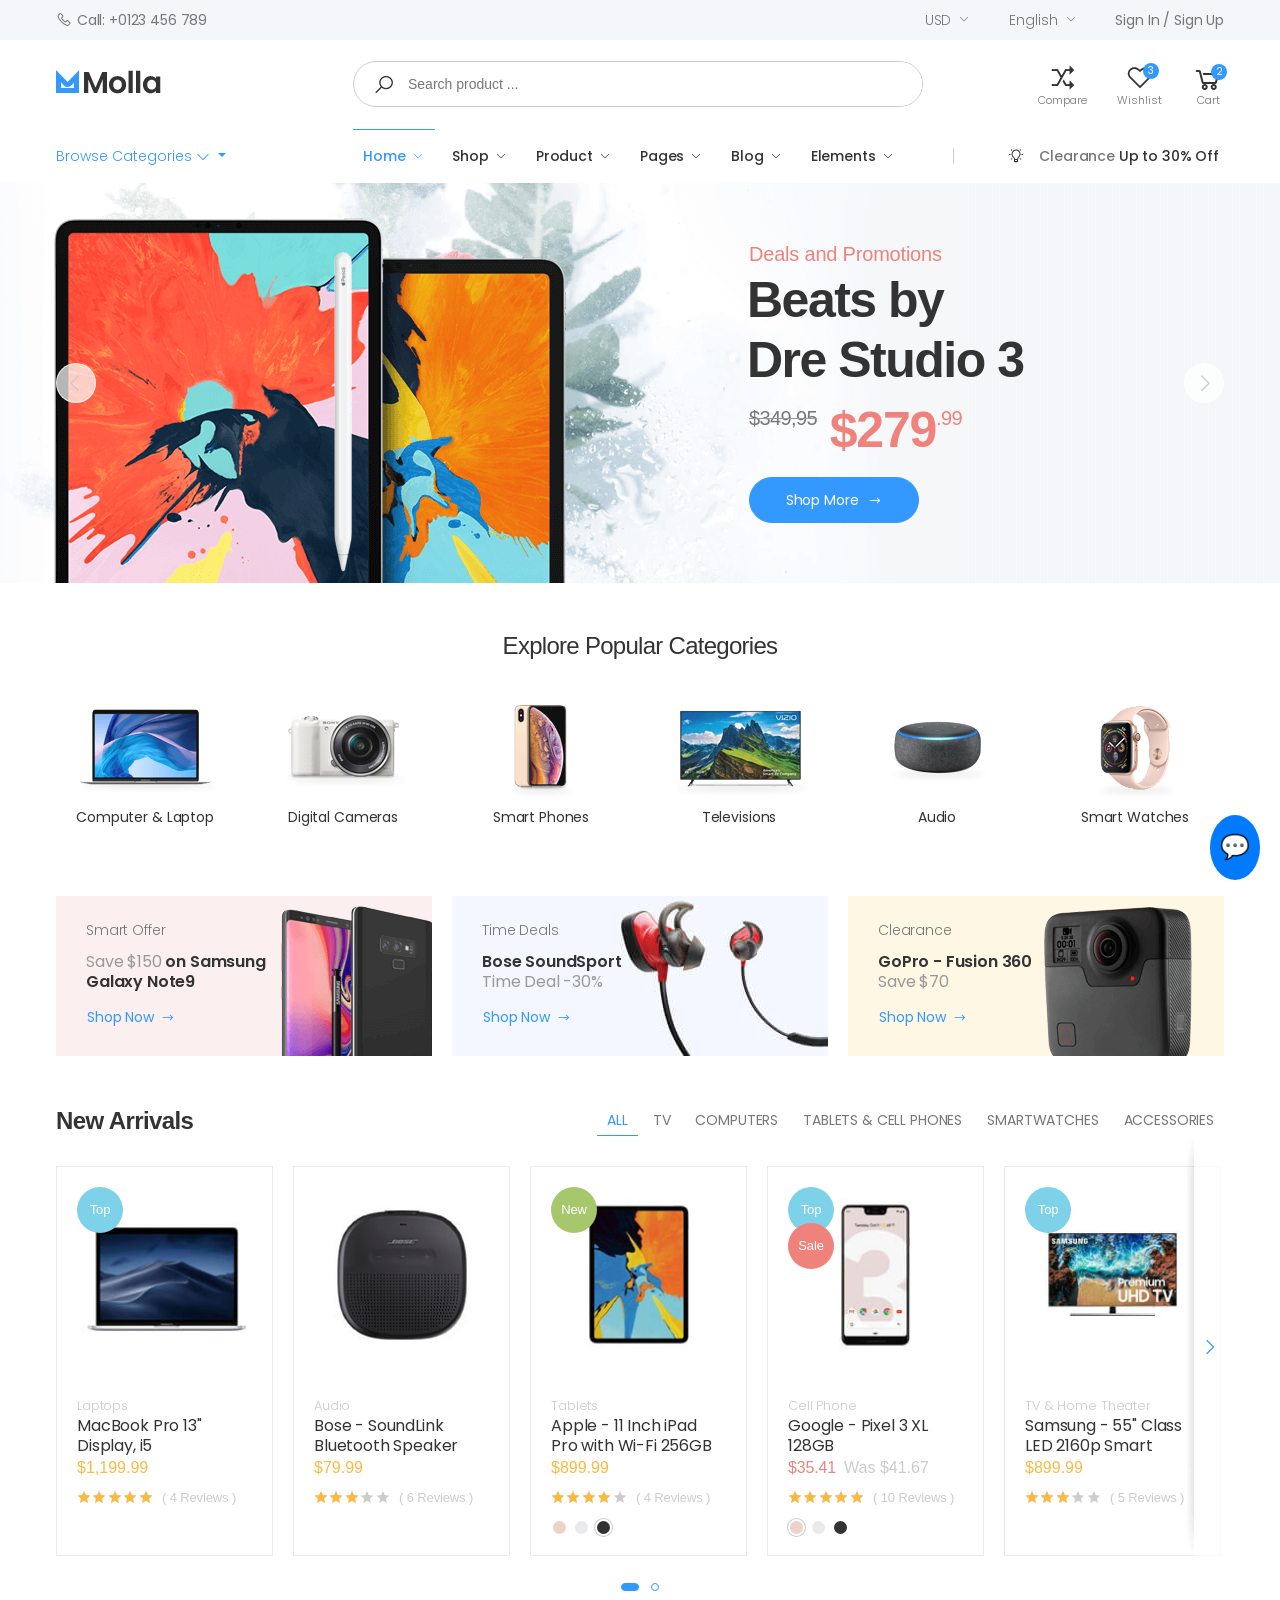
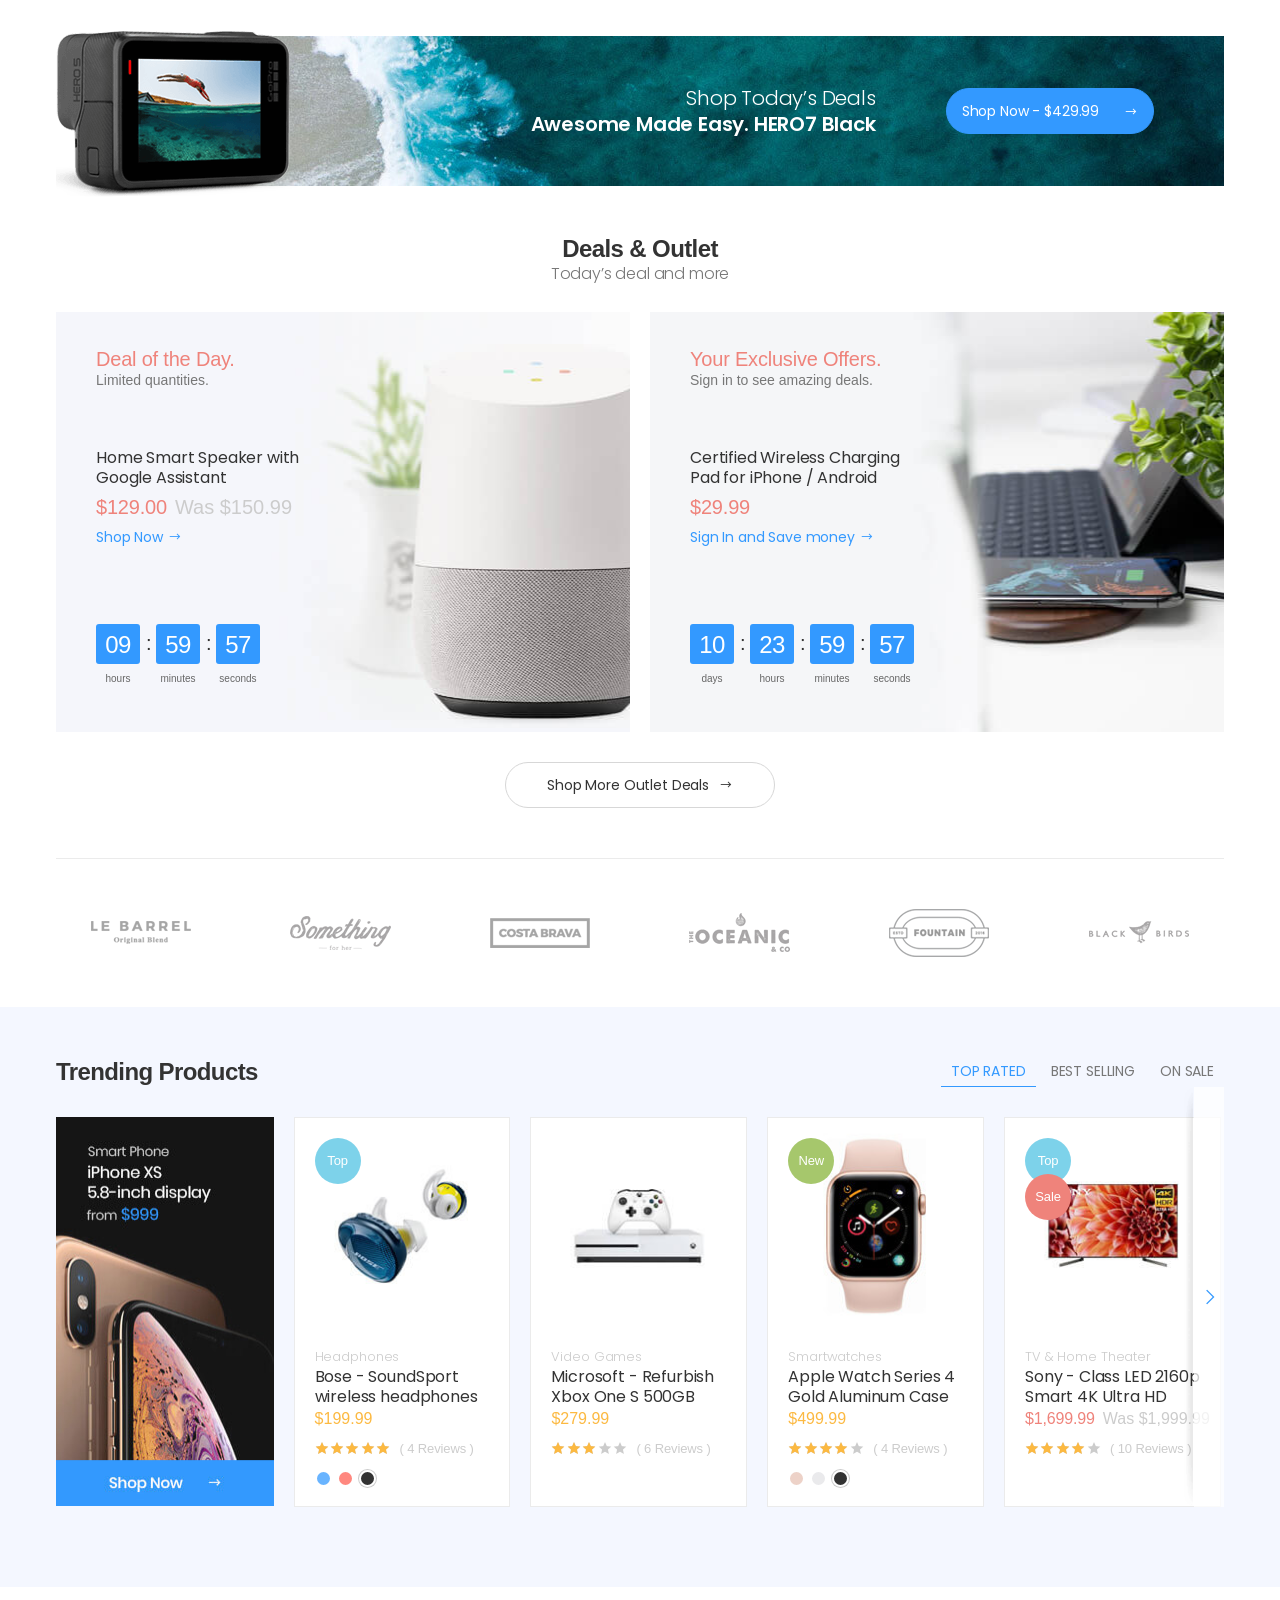
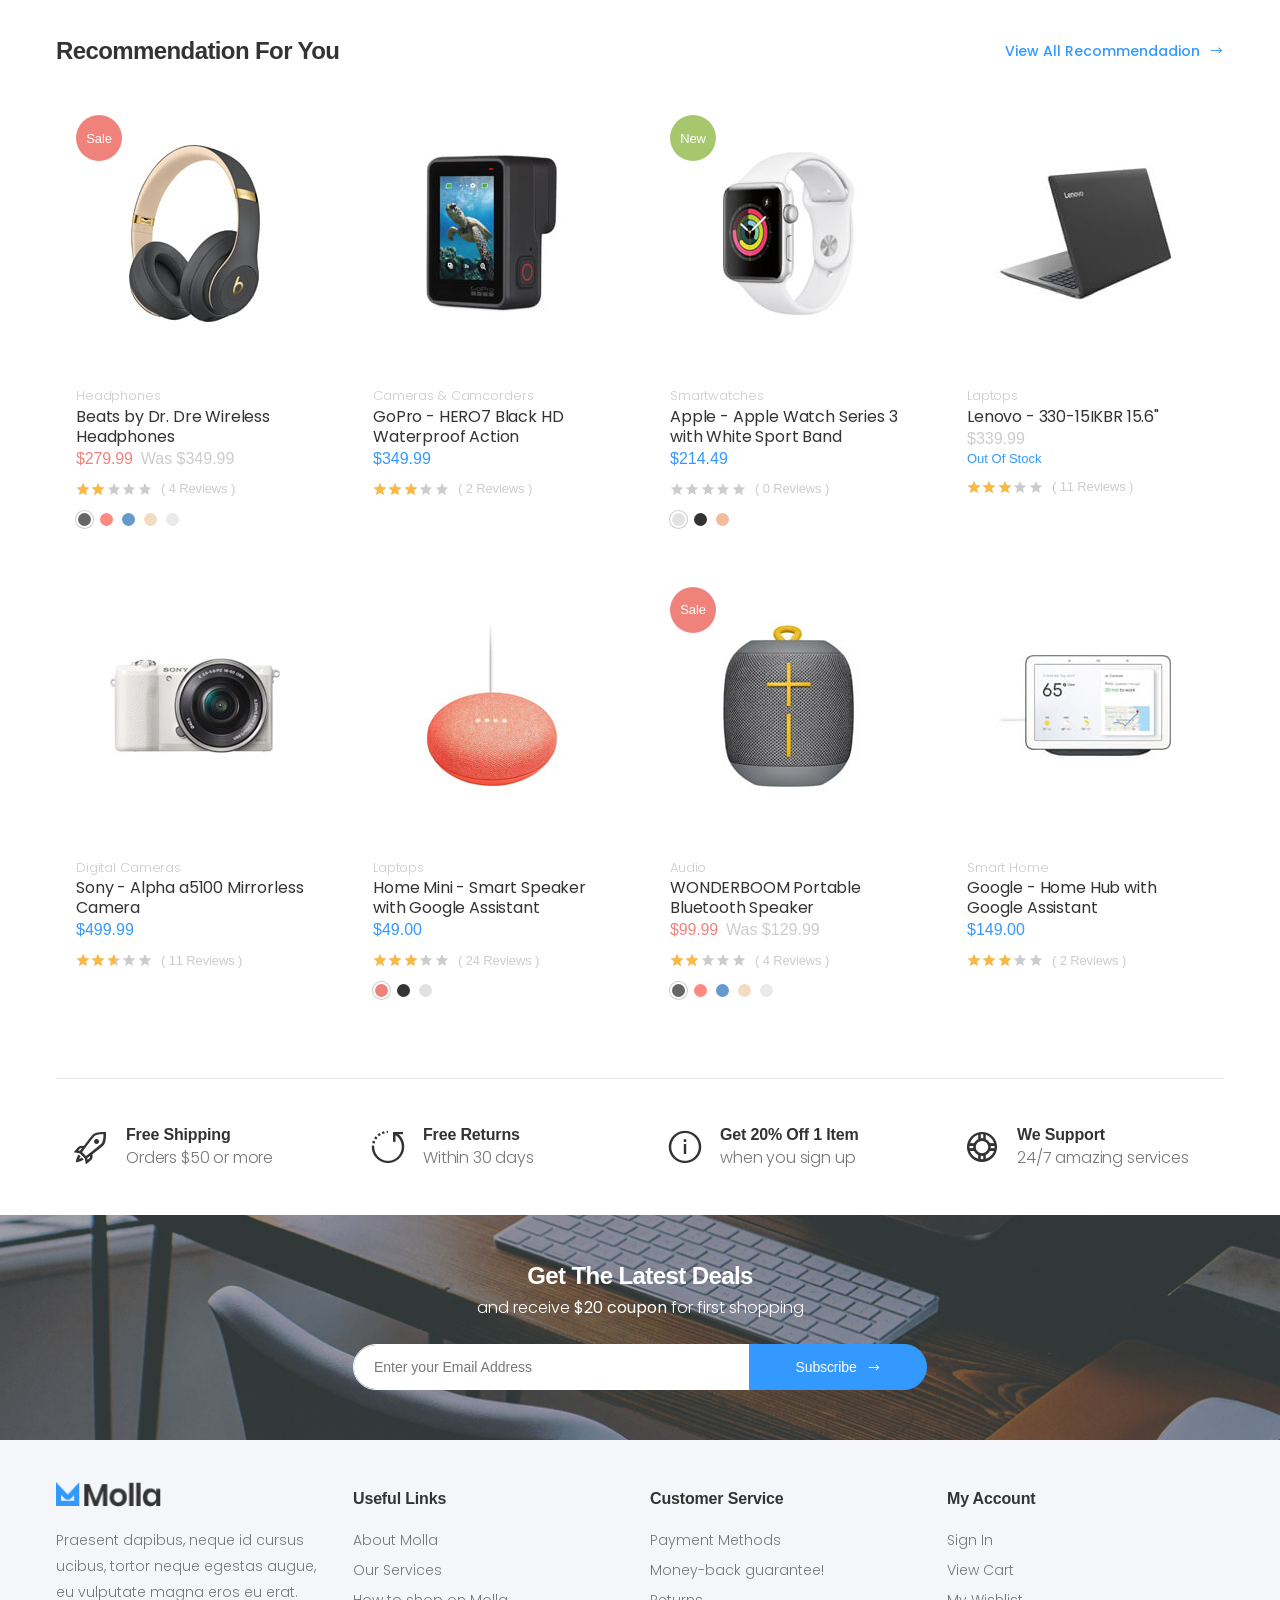
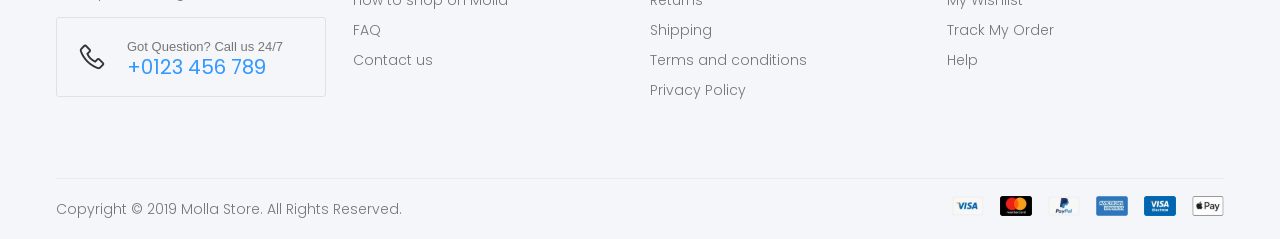
<file: frontend_client/index.html>
<!DOCTYPE html >
<html lang="en">


<!-- Mirrored from portotheme.com/html/molla/index-4.html by HTTrack Website Copier/3.x [XR&CO'2014], Fri, 19 Jan 2024 02:54:34 GMT -->
<!-- Added by HTTrack --><meta http-equiv="content-type" content="text/html;charset=UTF-8" /><!-- /Added by HTTrack -->
<head>
    <meta charset="UTF-8">
    <meta http-equiv="X-UA-Compatible" content="IE=edge">
    <meta name="viewport" content="width=device-width, initial-scale=1, shrink-to-fit=no">
    <title>Molla - Bootstrap eCommerce Template</title>
    <meta name="keywords" content="HTML5 Template">
    <meta name="description" content="Molla - Bootstrap eCommerce Template">
    <meta name="author" content="p-themes">
    <!-- Favicon -->
    <link rel="apple-touch-icon" sizes="180x180" href="fe/images/icons/apple-touch-icon.png">
    <link rel="icon" type="image/png" sizes="32x32" href="fe/images/icons/favicon-32x32.png">
    <link rel="icon" type="image/png" sizes="16x16" href="fe/images/icons/favicon-16x16.png">
    <link rel="manifest" href="fe/images/icons/site.html">
    <link rel="mask-icon" href="fe/images/icons/safari-pinned-tab.svg" color="#666666">
    <link rel="shortcut icon" href="fe/images/icons/favicon.ico">
    <meta name="apple-mobile-web-app-title" content="Molla">
    <meta name="application-name" content="Molla">
    <meta name="msapplication-TileColor" content="#cc9966">
    <meta name="msapplication-config" content="assets/images/icons/browserconfig.xml">
    <meta name="theme-color" content="#ffffff">
    <link rel="stylesheet" href="fe/vendor/line-awesome/line-awesome/line-awesome/css/line-awesome.min.css">
    <!-- Plugins CSS File -->
    <link rel="stylesheet" href="fe/css/bootstrap.min.css">
    <link rel="stylesheet" href="fe/css/plugins/owl-carousel/owl.carousel.css">
    <link rel="stylesheet" href="fe/css/plugins/magnific-popup/magnific-popup.css">
    <link rel="stylesheet" href="fe/css/plugins/jquery.countdown.css">
    <!-- Main CSS File -->
    <link rel="stylesheet" href="fe/css/style.css">
    <link rel="stylesheet" href="fe/css/skins/skin-demo-4.css">
    <link rel="stylesheet" href="fe/css/demos/demo-4.css">
    <link rel="stylesheet" href="css/styles.css">
  </head>

<body>
<div class="page-wrapper">
    <header class="header header-intro-clearance header-4">
        <div class="header-top">
          <div class="container">
            <div class="header-left">
              <a href="tel:#"><i class="icon-phone"></i>Call: +0123 456 789</a>
            </div><!-- End .header-left -->
      
            <div class="header-right">
      
              <ul class="top-menu">
                <li>
                  <a href="#">Links</a>
                  <ul>
                    <li>
                      <div class="header-dropdown">
                        <a href="#">USD</a>
                        <div class="header-menu">
                          <ul>
                            <li><a href="#">Eur</a></li>
                            <li><a href="#">Usd</a></li>
                          </ul>
                        </div><!-- End .header-menu -->
                      </div>
                    </li>
                    <li>
                      <div class="header-dropdown">
                        <a href="#">English</a>
                        <div class="header-menu">
                          <ul>
                            <li><a href="#">English</a></li>
                            <li><a href="#">French</a></li>
                            <li><a href="#">Spanish</a></li>
                          </ul>
                        </div><!-- End .header-menu -->
                      </div>
                    </li>
                    <li id="auth-area"><a href="#signin-modal" data-toggle="modal">Sign in / Sign up</a></li>
                  </ul>
                </li>
              </ul><!-- End .top-menu -->
            </div><!-- End .header-right -->
      
          </div><!-- End .container -->
        </div><!-- End .header-top -->
      
        <div class="header-middle">
          <div class="container">
            <div class="header-left">
              <button class="mobile-menu-toggler">
                <span class="sr-only">Toggle mobile menu</span>
                <i class="icon-bars"></i>
              </button>
      
              <a href="index.html" class="logo">
                <img src="fe/images/demos/demo-4/logo.png" alt="Molla Logo" width="105" height="25">
              </a>
            </div><!-- End .header-left -->
      
            <div class="header-center">
              <div class="header-search header-search-extended header-search-visible d-none d-lg-block">
                <a href="#" class="search-toggle" role="button"><i class="icon-search"></i></a>
                <form action="#" method="get">
                  <div class="header-search-wrapper search-wrapper-wide">
                    <label for="q" class="sr-only">Search</label>
                    <button class="btn btn-primary" type="submit"><i class="icon-search"></i></button>
                    <input type="search" class="form-control" name="q" id="q" placeholder="Search product ..." required>
                  </div><!-- End .header-search-wrapper -->
                </form>
              </div><!-- End .header-search -->
            </div>
      
            <div class="header-right">
              <div class="dropdown compare-dropdown">
                <a href="#" class="dropdown-toggle" role="button" data-toggle="dropdown" aria-haspopup="true" aria-expanded="false" data-display="static" title="Compare Products" aria-label="Compare Products">
                  <div class="icon">
                    <i class="icon-random"></i>
                  </div>
                  <p>Compare</p>
                </a>
      
                <div class="dropdown-menu dropdown-menu-right">
                  <ul class="compare-products">
                    <li class="compare-product">
                      <a href="#" class="btn-remove" title="Remove Product"><i class="icon-close"></i></a>
                      <h4 class="compare-product-title"><a href="product.html">Blue Night Dress</a></h4>
                    </li>
                    <li class="compare-product">
                      <a href="#" class="btn-remove" title="Remove Product"><i class="icon-close"></i></a>
                      <h4 class="compare-product-title"><a href="product.html">White Long Skirt</a></h4>
                    </li>
                  </ul>
      
                  <div class="compare-actions">
                    <a href="#" class="action-link">Clear All</a>
                    <a href="#" class="btn btn-outline-primary-2"><span>Compare</span><i class="icon-long-arrow-right"></i></a>
                  </div>
                </div><!-- End .dropdown-menu -->
              </div><!-- End .compare-dropdown -->
      
              <div class="wishlist">
                <a href="wishlist.html" title="Wishlist">
                  <div class="icon">
                    <i class="icon-heart-o"></i>
                    <span class="wishlist-count badge">3</span>
                  </div>
                  <p>Wishlist</p>
                </a>
              </div><!-- End .compare-dropdown -->
      
              <div class="dropdown cart-dropdown">
                <a href="#" class="dropdown-toggle" role="button" data-toggle="dropdown" aria-haspopup="true" aria-expanded="false" data-display="static">
                  <div class="icon">
                    <i class="icon-shopping-cart"></i>
                    <span class="cart-count">2</span>
                  </div>
                  <p>Cart</p>
                </a>
      
                <div class="dropdown-menu dropdown-menu-right">
                  <div class="dropdown-cart-products">
                    <div class="product">
                      <div class="product-cart-details">
                        <h4 class="product-title">
                          <a href="product.html">Beige knitted elastic runner shoes</a>
                        </h4>
      
                        <span class="cart-product-info">
                                                      <span class="cart-product-qty">1</span>
                                                      x $84.00
                                                  </span>
                      </div><!-- End .product-cart-details -->
      
                      <figure class="product-image-container">
                        <a href="product.html" class="product-image">
                          <img src="fe/images/products/cart/product-1.jpg" alt="product">
                        </a>
                      </figure>
                      <a href="#" class="btn-remove" title="Remove Product"><i class="icon-close"></i></a>
                    </div><!-- End .product -->
      
                    <div class="product">
                      <div class="product-cart-details">
                        <h4 class="product-title">
                          <a href="product.html">Blue utility pinafore denim dress</a>
                        </h4>
      
                        <span class="cart-product-info">
                                                      <span class="cart-product-qty">1</span>
                                                      x $76.00
                                                  </span>
                      </div><!-- End .product-cart-details -->
      
                      <figure class="product-image-container">
                        <a href="product.html" class="product-image">
                          <img src="fe/images/products/cart/product-2.jpg" alt="product">
                        </a>
                      </figure>
                      <a href="#" class="btn-remove" title="Remove Product"><i class="icon-close"></i></a>
                    </div><!-- End .product -->
                  </div><!-- End .cart-product -->
      
                  <div class="dropdown-cart-total">
                    <span>Total</span>
      
                    <span class="cart-total-price">$160.00</span>
                  </div><!-- End .dropdown-cart-total -->
      
                  <div class="dropdown-cart-action">
                    <a href="cart.html" class="btn btn-primary">View Cart</a>
                    <a href="checkout.html" class="btn btn-outline-primary-2"><span>Checkout</span><i class="icon-long-arrow-right"></i></a>
                  </div><!-- End .dropdown-cart-total -->
                </div><!-- End .dropdown-menu -->
              </div><!-- End .cart-dropdown -->
            </div><!-- End .header-right -->
          </div><!-- End .container -->
        </div><!-- End .header-middle -->
      
        <div class="header-bottom sticky-header">
          <div class="container">
            <div class="header-left">
              <div class="dropdown productLine-dropdown">
                <a href="#" class="dropdown-toggle" role="button" data-toggle="dropdown" aria-haspopup="true" aria-expanded="false" data-display="static" title="Browse Categories">
                  Browse Categories <i class="icon-angle-down"></i>
                </a>
      
                <div class="dropdown-menu">
                  <nav class="side-nav">
                    <ul class="menu-vertical sf-arrows">
                      <li class="item-lead"><a href="#">Daily offers</a></li>
                      <li class="item-lead"><a href="#">Gift Ideas</a></li>
                      <li><a href="#">Beds</a></li>
                      <li><a href="#">Lighting</a></li>
                      <li><a href="#">Sofas & Sleeper sofas</a></li>
                      <li><a href="#">Storage</a></li>
                      <li><a href="#">Armchairs & Chaises</a></li>
                      <li><a href="#">Decoration </a></li>
                      <li><a href="#">Kitchen Cabinets</a></li>
                      <li><a href="#">Coffee & Tables</a></li>
                      <li><a href="#">Outdoor Furniture </a></li>
                    </ul><!-- End .menu-vertical -->
                  </nav><!-- End .side-nav -->
                </div><!-- End .dropdown-menu -->
              </div><!-- End .productLine-dropdown -->
            </div><!-- End .header-left -->
      
            <div class="header-center">
              <nav class="main-nav">
                <ul class="menu sf-arrows">
                  <li class="megamenu-container active">
                    <a href="index.html" class="sf-with-ul">Home</a>
      
                    <div class="megamenu demo">
                      <div class="menu-col">
                        <div class="menu-title">Choose your demo</div><!-- End .menu-title -->
      
                        <div class="demo-list">
                          <div class="demo-item">
                            <a href="index-1.html">
                              <span class="demo-bg" style="background-image: url(fe/images/menu/demos/1.jpg);"></span>
                              <span class="demo-title">01 - furniture store</span>
                            </a>
                          </div><!-- End .demo-item -->
      
                          <div class="demo-item">
                            <a href="index-2.html">
                              <span class="demo-bg" style="background-image: url(fe/images/menu/demos/2.jpg);"></span>
                              <span class="demo-title">02 - furniture store</span>
                            </a>
                          </div><!-- End .demo-item -->
      
                          <div class="demo-item">
                            <a href="index-3.html">
                              <span class="demo-bg" style="background-image: url(fe/images/menu/demos/3.jpg);"></span>
                              <span class="demo-title">03 - electronic store</span>
                            </a>
                          </div><!-- End .demo-item -->
      
                          <div class="demo-item">
                            <a href="index-4.html">
                              <span class="demo-bg" style="background-image: url(fe/images/menu/demos/4.jpg);"></span>
                              <span class="demo-title">04 - electronic store</span>
                            </a>
                          </div><!-- End .demo-item -->
      
                          <div class="demo-item">
                            <a href="index-5.html">
                              <span class="demo-bg" style="background-image: url(fe/images/menu/demos/5.jpg);"></span>
                              <span class="demo-title">05 - fashion store</span>
                            </a>
                          </div><!-- End .demo-item -->
      
                          <div class="demo-item">
                            <a href="index-6.html">
                              <span class="demo-bg" style="background-image: url(fe/images/menu/demos/6.jpg);"></span>
                              <span class="demo-title">06 - fashion store</span>
                            </a>
                          </div><!-- End .demo-item -->
      
                          <div class="demo-item">
                            <a href="index-7.html">
                              <span class="demo-bg" style="background-image: url(fe/images/menu/demos/7.jpg);"></span>
                              <span class="demo-title">07 - fashion store</span>
                            </a>
                          </div><!-- End .demo-item -->
      
                          <div class="demo-item">
                            <a href="index-8.html">
                              <span class="demo-bg" style="background-image: url(fe/images/menu/demos/8.jpg);"></span>
                              <span class="demo-title">08 - fashion store</span>
                            </a>
                          </div><!-- End .demo-item -->
      
                          <div class="demo-item">
                            <a href="index-9.html">
                              <span class="demo-bg" style="background-image: url(fe/images/menu/demos/9.jpg);"></span>
                              <span class="demo-title">09 - fashion store</span>
                            </a>
                          </div><!-- End .demo-item -->
      
                          <div class="demo-item">
                            <a href="index-10.html">
                              <span class="demo-bg" style="background-image: url(fe/images/menu/demos/10.jpg);"></span>
                              <span class="demo-title">10 - shoes store</span>
                            </a>
                          </div><!-- End .demo-item -->
      
                          <div class="demo-item hidden">
                            <a href="index-11.html">
                              <span class="demo-bg" style="background-image: url(fe/images/menu/demos/11.jpg);"></span>
                              <span class="demo-title">11 - furniture simple store</span>
                            </a>
                          </div><!-- End .demo-item -->
      
                          <div class="demo-item hidden">
                            <a href="index-12.html">
                              <span class="demo-bg" style="background-image: url(fe/images/menu/demos/12.jpg);"></span>
                              <span class="demo-title">12 - fashion simple store</span>
                            </a>
                          </div><!-- End .demo-item -->
      
                          <div class="demo-item hidden">
                            <a href="index-13.html">
                              <span class="demo-bg" style="background-image: url(fe/images/menu/demos/13.jpg);"></span>
                              <span class="demo-title">13 - market</span>
                            </a>
                          </div><!-- End .demo-item -->
      
                          <div class="demo-item hidden">
                            <a href="index-14.html">
                              <span class="demo-bg" style="background-image: url(fe/images/menu/demos/14.jpg);"></span>
                              <span class="demo-title">14 - market fullwidth</span>
                            </a>
                          </div><!-- End .demo-item -->
      
                          <div class="demo-item hidden">
                            <a href="index-15.html">
                              <span class="demo-bg" style="background-image: url(fe/images/menu/demos/15.jpg);"></span>
                              <span class="demo-title">15 - lookbook 1</span>
                            </a>
                          </div><!-- End .demo-item -->
      
                          <div class="demo-item hidden">
                            <a href="index-16.html">
                              <span class="demo-bg" style="background-image: url(fe/images/menu/demos/16.jpg);"></span>
                              <span class="demo-title">16 - lookbook 2</span>
                            </a>
                          </div><!-- End .demo-item -->
      
                          <div class="demo-item hidden">
                            <a href="index-17.html">
                              <span class="demo-bg" style="background-image: url(fe/images/menu/demos/17.jpg);"></span>
                              <span class="demo-title">17 - fashion store</span>
                            </a>
                          </div><!-- End .demo-item -->
      
                          <div class="demo-item hidden">
                            <a href="index-18.html">
                              <span class="demo-bg" style="background-image: url(fe/images/menu/demos/18.jpg);"></span>
                              <span class="demo-title">18 - fashion store (with sidebar)</span>
                            </a>
                          </div><!-- End .demo-item -->
      
                          <div class="demo-item hidden">
                            <a href="index-19.html">
                              <span class="demo-bg" style="background-image: url(fe/images/menu/demos/19.jpg);"></span>
                              <span class="demo-title">19 - games store</span>
                            </a>
                          </div><!-- End .demo-item -->
      
                          <div class="demo-item hidden">
                            <a href="index-20.html">
                              <span class="demo-bg" style="background-image: url(fe/images/menu/demos/20.jpg);"></span>
                              <span class="demo-title">20 - book store</span>
                            </a>
                          </div><!-- End .demo-item -->
      
                          <div class="demo-item hidden">
                            <a href="index-21.html">
                              <span class="demo-bg" style="background-image: url(fe/images/menu/demos/21.jpg);"></span>
                              <span class="demo-title">21 - sport store</span>
                            </a>
                          </div><!-- End .demo-item -->
      
                          <div class="demo-item hidden">
                            <a href="index-22.html">
                              <span class="demo-bg" style="background-image: url(fe/images/menu/demos/22.jpg);"></span>
                              <span class="demo-title">22 - tools store</span>
                            </a>
                          </div><!-- End .demo-item -->
      
                          <div class="demo-item hidden">
                            <a href="index-23.html">
                              <span class="demo-bg" style="background-image: url(fe/images/menu/demos/23.jpg);"></span>
                              <span class="demo-title">23 - fashion left navigation store</span>
                            </a>
                          </div><!-- End .demo-item -->
      
                          <div class="demo-item hidden">
                            <a href="index-24.html">
                              <span class="demo-bg" style="background-image: url(fe/images/menu/demos/24.jpg);"></span>
                              <span class="demo-title">24 - extreme sport store</span>
                            </a>
                          </div><!-- End .demo-item -->
      
                          <div class="demo-item hidden">
                            <a href="index-25.html">
                              <span class="demo-bg" style="background-image: url(fe/images/menu/demos/25.jpg);"></span>
                              <span class="demo-title">25 - jewelry store</span>
                            </a>
                          </div><!-- End .demo-item -->
      
                          <div class="demo-item hidden">
                            <a href="index-26.html">
                              <span class="demo-bg" style="background-image: url(fe/images/menu/demos/26.jpg);"></span>
                              <span class="demo-title">26 - market store</span>
                            </a>
                          </div><!-- End .demo-item -->
      
                          <div class="demo-item hidden">
                            <a href="index-27.html">
                              <span class="demo-bg" style="background-image: url(fe/images/menu/demos/27.jpg);"></span>
                              <span class="demo-title">27 - fashion store</span>
                            </a>
                          </div><!-- End .demo-item -->
      
                          <div class="demo-item hidden">
                            <a href="index-28.html">
                              <span class="demo-bg" style="background-image: url(fe/images/menu/demos/28.jpg);"></span>
                              <span class="demo-title">28 - food market store</span>
                            </a>
                          </div><!-- End .demo-item -->
      
                          <div class="demo-item hidden">
                            <a href="index-29.html">
                              <span class="demo-bg" style="background-image: url(fe/images/menu/demos/29.jpg);"></span>
                              <span class="demo-title">29 - t-shirts store</span>
                            </a>
                          </div><!-- End .demo-item -->
      
                          <div class="demo-item hidden">
                            <a href="index-30.html">
                              <span class="demo-bg" style="background-image: url(fe/images/menu/demos/30.jpg);"></span>
                              <span class="demo-title">30 - headphones store</span>
                            </a>
                          </div><!-- End .demo-item -->
      
                          <div class="demo-item hidden">
                            <a href="index-31.html">
                              <span class="demo-bg" style="background-image: url(fe/images/menu/demos/31.jpg);"></span>
                              <span class="demo-title">31 - yoga store</span>
                            </a>
                          </div><!-- End .demo-item -->
                        </div><!-- End .demo-list -->
      
                        <div class="megamenu-action text-center">
                          <a href="#" class="btn btn-outline-primary-2 view-all-demos"><span>View All Demos</span><i class="icon-long-arrow-right"></i></a>
                        </div><!-- End .text-center -->
                      </div><!-- End .menu-col -->
                    </div><!-- End .megamenu -->
                  </li>
                  <li>
                    <a href="productLine.html" class="sf-with-ul">Shop</a>
      
                    <div class="megamenu megamenu-md">
                      <div class="row no-gutters">
                        <div class="col-md-8">
                          <div class="menu-col">
                            <div class="row">
                              <div class="col-md-6">
                                <div class="menu-title">Shop with sidebar</div><!-- End .menu-title -->
                                <ul>
                                  <li><a href="productLine-list.html">Shop List</a></li>
                                  <li><a href="productLine-2cols.html">Shop Grid 2 Columns</a></li>
                                  <li><a href="productLine.html">Shop Grid 3 Columns</a></li>
                                  <li><a href="productLine-4cols.html">Shop Grid 4 Columns</a></li>
                                  <li><a href="productLine-market.html"><span>Shop Market<span class="tip tip-new">New</span></span></a></li>
                                </ul>
      
                                <div class="menu-title">Shop no sidebar</div><!-- End .menu-title -->
                                <ul>
                                  <li><a href="productLine-boxed.html"><span>Shop Boxed No Sidebar<span class="tip tip-hot">Hot</span></span></a></li>
                                  <li><a href="productLine-fullwidth.html">Shop Fullwidth No Sidebar</a></li>
                                </ul>
                              </div><!-- End .col-md-6 -->
      
                              <div class="col-md-6">
                                <div class="menu-title">Product Category</div><!-- End .menu-title -->
                                <ul>
                                  <li><a href="product-productLine-boxed.html">Product Category Boxed</a></li>
                                  <li><a href="product-productLine-fullwidth.html"><span>Product Category Fullwidth<span class="tip tip-new">New</span></span></a></li>
                                </ul>
                                <div class="menu-title">Shop Pages</div><!-- End .menu-title -->
                                <ul>
                                  <li><a href="cart.html">Cart</a></li>
                                  <li><a href="checkout.html">Checkout</a></li>
                                  <li><a href="wishlist.html">Wishlist</a></li>
                                  <li><a href="dashboard.html">My Account</a></li>
                                  <li><a href="#">Lookbook</a></li>
                                </ul>
                              </div><!-- End .col-md-6 -->
                            </div><!-- End .row -->
                          </div><!-- End .menu-col -->
                        </div><!-- End .col-md-8 -->
      
                        <div class="col-md-4">
                          <div class="banner banner-overlay">
                            <a href="productLine.html" class="banner banner-menu">
                              <img src="fe/images/menu/banner-1.jpg" alt="Banner">
      
                              <div class="banner-content banner-content-top">
                                <div class="banner-title text-white">Last <br>Chance<br><span><strong>Sale</strong></span></div><!-- End .banner-title -->
                              </div><!-- End .banner-content -->
                            </a>
                          </div><!-- End .banner banner-overlay -->
                        </div><!-- End .col-md-4 -->
                      </div><!-- End .row -->
                    </div><!-- End .megamenu megamenu-md -->
                  </li>
                  <li>
                    <a href="product.html" class="sf-with-ul">Product</a>
      
                    <div class="megamenu megamenu-sm">
                      <div class="row no-gutters">
                        <div class="col-md-6">
                          <div class="menu-col">
                            <div class="menu-title">Product Details</div><!-- End .menu-title -->
                            <ul>
                              <li><a href="product.html">Default</a></li>
                              <li><a href="product-centered.html">Centered</a></li>
                              <li><a href="product-extended.html"><span>Extended Info<span class="tip tip-new">New</span></span></a></li>
                              <li><a href="product-gallery.html">Gallery</a></li>
                              <li><a href="product-sticky.html">Sticky Info</a></li>
                              <li><a href="product-sidebar.html">Boxed With Sidebar</a></li>
                              <li><a href="product-fullwidth.html">Full Width</a></li>
                              <li><a href="product-masonry.html">Masonry Sticky Info</a></li>
                            </ul>
                          </div><!-- End .menu-col -->
                        </div><!-- End .col-md-6 -->
      
                        <div class="col-md-6">
                          <div class="banner banner-overlay">
                            <a href="productLine.html">
                              <img src="fe/images/menu/banner-2.jpg" alt="Banner">
      
                              <div class="banner-content banner-content-bottom">
                                <div class="banner-title text-white">New Trends<br><span><strong>spring 2019</strong></span></div><!-- End .banner-title -->
                              </div><!-- End .banner-content -->
                            </a>
                          </div><!-- End .banner -->
                        </div><!-- End .col-md-6 -->
                      </div><!-- End .row -->
                    </div><!-- End .megamenu megamenu-sm -->
                  </li>
                  <li>
                    <a href="#" class="sf-with-ul">Pages</a>
      
                    <ul>
                      <li>
                        <a href="about.html" class="sf-with-ul">About</a>
      
                        <ul>
                          <li><a href="about.html">About 01</a></li>
                          <li><a href="about-2.html">About 02</a></li>
                        </ul>
                      </li>
                      <li>
                        <a href="contact.html" class="sf-with-ul">Contact</a>
      
                        <ul>
                          <li><a href="contact.html">Contact 01</a></li>
                          <li><a href="contact-2.html">Contact 02</a></li>
                        </ul>
                      </li>
                      <li><a href="login.html">Login</a></li>
                      <li><a href="faq.html">FAQs</a></li>
                      <li><a href="404.html">Error 404</a></li>
                      <li><a href="coming-soon.html">Coming Soon</a></li>
                    </ul>
                  </li>
                  <li>
                    <a href="blog.html" class="sf-with-ul">Blog</a>
      
                    <ul>
                      <li><a href="blog.html">Classic</a></li>
                      <li><a href="blog-listing.html">Listing</a></li>
                      <li>
                        <a href="#">Grid</a>
                        <ul>
                          <li><a href="blog-grid-2cols.html">Grid 2 columns</a></li>
                          <li><a href="blog-grid-3cols.html">Grid 3 columns</a></li>
                          <li><a href="blog-grid-4cols.html">Grid 4 columns</a></li>
                          <li><a href="blog-grid-sidebar.html">Grid sidebar</a></li>
                        </ul>
                      </li>
                      <li>
                        <a href="#">Masonry</a>
                        <ul>
                          <li><a href="blog-masonry-2cols.html">Masonry 2 columns</a></li>
                          <li><a href="blog-masonry-3cols.html">Masonry 3 columns</a></li>
                          <li><a href="blog-masonry-4cols.html">Masonry 4 columns</a></li>
                          <li><a href="blog-masonry-sidebar.html">Masonry sidebar</a></li>
                        </ul>
                      </li>
                      <li>
                        <a href="#">Mask</a>
                        <ul>
                          <li><a href="blog-mask-grid.html">Blog mask grid</a></li>
                          <li><a href="blog-mask-masonry.html">Blog mask masonry</a></li>
                        </ul>
                      </li>
                      <li>
                        <a href="#">Single Post</a>
                        <ul>
                          <li><a href="single.html">Default with sidebar</a></li>
                          <li><a href="single-fullwidth.html">Fullwidth no sidebar</a></li>
                          <li><a href="single-fullwidth-sidebar.html">Fullwidth with sidebar</a></li>
                        </ul>
                      </li>
                    </ul>
                  </li>
                  <li>
                    <a href="elements-list.html" class="sf-with-ul">Elements</a>
      
                    <ul>
                      <li><a href="elements-products.html">Products</a></li>
                      <li><a href="elements-typography.html">Typography</a></li>
                      <li><a href="elements-titles.html">Titles</a></li>
                      <li><a href="elements-banners.html">Banners</a></li>
                      <li><a href="elements-product-productLine.html">Product Category</a></li>
                      <li><a href="elements-video-banners.html">Video Banners</a></li>
                      <li><a href="elements-buttons.html">Buttons</a></li>
                      <li><a href="elements-accordions.html">Accordions</a></li>
                      <li><a href="elements-tabs.html">Tabs</a></li>
                      <li><a href="elements-testimonials.html">Testimonials</a></li>
                      <li><a href="elements-blog-posts.html">Blog Posts</a></li>
                      <li><a href="elements-portfolio.html">Portfolio</a></li>
                      <li><a href="elements-cta.html">Call to Action</a></li>
                      <li><a href="elements-icon-boxes.html">Icon Boxes</a></li>
                    </ul>
                  </li>
                </ul><!-- End .menu -->
              </nav><!-- End .main-nav -->
            </div><!-- End .header-center -->
      
            <div class="header-right">
              <i class="la la-lightbulb-o"></i><p>Clearance<span class="highlight">&nbsp;Up to 30% Off</span></p>
            </div>
          </div><!-- End .container -->
        </div><!-- End .header-bottom -->
      </header><!-- End .header -->
      
    <main class="main">
        <div class="intro-slider-container mb-5">
            <div class="intro-slider owl-carousel owl-theme owl-nav-inside owl-light" data-toggle="owl"
                 data-owl-options='{
                        "dots": true,
                        "nav": false,
                        "responsive": {
                            "1200": {
                                "nav": true,
                                "dots": false
                            }
                        }
                    }'>
                <div class="intro-slide" style="background-image: url(fe/images/demos/demo-4/slider/slide-1.png);">
                    <div class="container intro-content">
                        <div class="row justify-content-end">
                            <div class="col-auto col-sm-7 col-md-6 col-lg-5">
                                <h3 class="intro-subtitle text-third">Deals and Promotions</h3><!-- End .h3 intro-subtitle -->
                                <h1 class="intro-title">Beats by</h1>
                                <h1 class="intro-title">Dre Studio 3</h1><!-- End .intro-title -->

                                <div class="intro-price">
                                    <sup class="intro-old-price">$349,95</sup>
                                    <span class="text-third">
                                            $279<sup>.99</sup>
                                        </span>
                                </div><!-- End .intro-price -->

                                <a href="productLine.html" class="btn btn-primary btn-round">
                                    <span>Shop More</span>
                                    <i class="icon-long-arrow-right"></i>
                                </a>
                            </div><!-- End .col-lg-11 offset-lg-1 -->
                        </div><!-- End .row -->
                    </div><!-- End .intro-content -->
                </div><!-- End .intro-slide -->

                <div class="intro-slide" style="background-image: url(fe/images/demos/demo-4/slider/slide-2.png);">
                    <div class="container intro-content">
                        <div class="row justify-content-end">
                            <div class="col-auto col-sm-7 col-md-6 col-lg-5">
                                <h3 class="intro-subtitle text-primary">New Arrival</h3><!-- End .h3 intro-subtitle -->
                                <h1 class="intro-title">Apple iPad Pro <br>12.9 Inch, 64GB </h1><!-- End .intro-title -->

                                <div class="intro-price">
                                    <sup>Today:</sup>
                                    <span class="text-primary">
                                            $999<sup>.99</sup>
                                        </span>
                                </div><!-- End .intro-price -->

                                <a href="productLine.html" class="btn btn-primary btn-round">
                                    <span>Shop More</span>
                                    <i class="icon-long-arrow-right"></i>
                                </a>
                            </div><!-- End .col-md-6 offset-md-6 -->
                        </div><!-- End .row -->
                    </div><!-- End .intro-content -->
                </div><!-- End .intro-slide -->
            </div><!-- End .intro-slider owl-carousel owl-simple -->

            <span class="slider-loader"></span><!-- End .slider-loader -->
        </div><!-- End .intro-slider-container -->

        <div class="container">
            <h2 class="title text-center mb-4">Explore Popular Categories</h2><!-- End .title text-center -->

            <div class="cat-blocks-container">
                <div class="row">
                    <div class="col-6 col-sm-4 col-lg-2">
                        <a href="productLine.html" class="cat-block">
                            <figure>
                                    <span>
                                        <img src="fe/images/demos/demo-4/cats/1.png" alt="Category image">
                                    </span>
                            </figure>

                            <h3 class="cat-block-title">Computer & Laptop</h3><!-- End .cat-block-title -->
                        </a>
                    </div><!-- End .col-sm-4 col-lg-2 -->

                    <div class="col-6 col-sm-4 col-lg-2">
                        <a href="productLine.html" class="cat-block">
                            <figure>
                                    <span>
                                        <img src="fe/images/demos/demo-4/cats/2.png" alt="Category image">
                                    </span>
                            </figure>

                            <h3 class="cat-block-title">Digital Cameras</h3><!-- End .cat-block-title -->
                        </a>
                    </div><!-- End .col-sm-4 col-lg-2 -->

                    <div class="col-6 col-sm-4 col-lg-2">
                        <a href="productLine.html" class="cat-block">
                            <figure>
                                    <span>
                                        <img src="fe/images/demos/demo-4/cats/3.png" alt="Category image">
                                    </span>
                            </figure>

                            <h3 class="cat-block-title">Smart Phones</h3><!-- End .cat-block-title -->
                        </a>
                    </div><!-- End .col-sm-4 col-lg-2 -->

                    <div class="col-6 col-sm-4 col-lg-2">
                        <a href="productLine.html" class="cat-block">
                            <figure>
                                    <span>
                                        <img src="fe/images/demos/demo-4/cats/4.png" alt="Category image">
                                    </span>
                            </figure>

                            <h3 class="cat-block-title">Televisions</h3><!-- End .cat-block-title -->
                        </a>
                    </div><!-- End .col-sm-4 col-lg-2 -->

                    <div class="col-6 col-sm-4 col-lg-2">
                        <a href="productLine.html" class="cat-block">
                            <figure>
                                    <span>
                                        <img src="fe/images/demos/demo-4/cats/5.png" alt="Category image">
                                    </span>
                            </figure>

                            <h3 class="cat-block-title">Audio</h3><!-- End .cat-block-title -->
                        </a>
                    </div><!-- End .col-sm-4 col-lg-2 -->

                    <div class="col-6 col-sm-4 col-lg-2">
                        <a href="productLine.html" class="cat-block">
                            <figure>
                                    <span>
                                        <img src="fe/images/demos/demo-4/cats/6.png" alt="Category image">
                                    </span>
                            </figure>

                            <h3 class="cat-block-title">Smart Watches</h3><!-- End .cat-block-title -->
                        </a>
                    </div><!-- End .col-sm-4 col-lg-2 -->
                </div><!-- End .row -->
            </div><!-- End .cat-blocks-container -->
        </div><!-- End .container -->

        <div class="mb-4"></div><!-- End .mb-4 -->

        <div class="container">
            <div class="row justify-content-center">
                <div class="col-md-6 col-lg-4">
                    <div class="banner banner-overlay banner-overlay-light">
                        <a href="#">
                            <img src="fe/images/demos/demo-4/banners/banner-1.png" alt="Banner">
                        </a>

                        <div class="banner-content">
                            <h4 class="banner-subtitle"><a href="#">Smart Offer</a></h4><!-- End .banner-subtitle -->
                            <h3 class="banner-title"><a href="#">Save $150 <strong>on Samsung <br>Galaxy Note9</strong></a></h3><!-- End .banner-title -->
                            <a href="#" class="banner-link">Shop Now<i class="icon-long-arrow-right"></i></a>
                        </div><!-- End .banner-content -->
                    </div><!-- End .banner -->
                </div><!-- End .col-md-4 -->

                <div class="col-md-6 col-lg-4">
                    <div class="banner banner-overlay banner-overlay-light">
                        <a href="#">
                            <img src="fe/images/demos/demo-4/banners/banner-2.jpg" alt="Banner">
                        </a>

                        <div class="banner-content">
                            <h4 class="banner-subtitle"><a href="#">Time Deals</a></h4><!-- End .banner-subtitle -->
                            <h3 class="banner-title"><a href="#"><strong>Bose SoundSport</strong> <br>Time Deal -30%</a></h3><!-- End .banner-title -->
                            <a href="#" class="banner-link">Shop Now<i class="icon-long-arrow-right"></i></a>
                        </div><!-- End .banner-content -->
                    </div><!-- End .banner -->
                </div><!-- End .col-md-4 -->

                <div class="col-md-6 col-lg-4">
                    <div class="banner banner-overlay banner-overlay-light">
                        <a href="#">
                            <img src="fe/images/demos/demo-4/banners/banner-3.png" alt="Banner">
                        </a>

                        <div class="banner-content">
                            <h4 class="banner-subtitle"><a href="#">Clearance</a></h4><!-- End .banner-subtitle -->
                            <h3 class="banner-title"><a href="#"><strong>GoPro - Fusion 360</strong> <br>Save $70</a></h3><!-- End .banner-title -->
                            <a href="#" class="banner-link">Shop Now<i class="icon-long-arrow-right"></i></a>
                        </div><!-- End .banner-content -->
                    </div><!-- End .banner -->
                </div><!-- End .col-lg-4 -->
            </div><!-- End .row -->
        </div><!-- End .container -->

        <div class="mb-3"></div><!-- End .mb-5 -->

        <div class="container new-arrivals">
            <div class="heading heading-flex mb-3">
                <div class="heading-left">
                    <h2 class="title">New Arrivals</h2><!-- End .title -->
                </div><!-- End .heading-left -->

                <div class="heading-right">
                    <ul class="nav nav-pills nav-border-anim justify-content-center" role="tablist">
                        <li class="nav-item">
                            <a class="nav-link active" id="new-all-link" data-toggle="tab" href="#new-all-tab" role="tab" aria-controls="new-all-tab" aria-selected="true">All</a>
                        </li>
                        <li class="nav-item">
                            <a class="nav-link" id="new-tv-link" data-toggle="tab" href="#new-tv-tab" role="tab" aria-controls="new-tv-tab" aria-selected="false">TV</a>
                        </li>
                        <li class="nav-item">
                            <a class="nav-link" id="new-computers-link" data-toggle="tab" href="#new-computers-tab" role="tab" aria-controls="new-computers-tab" aria-selected="false">Computers</a>
                        </li>
                        <li class="nav-item">
                            <a class="nav-link" id="new-phones-link" data-toggle="tab" href="#new-phones-tab" role="tab" aria-controls="new-phones-tab" aria-selected="false">Tablets & Cell Phones</a>
                        </li>
                        <li class="nav-item">
                            <a class="nav-link" id="new-watches-link" data-toggle="tab" href="#new-watches-tab" role="tab" aria-controls="new-watches-tab" aria-selected="false">Smartwatches</a>
                        </li>
                        <li class="nav-item">
                            <a class="nav-link" id="new-acc-link" data-toggle="tab" href="#new-acc-tab" role="tab" aria-controls="new-acc-tab" aria-selected="false">Accessories</a>
                        </li>
                    </ul>
                </div><!-- End .heading-right -->
            </div><!-- End .heading -->

            <div class="tab-content tab-content-carousel just-action-icons-sm">
                <div class="tab-pane p-0 fade show active" id="new-all-tab" role="tabpanel" aria-labelledby="new-all-link">
                    <div class="owl-carousel owl-full carousel-equal-height carousel-with-shadow" data-toggle="owl"
                         data-owl-options='{
                                "nav": true,
                                "dots": true,
                                "margin": 20,
                                "loop": false,
                                "responsive": {
                                    "0": {
                                        "items":2
                                    },
                                    "480": {
                                        "items":2
                                    },
                                    "768": {
                                        "items":3
                                    },
                                    "992": {
                                        "items":4
                                    },
                                    "1200": {
                                        "items":5
                                    }
                                }
                            }'>
                        <div class="product product-2">
                            <figure class="product-media">
                                <span class="product-label label-circle label-top">Top</span>
                                <a href="product.html">
                                    <img src="fe/images/demos/demo-4/products/product-1.jpg" alt="Product image" class="product-image">
                                </a>

                                <div class="product-action-vertical">
                                    <a href="#" class="btn-product-icon btn-wishlist" title="Add to wishlist"></a>
                                </div><!-- End .product-action -->

                                <div class="product-action">
                                    <a href="#" class="btn-product btn-cart" title="Add to cart"><span>add to cart</span></a>
                                    <a href="popup/quickView.html" class="btn-product btn-quickview" title="Quick view"><span>quick view</span></a>
                                </div><!-- End .product-action -->
                            </figure><!-- End .product-media -->

                            <div class="product-body">
                                <div class="product-cat">
                                    <a href="#">Laptops</a>
                                </div><!-- End .product-cat -->
                                <h3 class="product-title"><a href="product.html">MacBook Pro 13" Display, i5</a></h3><!-- End .product-title -->
                                <div class="product-price">
                                    $1,199.99
                                </div><!-- End .product-price -->
                                <div class="ratings-container">
                                    <div class="ratings">
                                        <div class="ratings-val" style="width: 100%;"></div><!-- End .ratings-val -->
                                    </div><!-- End .ratings -->
                                    <span class="ratings-text">( 4 Reviews )</span>
                                </div><!-- End .rating-container -->
                            </div><!-- End .product-body -->
                        </div><!-- End .product -->

                        <div class="product product-2">
                            <figure class="product-media">
                                <a href="product.html">
                                    <img src="fe/images/demos/demo-4/products/product-2.jpg" alt="Product image" class="product-image">
                                </a>

                                <div class="product-action-vertical">
                                    <a href="#" class="btn-product-icon btn-wishlist" title="Add to wishlist"></a>
                                </div><!-- End .product-action -->

                                <div class="product-action">
                                    <a href="#" class="btn-product btn-cart" title="Add to cart"><span>add to cart</span></a>
                                    <a href="popup/quickView.html" class="btn-product btn-quickview" title="Quick view"><span>quick view</span></a>
                                </div><!-- End .product-action -->
                            </figure><!-- End .product-media -->

                            <div class="product-body">
                                <div class="product-cat">
                                    <a href="#">Audio</a>
                                </div><!-- End .product-cat -->
                                <h3 class="product-title"><a href="product.html">Bose - SoundLink Bluetooth Speaker</a></h3><!-- End .product-title -->
                                <div class="product-price">
                                    $79.99
                                </div><!-- End .product-price -->
                                <div class="ratings-container">
                                    <div class="ratings">
                                        <div class="ratings-val" style="width: 60%;"></div><!-- End .ratings-val -->
                                    </div><!-- End .ratings -->
                                    <span class="ratings-text">( 6 Reviews )</span>
                                </div><!-- End .rating-container -->
                            </div><!-- End .product-body -->
                        </div><!-- End .product -->

                        <div class="product product-2">
                            <figure class="product-media">
                                <span class="product-label label-circle label-new">New</span>
                                <a href="product.html">
                                    <img src="fe/images/demos/demo-4/products/product-3.jpg" alt="Product image" class="product-image">
                                </a>

                                <div class="product-action-vertical">
                                    <a href="#" class="btn-product-icon btn-wishlist" title="Add to wishlist"></a>
                                </div><!-- End .product-action -->

                                <div class="product-action">
                                    <a href="#" class="btn-product btn-cart" title="Add to cart"><span>add to cart</span></a>
                                    <a href="popup/quickView.html" class="btn-product btn-quickview" title="Quick view"><span>quick view</span></a>
                                </div><!-- End .product-action -->
                            </figure><!-- End .product-media -->

                            <div class="product-body">
                                <div class="product-cat">
                                    <a href="#">Tablets</a>
                                </div><!-- End .product-cat -->
                                <h3 class="product-title"><a href="product.html">Apple - 11 Inch iPad Pro  with Wi-Fi 256GB </a></h3><!-- End .product-title -->
                                <div class="product-price">
                                    $899.99
                                </div><!-- End .product-price -->
                                <div class="ratings-container">
                                    <div class="ratings">
                                        <div class="ratings-val" style="width: 80%;"></div><!-- End .ratings-val -->
                                    </div><!-- End .ratings -->
                                    <span class="ratings-text">( 4 Reviews )</span>
                                </div><!-- End .rating-container -->

                                <div class="product-nav product-nav-dots">
                                    <a href="#" style="background: #edd2c8;"><span class="sr-only">Color name</span></a>
                                    <a href="#" style="background: #eaeaec;"><span class="sr-only">Color name</span></a>
                                    <a href="#" class="active" style="background: #333333;"><span class="sr-only">Color name</span></a>
                                </div><!-- End .product-nav -->
                            </div><!-- End .product-body -->
                        </div><!-- End .product -->

                        <div class="product product-2">
                            <figure class="product-media">
                                <span class="product-label label-circle label-top">Top</span>
                                <span class="product-label label-circle label-sale">Sale</span>
                                <a href="product.html">
                                    <img src="fe/images/demos/demo-4/products/product-4.jpg" alt="Product image" class="product-image">
                                </a>

                                <div class="product-action-vertical">
                                    <a href="#" class="btn-product-icon btn-wishlist" title="Add to wishlist"></a>
                                </div><!-- End .product-action -->

                                <div class="product-action">
                                    <a href="#" class="btn-product btn-cart" title="Add to cart"><span>add to cart</span></a>
                                    <a href="popup/quickView.html" class="btn-product btn-quickview" title="Quick view"><span>quick view</span></a>
                                </div><!-- End .product-action -->
                            </figure><!-- End .product-media -->

                            <div class="product-body">
                                <div class="product-cat">
                                    <a href="#">Cell Phone</a>
                                </div><!-- End .product-cat -->
                                <h3 class="product-title"><a href="product.html">Google - Pixel 3 XL  128GB</a></h3><!-- End .product-title -->
                                <div class="product-price">
                                    <span class="new-price">$35.41</span>
                                    <span class="old-price">Was $41.67</span>
                                </div><!-- End .product-price -->
                                <div class="ratings-container">
                                    <div class="ratings">
                                        <div class="ratings-val" style="width: 100%;"></div><!-- End .ratings-val -->
                                    </div><!-- End .ratings -->
                                    <span class="ratings-text">( 10 Reviews )</span>
                                </div><!-- End .rating-container -->

                                <div class="product-nav product-nav-dots">
                                    <a href="#" class="active" style="background: #edd2c8;"><span class="sr-only">Color name</span></a>
                                    <a href="#" style="background: #eaeaec;"><span class="sr-only">Color name</span></a>
                                    <a href="#" style="background: #333333;"><span class="sr-only">Color name</span></a>
                                </div><!-- End .product-nav -->
                            </div><!-- End .product-body -->
                        </div><!-- End .product -->

                        <div class="product product-2">
                            <figure class="product-media">
                                <span class="product-label label-circle label-top">Top</span>
                                <a href="product.html">
                                    <img src="fe/images/demos/demo-4/products/product-5.jpg" alt="Product image" class="product-image">
                                </a>

                                <div class="product-action-vertical">
                                    <a href="#" class="btn-product-icon btn-wishlist" title="Add to wishlist"></a>
                                </div><!-- End .product-action -->

                                <div class="product-action">
                                    <a href="#" class="btn-product btn-cart" title="Add to cart"><span>add to cart</span></a>
                                    <a href="popup/quickView.html" class="btn-product btn-quickview" title="Quick view"><span>quick view</span></a>
                                </div><!-- End .product-action -->
                            </figure><!-- End .product-media -->

                            <div class="product-body">
                                <div class="product-cat">
                                    <a href="#">TV & Home Theater</a>
                                </div><!-- End .product-cat -->
                                <h3 class="product-title"><a href="product.html">Samsung - 55" Class  LED 2160p Smart</a></h3><!-- End .product-title -->
                                <div class="product-price">
                                    $899.99
                                </div><!-- End .product-price -->
                                <div class="ratings-container">
                                    <div class="ratings">
                                        <div class="ratings-val" style="width: 60%;"></div><!-- End .ratings-val -->
                                    </div><!-- End .ratings -->
                                    <span class="ratings-text">( 5 Reviews )</span>
                                </div><!-- End .rating-container -->
                            </div><!-- End .product-body -->
                        </div><!-- End .product -->

                        <div class="product product-2">
                            <figure class="product-media">
                                <span class="product-label label-circle label-top">Top</span>
                                <a href="product.html">
                                    <img src="fe/images/demos/demo-4/products/product-1.jpg" alt="Product image" class="product-image">
                                </a>

                                <div class="product-action-vertical">
                                    <a href="#" class="btn-product-icon btn-wishlist" title="Add to wishlist"></a>
                                </div><!-- End .product-action -->

                                <div class="product-action">
                                    <a href="#" class="btn-product btn-cart" title="Add to cart"><span>add to cart</span></a>
                                    <a href="popup/quickView.html" class="btn-product btn-quickview" title="Quick view"><span>quick view</span></a>
                                </div><!-- End .product-action -->
                            </figure><!-- End .product-media -->

                            <div class="product-body">
                                <div class="product-cat">
                                    <a href="#">Laptops</a>
                                </div><!-- End .product-cat -->
                                <h3 class="product-title"><a href="product.html">MacBook Pro 13" Display, i5</a></h3><!-- End .product-title -->
                                <div class="product-price">
                                    $1,199.99
                                </div><!-- End .product-price -->
                                <div class="ratings-container">
                                    <div class="ratings">
                                        <div class="ratings-val" style="width: 100%;"></div><!-- End .ratings-val -->
                                    </div><!-- End .ratings -->
                                    <span class="ratings-text">( 4 Reviews )</span>
                                </div><!-- End .rating-container -->
                            </div><!-- End .product-body -->
                        </div><!-- End .product -->
                    </div><!-- End .owl-carousel -->
                </div><!-- .End .tab-pane -->
                <div class="tab-pane p-0 fade" id="new-tv-tab" role="tabpanel" aria-labelledby="new-tv-link">
                    <div class="owl-carousel owl-full carousel-equal-height carousel-with-shadow" data-toggle="owl"
                         data-owl-options='{
                                "nav": true,
                                "dots": true,
                                "margin": 20,
                                "loop": false,
                                "responsive": {
                                    "0": {
                                        "items":2
                                    },
                                    "480": {
                                        "items":2
                                    },
                                    "768": {
                                        "items":3
                                    },
                                    "992": {
                                        "items":4
                                    },
                                    "1200": {
                                        "items":5
                                    }
                                }
                            }'>
                        <div class="product product-2">
                            <figure class="product-media">
                                <span class="product-label label-circle label-new">New</span>
                                <a href="product.html">
                                    <img src="fe/images/demos/demo-4/products/product-3.jpg" alt="Product image" class="product-image">
                                </a>

                                <div class="product-action-vertical">
                                    <a href="#" class="btn-product-icon btn-wishlist" title="Add to wishlist"></a>
                                </div><!-- End .product-action -->

                                <div class="product-action">
                                    <a href="#" class="btn-product btn-cart" title="Add to cart"><span>add to cart</span></a>
                                    <a href="popup/quickView.html" class="btn-product btn-quickview" title="Quick view"><span>quick view</span></a>
                                </div><!-- End .product-action -->
                            </figure><!-- End .product-media -->

                            <div class="product-body">
                                <div class="product-cat">
                                    <a href="#">Tablets</a>
                                </div><!-- End .product-cat -->
                                <h3 class="product-title"><a href="product.html">Apple - 11 Inch iPad Pro  with Wi-Fi 256GB </a></h3><!-- End .product-title -->
                                <div class="product-price">
                                    $899.99
                                </div><!-- End .product-price -->
                                <div class="ratings-container">
                                    <div class="ratings">
                                        <div class="ratings-val" style="width: 80%;"></div><!-- End .ratings-val -->
                                    </div><!-- End .ratings -->
                                    <span class="ratings-text">( 4 Reviews )</span>
                                </div><!-- End .rating-container -->

                                <div class="product-nav product-nav-dots">
                                    <a href="#" style="background: #edd2c8;"><span class="sr-only">Color name</span></a>
                                    <a href="#" style="background: #eaeaec;"><span class="sr-only">Color name</span></a>
                                    <a href="#" class="active" style="background: #333333;"><span class="sr-only">Color name</span></a>
                                </div><!-- End .product-nav -->
                            </div><!-- End .product-body -->
                        </div><!-- End .product -->

                        <div class="product product-2">
                            <figure class="product-media">
                                <a href="product.html">
                                    <img src="fe/images/demos/demo-4/products/product-2.jpg" alt="Product image" class="product-image">
                                </a>

                                <div class="product-action-vertical">
                                    <a href="#" class="btn-product-icon btn-wishlist" title="Add to wishlist"></a>
                                </div><!-- End .product-action -->

                                <div class="product-action">
                                    <a href="#" class="btn-product btn-cart" title="Add to cart"><span>add to cart</span></a>
                                    <a href="popup/quickView.html" class="btn-product btn-quickview" title="Quick view"><span>quick view</span></a>
                                </div><!-- End .product-action -->
                            </figure><!-- End .product-media -->

                            <div class="product-body">
                                <div class="product-cat">
                                    <a href="#">Audio</a>
                                </div><!-- End .product-cat -->
                                <h3 class="product-title"><a href="product.html">Bose - SoundLink Bluetooth Speaker</a></h3><!-- End .product-title -->
                                <div class="product-price">
                                    $79.99
                                </div><!-- End .product-price -->
                                <div class="ratings-container">
                                    <div class="ratings">
                                        <div class="ratings-val" style="width: 60%;"></div><!-- End .ratings-val -->
                                    </div><!-- End .ratings -->
                                    <span class="ratings-text">( 6 Reviews )</span>
                                </div><!-- End .rating-container -->
                            </div><!-- End .product-body -->
                        </div><!-- End .product -->

                        <div class="product product-2">
                            <figure class="product-media">
                                <span class="product-label label-circle label-top">Top</span>
                                <span class="product-label label-circle label-sale">Sale</span>
                                <a href="product.html">
                                    <img src="fe/images/demos/demo-4/products/product-4.jpg" alt="Product image" class="product-image">
                                </a>

                                <div class="product-action-vertical">
                                    <a href="#" class="btn-product-icon btn-wishlist" title="Add to wishlist"></a>
                                </div><!-- End .product-action -->

                                <div class="product-action">
                                    <a href="#" class="btn-product btn-cart" title="Add to cart"><span>add to cart</span></a>
                                    <a href="popup/quickView.html" class="btn-product btn-quickview" title="Quick view"><span>quick view</span></a>
                                </div><!-- End .product-action -->
                            </figure><!-- End .product-media -->

                            <div class="product-body">
                                <div class="product-cat">
                                    <a href="#">Cell Phone</a>
                                </div><!-- End .product-cat -->
                                <h3 class="product-title"><a href="product.html">Google - Pixel 3 XL  128GB</a></h3><!-- End .product-title -->
                                <div class="product-price">
                                    <span class="new-price">$35.41</span>
                                    <span class="old-price">Was $41.67</span>
                                </div><!-- End .product-price -->
                                <div class="ratings-container">
                                    <div class="ratings">
                                        <div class="ratings-val" style="width: 100%;"></div><!-- End .ratings-val -->
                                    </div><!-- End .ratings -->
                                    <span class="ratings-text">( 10 Reviews )</span>
                                </div><!-- End .rating-container -->

                                <div class="product-nav product-nav-dots">
                                    <a href="#" class="active" style="background: #edd2c8;"><span class="sr-only">Color name</span></a>
                                    <a href="#" style="background: #eaeaec;"><span class="sr-only">Color name</span></a>
                                    <a href="#" style="background: #333333;"><span class="sr-only">Color name</span></a>
                                </div><!-- End .product-nav -->
                            </div><!-- End .product-body -->
                        </div><!-- End .product -->

                        <div class="product product-2">
                            <figure class="product-media">
                                <span class="product-label label-circle label-top">Top</span>
                                <a href="product.html">
                                    <img src="fe/images/demos/demo-4/products/product-5.jpg" alt="Product image" class="product-image">
                                </a>

                                <div class="product-action-vertical">
                                    <a href="#" class="btn-product-icon btn-wishlist" title="Add to wishlist"></a>
                                </div><!-- End .product-action -->

                                <div class="product-action">
                                    <a href="#" class="btn-product btn-cart" title="Add to cart"><span>add to cart</span></a>
                                    <a href="popup/quickView.html" class="btn-product btn-quickview" title="Quick view"><span>quick view</span></a>
                                </div><!-- End .product-action -->
                            </figure><!-- End .product-media -->

                            <div class="product-body">
                                <div class="product-cat">
                                    <a href="#">TV & Home Theater</a>
                                </div><!-- End .product-cat -->
                                <h3 class="product-title"><a href="product.html">Samsung - 55" Class  LED 2160p Smart</a></h3><!-- End .product-title -->
                                <div class="product-price">
                                    $899.99
                                </div><!-- End .product-price -->
                                <div class="ratings-container">
                                    <div class="ratings">
                                        <div class="ratings-val" style="width: 60%;"></div><!-- End .ratings-val -->
                                    </div><!-- End .ratings -->
                                    <span class="ratings-text">( 5 Reviews )</span>
                                </div><!-- End .rating-container -->
                            </div><!-- End .product-body -->
                        </div><!-- End .product -->

                        <div class="product product-2">
                            <figure class="product-media">
                                <span class="product-label label-circle label-top">Top</span>
                                <a href="product.html">
                                    <img src="fe/images/demos/demo-4/products/product-1.jpg" alt="Product image" class="product-image">
                                </a>

                                <div class="product-action-vertical">
                                    <a href="#" class="btn-product-icon btn-wishlist" title="Add to wishlist"></a>
                                </div><!-- End .product-action -->

                                <div class="product-action">
                                    <a href="#" class="btn-product btn-cart" title="Add to cart"><span>add to cart</span></a>
                                    <a href="popup/quickView.html" class="btn-product btn-quickview" title="Quick view"><span>quick view</span></a>
                                </div><!-- End .product-action -->
                            </figure><!-- End .product-media -->

                            <div class="product-body">
                                <div class="product-cat">
                                    <a href="#">Laptops</a>
                                </div><!-- End .product-cat -->
                                <h3 class="product-title"><a href="product.html">MacBook Pro 13" Display, i5</a></h3><!-- End .product-title -->
                                <div class="product-price">
                                    $1,199.99
                                </div><!-- End .product-price -->
                                <div class="ratings-container">
                                    <div class="ratings">
                                        <div class="ratings-val" style="width: 100%;"></div><!-- End .ratings-val -->
                                    </div><!-- End .ratings -->
                                    <span class="ratings-text">( 4 Reviews )</span>
                                </div><!-- End .rating-container -->
                            </div><!-- End .product-body -->
                        </div><!-- End .product -->
                    </div><!-- End .owl-carousel -->
                </div><!-- .End .tab-pane -->
                <div class="tab-pane p-0 fade" id="new-computers-tab" role="tabpanel" aria-labelledby="new-computers-link">
                    <div class="owl-carousel owl-full carousel-equal-height carousel-with-shadow" data-toggle="owl"
                         data-owl-options='{
                                "nav": true,
                                "dots": true,
                                "margin": 20,
                                "loop": false,
                                "responsive": {
                                    "0": {
                                        "items":2
                                    },
                                    "480": {
                                        "items":2
                                    },
                                    "768": {
                                        "items":3
                                    },
                                    "992": {
                                        "items":4
                                    },
                                    "1200": {
                                        "items":5
                                    }
                                }
                            }'>
                        <div class="product product-2">
                            <figure class="product-media">
                                <span class="product-label label-circle label-top">Top</span>
                                <a href="product.html">
                                    <img src="fe/images/demos/demo-4/products/product-5.jpg" alt="Product image" class="product-image">
                                </a>

                                <div class="product-action-vertical">
                                    <a href="#" class="btn-product-icon btn-wishlist" title="Add to wishlist"></a>
                                </div><!-- End .product-action -->

                                <div class="product-action">
                                    <a href="#" class="btn-product btn-cart" title="Add to cart"><span>add to cart</span></a>
                                    <a href="popup/quickView.html" class="btn-product btn-quickview" title="Quick view"><span>quick view</span></a>
                                </div><!-- End .product-action -->
                            </figure><!-- End .product-media -->

                            <div class="product-body">
                                <div class="product-cat">
                                    <a href="#">TV & Home Theater</a>
                                </div><!-- End .product-cat -->
                                <h3 class="product-title"><a href="product.html">Samsung - 55" Class  LED 2160p Smart</a></h3><!-- End .product-title -->
                                <div class="product-price">
                                    $899.99
                                </div><!-- End .product-price -->
                                <div class="ratings-container">
                                    <div class="ratings">
                                        <div class="ratings-val" style="width: 60%;"></div><!-- End .ratings-val -->
                                    </div><!-- End .ratings -->
                                    <span class="ratings-text">( 5 Reviews )</span>
                                </div><!-- End .rating-container -->
                            </div><!-- End .product-body -->
                        </div><!-- End .product -->

                        <div class="product product-2">
                            <figure class="product-media">
                                <span class="product-label label-circle label-top">Top</span>
                                <a href="product.html">
                                    <img src="fe/images/demos/demo-4/products/product-1.jpg" alt="Product image" class="product-image">
                                </a>

                                <div class="product-action-vertical">
                                    <a href="#" class="btn-product-icon btn-wishlist" title="Add to wishlist"></a>
                                </div><!-- End .product-action -->

                                <div class="product-action">
                                    <a href="#" class="btn-product btn-cart" title="Add to cart"><span>add to cart</span></a>
                                    <a href="popup/quickView.html" class="btn-product btn-quickview" title="Quick view"><span>quick view</span></a>
                                </div><!-- End .product-action -->
                            </figure><!-- End .product-media -->

                            <div class="product-body">
                                <div class="product-cat">
                                    <a href="#">Laptops</a>
                                </div><!-- End .product-cat -->
                                <h3 class="product-title"><a href="product.html">MacBook Pro 13" Display, i5</a></h3><!-- End .product-title -->
                                <div class="product-price">
                                    $1,199.99
                                </div><!-- End .product-price -->
                                <div class="ratings-container">
                                    <div class="ratings">
                                        <div class="ratings-val" style="width: 100%;"></div><!-- End .ratings-val -->
                                    </div><!-- End .ratings -->
                                    <span class="ratings-text">( 4 Reviews )</span>
                                </div><!-- End .rating-container -->
                            </div><!-- End .product-body -->
                        </div><!-- End .product -->

                        <div class="product product-2">
                            <figure class="product-media">
                                <span class="product-label label-circle label-new">New</span>
                                <a href="product.html">
                                    <img src="fe/images/demos/demo-4/products/product-3.jpg" alt="Product image" class="product-image">
                                </a>

                                <div class="product-action-vertical">
                                    <a href="#" class="btn-product-icon btn-wishlist" title="Add to wishlist"></a>
                                </div><!-- End .product-action -->

                                <div class="product-action">
                                    <a href="#" class="btn-product btn-cart" title="Add to cart"><span>add to cart</span></a>
                                    <a href="popup/quickView.html" class="btn-product btn-quickview" title="Quick view"><span>quick view</span></a>
                                </div><!-- End .product-action -->
                            </figure><!-- End .product-media -->

                            <div class="product-body">
                                <div class="product-cat">
                                    <a href="#">Tablets</a>
                                </div><!-- End .product-cat -->
                                <h3 class="product-title"><a href="product.html">Apple - 11 Inch iPad Pro  with Wi-Fi 256GB </a></h3><!-- End .product-title -->
                                <div class="product-price">
                                    $899.99
                                </div><!-- End .product-price -->
                                <div class="ratings-container">
                                    <div class="ratings">
                                        <div class="ratings-val" style="width: 80%;"></div><!-- End .ratings-val -->
                                    </div><!-- End .ratings -->
                                    <span class="ratings-text">( 4 Reviews )</span>
                                </div><!-- End .rating-container -->

                                <div class="product-nav product-nav-dots">
                                    <a href="#" style="background: #edd2c8;"><span class="sr-only">Color name</span></a>
                                    <a href="#" style="background: #eaeaec;"><span class="sr-only">Color name</span></a>
                                    <a href="#" class="active" style="background: #333333;"><span class="sr-only">Color name</span></a>
                                </div><!-- End .product-nav -->
                            </div><!-- End .product-body -->
                        </div><!-- End .product -->

                        <div class="product product-2">
                            <figure class="product-media">
                                <a href="product.html">
                                    <img src="fe/images/demos/demo-4/products/product-2.jpg" alt="Product image" class="product-image">
                                </a>

                                <div class="product-action-vertical">
                                    <a href="#" class="btn-product-icon btn-wishlist" title="Add to wishlist"></a>
                                </div><!-- End .product-action -->

                                <div class="product-action">
                                    <a href="#" class="btn-product btn-cart" title="Add to cart"><span>add to cart</span></a>
                                    <a href="popup/quickView.html" class="btn-product btn-quickview" title="Quick view"><span>quick view</span></a>
                                </div><!-- End .product-action -->
                            </figure><!-- End .product-media -->

                            <div class="product-body">
                                <div class="product-cat">
                                    <a href="#">Audio</a>
                                </div><!-- End .product-cat -->
                                <h3 class="product-title"><a href="product.html">Bose - SoundLink Bluetooth Speaker</a></h3><!-- End .product-title -->
                                <div class="product-price">
                                    $79.99
                                </div><!-- End .product-price -->
                                <div class="ratings-container">
                                    <div class="ratings">
                                        <div class="ratings-val" style="width: 60%;"></div><!-- End .ratings-val -->
                                    </div><!-- End .ratings -->
                                    <span class="ratings-text">( 6 Reviews )</span>
                                </div><!-- End .rating-container -->
                            </div><!-- End .product-body -->
                        </div><!-- End .product -->

                        <div class="product product-2">
                            <figure class="product-media">
                                <span class="product-label label-circle label-top">Top</span>
                                <span class="product-label label-circle label-sale">Sale</span>
                                <a href="product.html">
                                    <img src="fe/images/demos/demo-4/products/product-4.jpg" alt="Product image" class="product-image">
                                </a>

                                <div class="product-action-vertical">
                                    <a href="#" class="btn-product-icon btn-wishlist" title="Add to wishlist"></a>
                                </div><!-- End .product-action -->

                                <div class="product-action">
                                    <a href="#" class="btn-product btn-cart" title="Add to cart"><span>add to cart</span></a>
                                    <a href="popup/quickView.html" class="btn-product btn-quickview" title="Quick view"><span>quick view</span></a>
                                </div><!-- End .product-action -->
                            </figure><!-- End .product-media -->

                            <div class="product-body">
                                <div class="product-cat">
                                    <a href="#">Cell Phone</a>
                                </div><!-- End .product-cat -->
                                <h3 class="product-title"><a href="product.html">Google - Pixel 3 XL  128GB</a></h3><!-- End .product-title -->
                                <div class="product-price">
                                    <span class="new-price">$35.41</span>
                                    <span class="old-price">Was $41.67</span>
                                </div><!-- End .product-price -->
                                <div class="ratings-container">
                                    <div class="ratings">
                                        <div class="ratings-val" style="width: 100%;"></div><!-- End .ratings-val -->
                                    </div><!-- End .ratings -->
                                    <span class="ratings-text">( 10 Reviews )</span>
                                </div><!-- End .rating-container -->

                                <div class="product-nav product-nav-dots">
                                    <a href="#" class="active" style="background: #edd2c8;"><span class="sr-only">Color name</span></a>
                                    <a href="#" style="background: #eaeaec;"><span class="sr-only">Color name</span></a>
                                    <a href="#" style="background: #333333;"><span class="sr-only">Color name</span></a>
                                </div><!-- End .product-nav -->
                            </div><!-- End .product-body -->
                        </div><!-- End .product -->
                    </div><!-- End .owl-carousel -->
                </div><!-- .End .tab-pane -->
                <div class="tab-pane p-0 fade" id="new-phones-tab" role="tabpanel" aria-labelledby="new-phones-link">
                    <div class="owl-carousel owl-full carousel-equal-height carousel-with-shadow" data-toggle="owl"
                         data-owl-options='{
                                "nav": true,
                                "dots": true,
                                "margin": 20,
                                "loop": false,
                                "responsive": {
                                    "0": {
                                        "items":2
                                    },
                                    "480": {
                                        "items":2
                                    },
                                    "768": {
                                        "items":3
                                    },
                                    "992": {
                                        "items":4
                                    },
                                    "1200": {
                                        "items":5
                                    }
                                }
                            }'>
                        <div class="product product-2">
                            <figure class="product-media">
                                <span class="product-label label-circle label-top">Top</span>
                                <a href="product.html">
                                    <img src="fe/images/demos/demo-4/products/product-1.jpg" alt="Product image" class="product-image">
                                </a>

                                <div class="product-action-vertical">
                                    <a href="#" class="btn-product-icon btn-wishlist" title="Add to wishlist"></a>
                                </div><!-- End .product-action -->

                                <div class="product-action">
                                    <a href="#" class="btn-product btn-cart" title="Add to cart"><span>add to cart</span></a>
                                    <a href="popup/quickView.html" class="btn-product btn-quickview" title="Quick view"><span>quick view</span></a>
                                </div><!-- End .product-action -->
                            </figure><!-- End .product-media -->

                            <div class="product-body">
                                <div class="product-cat">
                                    <a href="#">Laptops</a>
                                </div><!-- End .product-cat -->
                                <h3 class="product-title"><a href="product.html">MacBook Pro 13" Display, i5</a></h3><!-- End .product-title -->
                                <div class="product-price">
                                    $1,199.99
                                </div><!-- End .product-price -->
                                <div class="ratings-container">
                                    <div class="ratings">
                                        <div class="ratings-val" style="width: 100%;"></div><!-- End .ratings-val -->
                                    </div><!-- End .ratings -->
                                    <span class="ratings-text">( 4 Reviews )</span>
                                </div><!-- End .rating-container -->
                            </div><!-- End .product-body -->
                        </div><!-- End .product -->

                        <div class="product product-2">
                            <figure class="product-media">
                                <a href="product.html">
                                    <img src="fe/images/demos/demo-4/products/product-2.jpg" alt="Product image" class="product-image">
                                </a>

                                <div class="product-action-vertical">
                                    <a href="#" class="btn-product-icon btn-wishlist" title="Add to wishlist"></a>
                                </div><!-- End .product-action -->

                                <div class="product-action">
                                    <a href="#" class="btn-product btn-cart" title="Add to cart"><span>add to cart</span></a>
                                    <a href="popup/quickView.html" class="btn-product btn-quickview" title="Quick view"><span>quick view</span></a>
                                </div><!-- End .product-action -->
                            </figure><!-- End .product-media -->

                            <div class="product-body">
                                <div class="product-cat">
                                    <a href="#">Audio</a>
                                </div><!-- End .product-cat -->
                                <h3 class="product-title"><a href="product.html">Bose - SoundLink Bluetooth Speaker</a></h3><!-- End .product-title -->
                                <div class="product-price">
                                    $79.99
                                </div><!-- End .product-price -->
                                <div class="ratings-container">
                                    <div class="ratings">
                                        <div class="ratings-val" style="width: 60%;"></div><!-- End .ratings-val -->
                                    </div><!-- End .ratings -->
                                    <span class="ratings-text">( 6 Reviews )</span>
                                </div><!-- End .rating-container -->
                            </div><!-- End .product-body -->
                        </div><!-- End .product -->

                        <div class="product product-2">
                            <figure class="product-media">
                                <span class="product-label label-circle label-new">New</span>
                                <a href="product.html">
                                    <img src="fe/images/demos/demo-4/products/product-3.jpg" alt="Product image" class="product-image">
                                </a>

                                <div class="product-action-vertical">
                                    <a href="#" class="btn-product-icon btn-wishlist" title="Add to wishlist"></a>
                                </div><!-- End .product-action -->

                                <div class="product-action">
                                    <a href="#" class="btn-product btn-cart" title="Add to cart"><span>add to cart</span></a>
                                    <a href="popup/quickView.html" class="btn-product btn-quickview" title="Quick view"><span>quick view</span></a>
                                </div><!-- End .product-action -->
                            </figure><!-- End .product-media -->

                            <div class="product-body">
                                <div class="product-cat">
                                    <a href="#">Tablets</a>
                                </div><!-- End .product-cat -->
                                <h3 class="product-title"><a href="product.html">Apple - 11 Inch iPad Pro  with Wi-Fi 256GB </a></h3><!-- End .product-title -->
                                <div class="product-price">
                                    $899.99
                                </div><!-- End .product-price -->
                                <div class="ratings-container">
                                    <div class="ratings">
                                        <div class="ratings-val" style="width: 80%;"></div><!-- End .ratings-val -->
                                    </div><!-- End .ratings -->
                                    <span class="ratings-text">( 4 Reviews )</span>
                                </div><!-- End .rating-container -->

                                <div class="product-nav product-nav-dots">
                                    <a href="#" style="background: #edd2c8;"><span class="sr-only">Color name</span></a>
                                    <a href="#" style="background: #eaeaec;"><span class="sr-only">Color name</span></a>
                                    <a href="#" class="active" style="background: #333333;"><span class="sr-only">Color name</span></a>
                                </div><!-- End .product-nav -->
                            </div><!-- End .product-body -->
                        </div><!-- End .product -->

                        <div class="product product-2">
                            <figure class="product-media">
                                <span class="product-label label-circle label-top">Top</span>
                                <a href="product.html">
                                    <img src="fe/images/demos/demo-4/products/product-5.jpg" alt="Product image" class="product-image">
                                </a>

                                <div class="product-action-vertical">
                                    <a href="#" class="btn-product-icon btn-wishlist" title="Add to wishlist"></a>
                                </div><!-- End .product-action -->

                                <div class="product-action">
                                    <a href="#" class="btn-product btn-cart" title="Add to cart"><span>add to cart</span></a>
                                    <a href="popup/quickView.html" class="btn-product btn-quickview" title="Quick view"><span>quick view</span></a>
                                </div><!-- End .product-action -->
                            </figure><!-- End .product-media -->

                            <div class="product-body">
                                <div class="product-cat">
                                    <a href="#">TV & Home Theater</a>
                                </div><!-- End .product-cat -->
                                <h3 class="product-title"><a href="product.html">Samsung - 55" Class  LED 2160p Smart</a></h3><!-- End .product-title -->
                                <div class="product-price">
                                    $899.99
                                </div><!-- End .product-price -->
                                <div class="ratings-container">
                                    <div class="ratings">
                                        <div class="ratings-val" style="width: 60%;"></div><!-- End .ratings-val -->
                                    </div><!-- End .ratings -->
                                    <span class="ratings-text">( 5 Reviews )</span>
                                </div><!-- End .rating-container -->
                            </div><!-- End .product-body -->
                        </div><!-- End .product -->

                        <div class="product product-2">
                            <figure class="product-media">
                                <span class="product-label label-circle label-top">Top</span>
                                <a href="product.html">
                                    <img src="fe/images/demos/demo-4/products/product-1.jpg" alt="Product image" class="product-image">
                                </a>

                                <div class="product-action-vertical">
                                    <a href="#" class="btn-product-icon btn-wishlist" title="Add to wishlist"></a>
                                </div><!-- End .product-action -->

                                <div class="product-action">
                                    <a href="#" class="btn-product btn-cart" title="Add to cart"><span>add to cart</span></a>
                                    <a href="popup/quickView.html" class="btn-product btn-quickview" title="Quick view"><span>quick view</span></a>
                                </div><!-- End .product-action -->
                            </figure><!-- End .product-media -->

                            <div class="product-body">
                                <div class="product-cat">
                                    <a href="#">Laptops</a>
                                </div><!-- End .product-cat -->
                                <h3 class="product-title"><a href="product.html">MacBook Pro 13" Display, i5</a></h3><!-- End .product-title -->
                                <div class="product-price">
                                    $1,199.99
                                </div><!-- End .product-price -->
                                <div class="ratings-container">
                                    <div class="ratings">
                                        <div class="ratings-val" style="width: 100%;"></div><!-- End .ratings-val -->
                                    </div><!-- End .ratings -->
                                    <span class="ratings-text">( 4 Reviews )</span>
                                </div><!-- End .rating-container -->
                            </div><!-- End .product-body -->
                        </div><!-- End .product -->

                        <div class="product product-2">
                            <figure class="product-media">
                                <span class="product-label label-circle label-top">Top</span>
                                <span class="product-label label-circle label-sale">Sale</span>
                                <a href="product.html">
                                    <img src="fe/images/demos/demo-4/products/product-4.jpg" alt="Product image" class="product-image">
                                </a>

                                <div class="product-action-vertical">
                                    <a href="#" class="btn-product-icon btn-wishlist" title="Add to wishlist"></a>
                                </div><!-- End .product-action -->

                                <div class="product-action">
                                    <a href="#" class="btn-product btn-cart" title="Add to cart"><span>add to cart</span></a>
                                    <a href="popup/quickView.html" class="btn-product btn-quickview" title="Quick view"><span>quick view</span></a>
                                </div><!-- End .product-action -->
                            </figure><!-- End .product-media -->

                            <div class="product-body">
                                <div class="product-cat">
                                    <a href="#">Cell Phone</a>
                                </div><!-- End .product-cat -->
                                <h3 class="product-title"><a href="product.html">Google - Pixel 3 XL  128GB</a></h3><!-- End .product-title -->
                                <div class="product-price">
                                    <span class="new-price">$35.41</span>
                                    <span class="old-price">Was $41.67</span>
                                </div><!-- End .product-price -->
                                <div class="ratings-container">
                                    <div class="ratings">
                                        <div class="ratings-val" style="width: 100%;"></div><!-- End .ratings-val -->
                                    </div><!-- End .ratings -->
                                    <span class="ratings-text">( 10 Reviews )</span>
                                </div><!-- End .rating-container -->

                                <div class="product-nav product-nav-dots">
                                    <a href="#" class="active" style="background: #edd2c8;"><span class="sr-only">Color name</span></a>
                                    <a href="#" style="background: #eaeaec;"><span class="sr-only">Color name</span></a>
                                    <a href="#" style="background: #333333;"><span class="sr-only">Color name</span></a>
                                </div><!-- End .product-nav -->
                            </div><!-- End .product-body -->
                        </div><!-- End .product -->
                    </div><!-- End .owl-carousel -->
                </div><!-- .End .tab-pane -->
                <div class="tab-pane p-0 fade" id="new-watches-tab" role="tabpanel" aria-labelledby="new-watches-link">
                    <div class="owl-carousel owl-full carousel-equal-height carousel-with-shadow" data-toggle="owl"
                         data-owl-options='{
                                "nav": true,
                                "dots": true,
                                "margin": 20,
                                "loop": false,
                                "responsive": {
                                    "0": {
                                        "items":2
                                    },
                                    "480": {
                                        "items":2
                                    },
                                    "768": {
                                        "items":3
                                    },
                                    "992": {
                                        "items":4
                                    },
                                    "1200": {
                                        "items":5
                                    }
                                }
                            }'>
                        <div class="product product-2">
                            <figure class="product-media">
                                <span class="product-label label-circle label-top">Top</span>
                                <span class="product-label label-circle label-sale">Sale</span>
                                <a href="product.html">
                                    <img src="fe/images/demos/demo-4/products/product-4.jpg" alt="Product image" class="product-image">
                                </a>

                                <div class="product-action-vertical">
                                    <a href="#" class="btn-product-icon btn-wishlist" title="Add to wishlist"></a>
                                </div><!-- End .product-action -->

                                <div class="product-action">
                                    <a href="#" class="btn-product btn-cart" title="Add to cart"><span>add to cart</span></a>
                                    <a href="popup/quickView.html" class="btn-product btn-quickview" title="Quick view"><span>quick view</span></a>
                                </div><!-- End .product-action -->
                            </figure><!-- End .product-media -->

                            <div class="product-body">
                                <div class="product-cat">
                                    <a href="#">Cell Phone</a>
                                </div><!-- End .product-cat -->
                                <h3 class="product-title"><a href="product.html">Google - Pixel 3 XL  128GB</a></h3><!-- End .product-title -->
                                <div class="product-price">
                                    <span class="new-price">$35.41</span>
                                    <span class="old-price">Was $41.67</span>
                                </div><!-- End .product-price -->
                                <div class="ratings-container">
                                    <div class="ratings">
                                        <div class="ratings-val" style="width: 100%;"></div><!-- End .ratings-val -->
                                    </div><!-- End .ratings -->
                                    <span class="ratings-text">( 10 Reviews )</span>
                                </div><!-- End .rating-container -->

                                <div class="product-nav product-nav-dots">
                                    <a href="#" class="active" style="background: #edd2c8;"><span class="sr-only">Color name</span></a>
                                    <a href="#" style="background: #eaeaec;"><span class="sr-only">Color name</span></a>
                                    <a href="#" style="background: #333333;"><span class="sr-only">Color name</span></a>
                                </div><!-- End .product-nav -->
                            </div><!-- End .product-body -->
                        </div><!-- End .product -->

                        <div class="product product-2">
                            <figure class="product-media">
                                <span class="product-label label-circle label-top">Top</span>
                                <a href="product.html">
                                    <img src="fe/images/demos/demo-4/products/product-1.jpg" alt="Product image" class="product-image">
                                </a>

                                <div class="product-action-vertical">
                                    <a href="#" class="btn-product-icon btn-wishlist" title="Add to wishlist"></a>
                                </div><!-- End .product-action -->

                                <div class="product-action">
                                    <a href="#" class="btn-product btn-cart" title="Add to cart"><span>add to cart</span></a>
                                    <a href="popup/quickView.html" class="btn-product btn-quickview" title="Quick view"><span>quick view</span></a>
                                </div><!-- End .product-action -->
                            </figure><!-- End .product-media -->

                            <div class="product-body">
                                <div class="product-cat">
                                    <a href="#">Laptops</a>
                                </div><!-- End .product-cat -->
                                <h3 class="product-title"><a href="product.html">MacBook Pro 13" Display, i5</a></h3><!-- End .product-title -->
                                <div class="product-price">
                                    $1,199.99
                                </div><!-- End .product-price -->
                                <div class="ratings-container">
                                    <div class="ratings">
                                        <div class="ratings-val" style="width: 100%;"></div><!-- End .ratings-val -->
                                    </div><!-- End .ratings -->
                                    <span class="ratings-text">( 4 Reviews )</span>
                                </div><!-- End .rating-container -->
                            </div><!-- End .product-body -->
                        </div><!-- End .product -->

                        <div class="product product-2">
                            <figure class="product-media">
                                <a href="product.html">
                                    <img src="fe/images/demos/demo-4/products/product-2.jpg" alt="Product image" class="product-image">
                                </a>

                                <div class="product-action-vertical">
                                    <a href="#" class="btn-product-icon btn-wishlist" title="Add to wishlist"></a>
                                </div><!-- End .product-action -->

                                <div class="product-action">
                                    <a href="#" class="btn-product btn-cart" title="Add to cart"><span>add to cart</span></a>
                                    <a href="popup/quickView.html" class="btn-product btn-quickview" title="Quick view"><span>quick view</span></a>
                                </div><!-- End .product-action -->
                            </figure><!-- End .product-media -->

                            <div class="product-body">
                                <div class="product-cat">
                                    <a href="#">Audio</a>
                                </div><!-- End .product-cat -->
                                <h3 class="product-title"><a href="product.html">Bose - SoundLink Bluetooth Speaker</a></h3><!-- End .product-title -->
                                <div class="product-price">
                                    $79.99
                                </div><!-- End .product-price -->
                                <div class="ratings-container">
                                    <div class="ratings">
                                        <div class="ratings-val" style="width: 60%;"></div><!-- End .ratings-val -->
                                    </div><!-- End .ratings -->
                                    <span class="ratings-text">( 6 Reviews )</span>
                                </div><!-- End .rating-container -->
                            </div><!-- End .product-body -->
                        </div><!-- End .product -->

                        <div class="product product-2">
                            <figure class="product-media">
                                <span class="product-label label-circle label-new">New</span>
                                <a href="product.html">
                                    <img src="fe/images/demos/demo-4/products/product-3.jpg" alt="Product image" class="product-image">
                                </a>

                                <div class="product-action-vertical">
                                    <a href="#" class="btn-product-icon btn-wishlist" title="Add to wishlist"></a>
                                </div><!-- End .product-action -->

                                <div class="product-action">
                                    <a href="#" class="btn-product btn-cart" title="Add to cart"><span>add to cart</span></a>
                                    <a href="popup/quickView.html" class="btn-product btn-quickview" title="Quick view"><span>quick view</span></a>
                                </div><!-- End .product-action -->
                            </figure><!-- End .product-media -->

                            <div class="product-body">
                                <div class="product-cat">
                                    <a href="#">Tablets</a>
                                </div><!-- End .product-cat -->
                                <h3 class="product-title"><a href="product.html">Apple - 11 Inch iPad Pro  with Wi-Fi 256GB </a></h3><!-- End .product-title -->
                                <div class="product-price">
                                    $899.99
                                </div><!-- End .product-price -->
                                <div class="ratings-container">
                                    <div class="ratings">
                                        <div class="ratings-val" style="width: 80%;"></div><!-- End .ratings-val -->
                                    </div><!-- End .ratings -->
                                    <span class="ratings-text">( 4 Reviews )</span>
                                </div><!-- End .rating-container -->

                                <div class="product-nav product-nav-dots">
                                    <a href="#" style="background: #edd2c8;"><span class="sr-only">Color name</span></a>
                                    <a href="#" style="background: #eaeaec;"><span class="sr-only">Color name</span></a>
                                    <a href="#" class="active" style="background: #333333;"><span class="sr-only">Color name</span></a>
                                </div><!-- End .product-nav -->
                            </div><!-- End .product-body -->
                        </div><!-- End .product -->
                    </div><!-- End .owl-carousel -->
                </div><!-- .End .tab-pane -->
                <div class="tab-pane p-0 fade" id="new-acc-tab" role="tabpanel" aria-labelledby="new-acc-link">
                    <div class="owl-carousel owl-full carousel-equal-height carousel-with-shadow" data-toggle="owl"
                         data-owl-options='{
                                "nav": true,
                                "dots": true,
                                "margin": 20,
                                "loop": false,
                                "responsive": {
                                    "0": {
                                        "items":2
                                    },
                                    "480": {
                                        "items":2
                                    },
                                    "768": {
                                        "items":3
                                    },
                                    "992": {
                                        "items":4
                                    },
                                    "1200": {
                                        "items":5
                                    }
                                }
                            }'>
                        <div class="product product-2">
                            <figure class="product-media">
                                <span class="product-label label-circle label-top">Top</span>
                                <a href="product.html">
                                    <img src="fe/images/demos/demo-4/products/product-1.jpg" alt="Product image" class="product-image">
                                </a>

                                <div class="product-action-vertical">
                                    <a href="#" class="btn-product-icon btn-wishlist" title="Add to wishlist"></a>
                                </div><!-- End .product-action -->

                                <div class="product-action">
                                    <a href="#" class="btn-product btn-cart" title="Add to cart"><span>add to cart</span></a>
                                    <a href="popup/quickView.html" class="btn-product btn-quickview" title="Quick view"><span>quick view</span></a>
                                </div><!-- End .product-action -->
                            </figure><!-- End .product-media -->

                            <div class="product-body">
                                <div class="product-cat">
                                    <a href="#">Laptops</a>
                                </div><!-- End .product-cat -->
                                <h3 class="product-title"><a href="product.html">MacBook Pro 13" Display, i5</a></h3><!-- End .product-title -->
                                <div class="product-price">
                                    $1,199.99
                                </div><!-- End .product-price -->
                                <div class="ratings-container">
                                    <div class="ratings">
                                        <div class="ratings-val" style="width: 100%;"></div><!-- End .ratings-val -->
                                    </div><!-- End .ratings -->
                                    <span class="ratings-text">( 4 Reviews )</span>
                                </div><!-- End .rating-container -->
                            </div><!-- End .product-body -->
                        </div><!-- End .product -->

                        <div class="product product-2">
                            <figure class="product-media">
                                <span class="product-label label-circle label-top">Top</span>
                                <a href="product.html">
                                    <img src="fe/images/demos/demo-4/products/product-5.jpg" alt="Product image" class="product-image">
                                </a>

                                <div class="product-action-vertical">
                                    <a href="#" class="btn-product-icon btn-wishlist" title="Add to wishlist"></a>
                                </div><!-- End .product-action -->

                                <div class="product-action">
                                    <a href="#" class="btn-product btn-cart" title="Add to cart"><span>add to cart</span></a>
                                    <a href="popup/quickView.html" class="btn-product btn-quickview" title="Quick view"><span>quick view</span></a>
                                </div><!-- End .product-action -->
                            </figure><!-- End .product-media -->

                            <div class="product-body">
                                <div class="product-cat">
                                    <a href="#">TV & Home Theater</a>
                                </div><!-- End .product-cat -->
                                <h3 class="product-title"><a href="product.html">Samsung - 55" Class  LED 2160p Smart</a></h3><!-- End .product-title -->
                                <div class="product-price">
                                    $899.99
                                </div><!-- End .product-price -->
                                <div class="ratings-container">
                                    <div class="ratings">
                                        <div class="ratings-val" style="width: 60%;"></div><!-- End .ratings-val -->
                                    </div><!-- End .ratings -->
                                    <span class="ratings-text">( 5 Reviews )</span>
                                </div><!-- End .rating-container -->
                            </div><!-- End .product-body -->
                        </div><!-- End .product -->

                        <div class="product product-2">
                            <figure class="product-media">
                                <span class="product-label label-circle label-top">Top</span>
                                <a href="product.html">
                                    <img src="fe/images/demos/demo-4/products/product-1.jpg" alt="Product image" class="product-image">
                                </a>

                                <div class="product-action-vertical">
                                    <a href="#" class="btn-product-icon btn-wishlist" title="Add to wishlist"></a>
                                </div><!-- End .product-action -->

                                <div class="product-action">
                                    <a href="#" class="btn-product btn-cart" title="Add to cart"><span>add to cart</span></a>
                                    <a href="popup/quickView.html" class="btn-product btn-quickview" title="Quick view"><span>quick view</span></a>
                                </div><!-- End .product-action -->
                            </figure><!-- End .product-media -->

                            <div class="product-body">
                                <div class="product-cat">
                                    <a href="#">Laptops</a>
                                </div><!-- End .product-cat -->
                                <h3 class="product-title"><a href="product.html">MacBook Pro 13" Display, i5</a></h3><!-- End .product-title -->
                                <div class="product-price">
                                    $1,199.99
                                </div><!-- End .product-price -->
                                <div class="ratings-container">
                                    <div class="ratings">
                                        <div class="ratings-val" style="width: 100%;"></div><!-- End .ratings-val -->
                                    </div><!-- End .ratings -->
                                    <span class="ratings-text">( 4 Reviews )</span>
                                </div><!-- End .rating-container -->
                            </div><!-- End .product-body -->
                        </div><!-- End .product -->

                        <div class="product product-2">
                            <figure class="product-media">
                                <a href="product.html">
                                    <img src="fe/images/demos/demo-4/products/product-2.jpg" alt="Product image" class="product-image">
                                </a>

                                <div class="product-action-vertical">
                                    <a href="#" class="btn-product-icon btn-wishlist" title="Add to wishlist"></a>
                                </div><!-- End .product-action -->

                                <div class="product-action">
                                    <a href="#" class="btn-product btn-cart" title="Add to cart"><span>add to cart</span></a>
                                    <a href="popup/quickView.html" class="btn-product btn-quickview" title="Quick view"><span>quick view</span></a>
                                </div><!-- End .product-action -->
                            </figure><!-- End .product-media -->

                            <div class="product-body">
                                <div class="product-cat">
                                    <a href="#">Audio</a>
                                </div><!-- End .product-cat -->
                                <h3 class="product-title"><a href="product.html">Bose - SoundLink Bluetooth Speaker</a></h3><!-- End .product-title -->
                                <div class="product-price">
                                    $79.99
                                </div><!-- End .product-price -->
                                <div class="ratings-container">
                                    <div class="ratings">
                                        <div class="ratings-val" style="width: 60%;"></div><!-- End .ratings-val -->
                                    </div><!-- End .ratings -->
                                    <span class="ratings-text">( 6 Reviews )</span>
                                </div><!-- End .rating-container -->
                            </div><!-- End .product-body -->
                        </div><!-- End .product -->

                        <div class="product product-2">
                            <figure class="product-media">
                                <span class="product-label label-circle label-new">New</span>
                                <a href="product.html">
                                    <img src="fe/images/demos/demo-4/products/product-3.jpg" alt="Product image" class="product-image">
                                </a>

                                <div class="product-action-vertical">
                                    <a href="#" class="btn-product-icon btn-wishlist" title="Add to wishlist"></a>
                                </div><!-- End .product-action -->

                                <div class="product-action">
                                    <a href="#" class="btn-product btn-cart" title="Add to cart"><span>add to cart</span></a>
                                    <a href="popup/quickView.html" class="btn-product btn-quickview" title="Quick view"><span>quick view</span></a>
                                </div><!-- End .product-action -->
                            </figure><!-- End .product-media -->

                            <div class="product-body">
                                <div class="product-cat">
                                    <a href="#">Tablets</a>
                                </div><!-- End .product-cat -->
                                <h3 class="product-title"><a href="product.html">Apple - 11 Inch iPad Pro  with Wi-Fi 256GB </a></h3><!-- End .product-title -->
                                <div class="product-price">
                                    $899.99
                                </div><!-- End .product-price -->
                                <div class="ratings-container">
                                    <div class="ratings">
                                        <div class="ratings-val" style="width: 80%;"></div><!-- End .ratings-val -->
                                    </div><!-- End .ratings -->
                                    <span class="ratings-text">( 4 Reviews )</span>
                                </div><!-- End .rating-container -->

                                <div class="product-nav product-nav-dots">
                                    <a href="#" style="background: #edd2c8;"><span class="sr-only">Color name</span></a>
                                    <a href="#" style="background: #eaeaec;"><span class="sr-only">Color name</span></a>
                                    <a href="#" class="active" style="background: #333333;"><span class="sr-only">Color name</span></a>
                                </div><!-- End .product-nav -->
                            </div><!-- End .product-body -->
                        </div><!-- End .product -->
                    </div><!-- End .owl-carousel -->
                </div><!-- .End .tab-pane -->
            </div><!-- End .tab-content -->
        </div><!-- End .container -->

        <div class="mb-6"></div><!-- End .mb-6 -->

        <div class="container">
            <div class="cta cta-border mb-5" style="background-image: url(fe/images/demos/demo-4/bg-1.jpg);">
                <img src="fe/images/demos/demo-4/camera.png" alt="camera" class="cta-img">
                <div class="row justify-content-center">
                    <div class="col-md-12">
                        <div class="cta-content">
                            <div class="cta-text text-right text-white">
                                <p>Shop Today’s Deals <br><strong>Awesome Made Easy. HERO7 Black</strong></p>
                            </div><!-- End .cta-text -->
                            <a href="#" class="btn btn-primary btn-round"><span>Shop Now - $429.99</span><i class="icon-long-arrow-right"></i></a>
                        </div><!-- End .cta-content -->
                    </div><!-- End .col-md-12 -->
                </div><!-- End .row -->
            </div><!-- End .cta -->
        </div><!-- End .container -->

        <div class="container">
            <div class="heading text-center mb-3">
                <h2 class="title">Deals & Outlet</h2><!-- End .title -->
                <p class="title-desc">Today’s deal and more</p><!-- End .title-desc -->
            </div><!-- End .heading -->

            <div class="row">
                <div class="col-lg-6 deal-col">
                    <div class="deal" style="background-image: url('fe/images/demos/demo-4/deal/bg-1.jpg');">
                        <div class="deal-top">
                            <h2>Deal of the Day.</h2>
                            <h4>Limited quantities. </h4>
                        </div><!-- End .deal-top -->

                        <div class="deal-content">
                            <h3 class="product-title"><a href="product.html">Home Smart Speaker with  Google Assistant</a></h3><!-- End .product-title -->

                            <div class="product-price">
                                <span class="new-price">$129.00</span>
                                <span class="old-price">Was $150.99</span>
                            </div><!-- End .product-price -->

                            <a href="product.html" class="btn btn-link"><span>Shop Now</span><i class="icon-long-arrow-right"></i></a>
                        </div><!-- End .deal-content -->

                        <div class="deal-bottom">
                            <div class="deal-countdown daily-deal-countdown" data-until="+10h"></div><!-- End .deal-countdown -->
                        </div><!-- End .deal-bottom -->
                    </div><!-- End .deal -->
                </div><!-- End .col-lg-6 -->

                <div class="col-lg-6 deal-col">
                    <div class="deal" style="background-image: url('fe/images/demos/demo-4/deal/bg-2.jpg');">
                        <div class="deal-top">
                            <h2>Your Exclusive Offers.</h2>
                            <h4>Sign in to see amazing deals.</h4>
                        </div><!-- End .deal-top -->

                        <div class="deal-content">
                            <h3 class="product-title"><a href="product.html">Certified Wireless Charging  Pad for iPhone / Android</a></h3><!-- End .product-title -->

                            <div class="product-price">
                                <span class="new-price">$29.99</span>
                            </div><!-- End .product-price -->

                            <a href="login.html" class="btn btn-link"><span>Sign In and Save money</span><i class="icon-long-arrow-right"></i></a>
                        </div><!-- End .deal-content -->

                        <div class="deal-bottom">
                            <div class="deal-countdown offer-countdown" data-until="+11d"></div><!-- End .deal-countdown -->
                        </div><!-- End .deal-bottom -->
                    </div><!-- End .deal -->
                </div><!-- End .col-lg-6 -->
            </div><!-- End .row -->

            <div class="more-container text-center mt-1 mb-5">
                <a href="#" class="btn btn-outline-dark-2 btn-round btn-more"><span>Shop more Outlet deals</span><i class="icon-long-arrow-right"></i></a>
            </div><!-- End .more-container -->
        </div><!-- End .container -->

        <div class="container">
            <hr class="mb-0">
            <div class="owl-carousel mt-5 mb-5 owl-simple" data-toggle="owl"
                 data-owl-options='{
                        "nav": false,
                        "dots": false,
                        "margin": 30,
                        "loop": false,
                        "responsive": {
                            "0": {
                                "items":2
                            },
                            "420": {
                                "items":3
                            },
                            "600": {
                                "items":4
                            },
                            "900": {
                                "items":5
                            },
                            "1024": {
                                "items":6
                            }
                        }
                    }'>
                <a href="#" class="brand">
                    <img src="fe/images/brands/1.png" alt="Brand Name">
                </a>

                <a href="#" class="brand">
                    <img src="fe/images/brands/2.png" alt="Brand Name">
                </a>

                <a href="#" class="brand">
                    <img src="fe/images/brands/3.png" alt="Brand Name">
                </a>

                <a href="#" class="brand">
                    <img src="fe/images/brands/4.png" alt="Brand Name">
                </a>

                <a href="#" class="brand">
                    <img src="fe/images/brands/5.png" alt="Brand Name">
                </a>

                <a href="#" class="brand">
                    <img src="fe/images/brands/6.png" alt="Brand Name">
                </a>
            </div><!-- End .owl-carousel -->
        </div><!-- End .container -->

        <div class="bg-light pt-5 pb-6">
            <div class="container trending-products">
                <div class="heading heading-flex mb-3">
                    <div class="heading-left">
                        <h2 class="title">Trending Products</h2><!-- End .title -->
                    </div><!-- End .heading-left -->

                    <div class="heading-right">
                        <ul class="nav nav-pills nav-border-anim justify-content-center" role="tablist">
                            <li class="nav-item">
                                <a class="nav-link active" id="trending-top-link" data-toggle="tab" href="#trending-top-tab" role="tab" aria-controls="trending-top-tab" aria-selected="true">Top Rated</a>
                            </li>
                            <li class="nav-item">
                                <a class="nav-link" id="trending-best-link" data-toggle="tab" href="#trending-best-tab" role="tab" aria-controls="trending-best-tab" aria-selected="false">Best Selling</a>
                            </li>
                            <li class="nav-item">
                                <a class="nav-link" id="trending-sale-link" data-toggle="tab" href="#trending-sale-tab" role="tab" aria-controls="trending-sale-tab" aria-selected="false">On Sale</a>
                            </li>
                        </ul>
                    </div><!-- End .heading-right -->
                </div><!-- End .heading -->

                <div class="row">
                    <div class="col-xl-5col d-none d-xl-block">
                        <div class="banner">
                            <a href="#">
                                <img src="fe/images/demos/demo-4/banners/banner-4.jpg" alt="banner">
                            </a>
                        </div><!-- End .banner -->
                    </div><!-- End .col-xl-5col -->

                    <div class="col-xl-4-5col">
                        <div class="tab-content tab-content-carousel just-action-icons-sm">
                            <div class="tab-pane p-0 fade show active" id="trending-top-tab" role="tabpanel" aria-labelledby="trending-top-link">
                                <div class="owl-carousel owl-full carousel-equal-height carousel-with-shadow" data-toggle="owl"
                                     data-owl-options='{
                                            "nav": true,
                                            "dots": false,
                                            "margin": 20,
                                            "loop": false,
                                            "responsive": {
                                                "0": {
                                                    "items":2
                                                },
                                                "480": {
                                                    "items":2
                                                },
                                                "768": {
                                                    "items":3
                                                },
                                                "992": {
                                                    "items":4
                                                }
                                            }
                                        }'>
                                    <div class="product product-2">
                                        <figure class="product-media">
                                            <span class="product-label label-circle label-top">Top</span>
                                            <a href="product.html">
                                                <img src="fe/images/demos/demo-4/products/product-6.jpg" alt="Product image" class="product-image">
                                            </a>

                                            <div class="product-action-vertical">
                                                <a href="#" class="btn-product-icon btn-wishlist" title="Add to wishlist"></a>
                                            </div><!-- End .product-action -->

                                            <div class="product-action">
                                                <a href="#" class="btn-product btn-cart" title="Add to cart"><span>add to cart</span></a>
                                                <a href="popup/quickView.html" class="btn-product btn-quickview" title="Quick view"><span>quick view</span></a>
                                            </div><!-- End .product-action -->
                                        </figure><!-- End .product-media -->

                                        <div class="product-body">
                                            <div class="product-cat">
                                                <a href="#">Headphones</a>
                                            </div><!-- End .product-cat -->
                                            <h3 class="product-title"><a href="product.html">Bose - SoundSport  wireless headphones</a></h3><!-- End .product-title -->
                                            <div class="product-price">
                                                $199.99
                                            </div><!-- End .product-price -->
                                            <div class="ratings-container">
                                                <div class="ratings">
                                                    <div class="ratings-val" style="width: 100%;"></div><!-- End .ratings-val -->
                                                </div><!-- End .ratings -->
                                                <span class="ratings-text">( 4 Reviews )</span>
                                            </div><!-- End .rating-container -->

                                            <div class="product-nav product-nav-dots">
                                                <a href="#" style="background: #69b4ff;"><span class="sr-only">Color name</span></a>
                                                <a href="#" style="background: #ff887f;"><span class="sr-only">Color name</span></a>
                                                <a href="#" class="active" style="background: #333333;"><span class="sr-only">Color name</span></a>
                                            </div><!-- End .product-nav -->
                                        </div><!-- End .product-body -->
                                    </div><!-- End .product -->

                                    <div class="product product-2">
                                        <figure class="product-media">
                                            <a href="product.html">
                                                <img src="fe/images/demos/demo-4/products/product-7.jpg" alt="Product image" class="product-image">
                                            </a>

                                            <div class="product-action-vertical">
                                                <a href="#" class="btn-product-icon btn-wishlist" title="Add to wishlist"></a>
                                            </div><!-- End .product-action -->

                                            <div class="product-action">
                                                <a href="#" class="btn-product btn-cart" title="Add to cart"><span>add to cart</span></a>
                                                <a href="popup/quickView.html" class="btn-product btn-quickview" title="Quick view"><span>quick view</span></a>
                                            </div><!-- End .product-action -->
                                        </figure><!-- End .product-media -->

                                        <div class="product-body">
                                            <div class="product-cat">
                                                <a href="#">Video Games</a>
                                            </div><!-- End .product-cat -->
                                            <h3 class="product-title"><a href="product.html">Microsoft - Refurbish Xbox One S 500GB</a></h3><!-- End .product-title -->
                                            <div class="product-price">
                                                $279.99
                                            </div><!-- End .product-price -->
                                            <div class="ratings-container">
                                                <div class="ratings">
                                                    <div class="ratings-val" style="width: 60%;"></div><!-- End .ratings-val -->
                                                </div><!-- End .ratings -->
                                                <span class="ratings-text">( 6 Reviews )</span>
                                            </div><!-- End .rating-container -->
                                        </div><!-- End .product-body -->
                                    </div><!-- End .product -->

                                    <div class="product product-2">
                                        <figure class="product-media">
                                            <span class="product-label label-circle label-new">New</span>
                                            <a href="product.html">
                                                <img src="fe/images/demos/demo-4/products/product-8.jpg" alt="Product image" class="product-image">
                                            </a>

                                            <div class="product-action-vertical">
                                                <a href="#" class="btn-product-icon btn-wishlist" title="Add to wishlist"></a>
                                            </div><!-- End .product-action -->

                                            <div class="product-action">
                                                <a href="#" class="btn-product btn-cart" title="Add to cart"><span>add to cart</span></a>
                                                <a href="popup/quickView.html" class="btn-product btn-quickview" title="Quick view"><span>quick view</span></a>
                                            </div><!-- End .product-action -->
                                        </figure><!-- End .product-media -->

                                        <div class="product-body">
                                            <div class="product-cat">
                                                <a href="#">Smartwatches</a>
                                            </div><!-- End .product-cat -->
                                            <h3 class="product-title"><a href="product.html">Apple Watch Series 4 Gold Aluminum Case</a></h3><!-- End .product-title -->
                                            <div class="product-price">
                                                $499.99
                                            </div><!-- End .product-price -->
                                            <div class="ratings-container">
                                                <div class="ratings">
                                                    <div class="ratings-val" style="width: 80%;"></div><!-- End .ratings-val -->
                                                </div><!-- End .ratings -->
                                                <span class="ratings-text">( 4 Reviews )</span>
                                            </div><!-- End .rating-container -->

                                            <div class="product-nav product-nav-dots">
                                                <a href="#" style="background: #edd2c8;"><span class="sr-only">Color name</span></a>
                                                <a href="#" style="background: #eaeaec;"><span class="sr-only">Color name</span></a>
                                                <a href="#" class="active" style="background: #333333;"><span class="sr-only">Color name</span></a>
                                            </div><!-- End .product-nav -->
                                        </div><!-- End .product-body -->
                                    </div><!-- End .product -->

                                    <div class="product product-2">
                                        <figure class="product-media">
                                            <span class="product-label label-circle label-top">Top</span>
                                            <span class="product-label label-circle label-sale">Sale</span>
                                            <a href="product.html">
                                                <img src="fe/images/demos/demo-4/products/product-9.jpg" alt="Product image" class="product-image">
                                            </a>

                                            <div class="product-action-vertical">
                                                <a href="#" class="btn-product-icon btn-wishlist" title="Add to wishlist"></a>
                                            </div><!-- End .product-action -->

                                            <div class="product-action">
                                                <a href="#" class="btn-product btn-cart" title="Add to cart"><span>add to cart</span></a>
                                                <a href="popup/quickView.html" class="btn-product btn-quickview" title="Quick view"><span>quick view</span></a>
                                            </div><!-- End .product-action -->
                                        </figure><!-- End .product-media -->

                                        <div class="product-body">
                                            <div class="product-cat">
                                                <a href="#">TV & Home Theater</a>
                                            </div><!-- End .product-cat -->
                                            <h3 class="product-title"><a href="product.html">Sony - Class LED 2160p Smart 4K Ultra HD</a></h3><!-- End .product-title -->
                                            <div class="product-price">
                                                <span class="new-price">$1,699.99</span>
                                                <span class="old-price">Was $1,999.99</span>
                                            </div><!-- End .product-price -->
                                            <div class="ratings-container">
                                                <div class="ratings">
                                                    <div class="ratings-val" style="width: 80%;"></div><!-- End .ratings-val -->
                                                </div><!-- End .ratings -->
                                                <span class="ratings-text">( 10 Reviews )</span>
                                            </div><!-- End .rating-container -->
                                        </div><!-- End .product-body -->
                                    </div><!-- End .product -->

                                    <div class="product product-2">
                                        <figure class="product-media">
                                            <span class="product-label label-circle label-new">New</span>
                                            <a href="product.html">
                                                <img src="fe/images/demos/demo-4/products/product-3.jpg" alt="Product image" class="product-image">
                                            </a>

                                            <div class="product-action-vertical">
                                                <a href="#" class="btn-product-icon btn-wishlist" title="Add to wishlist"></a>
                                            </div><!-- End .product-action -->

                                            <div class="product-action">
                                                <a href="#" class="btn-product btn-cart" title="Add to cart"><span>add to cart</span></a>
                                                <a href="popup/quickView.html" class="btn-product btn-quickview" title="Quick view"><span>quick view</span></a>
                                            </div><!-- End .product-action -->
                                        </figure><!-- End .product-media -->

                                        <div class="product-body">
                                            <div class="product-cat">
                                                <a href="#">Tablets</a>
                                            </div><!-- End .product-cat -->
                                            <h3 class="product-title"><a href="product.html">Apple - 11 Inch iPad Pro  with Wi-Fi 256GB </a></h3><!-- End .product-title -->
                                            <div class="product-price">
                                                $899.99
                                            </div><!-- End .product-price -->
                                            <div class="ratings-container">
                                                <div class="ratings">
                                                    <div class="ratings-val" style="width: 80%;"></div><!-- End .ratings-val -->
                                                </div><!-- End .ratings -->
                                                <span class="ratings-text">( 4 Reviews )</span>
                                            </div><!-- End .rating-container -->

                                            <div class="product-nav product-nav-dots">
                                                <a href="#" style="background: #edd2c8;"><span class="sr-only">Color name</span></a>
                                                <a href="#" style="background: #eaeaec;"><span class="sr-only">Color name</span></a>
                                                <a href="#" class="active" style="background: #333333;"><span class="sr-only">Color name</span></a>
                                            </div><!-- End .product-nav -->
                                        </div><!-- End .product-body -->
                                    </div><!-- End .product -->
                                </div><!-- End .owl-carousel -->
                            </div><!-- .End .tab-pane -->
                            <div class="tab-pane p-0 fade" id="trending-best-tab" role="tabpanel" aria-labelledby="trending-best-link">
                                <div class="owl-carousel owl-full carousel-equal-height carousel-with-shadow" data-toggle="owl"
                                     data-owl-options='{
                                            "nav": true,
                                            "dots": false,
                                            "margin": 20,
                                            "loop": false,
                                            "responsive": {
                                                "0": {
                                                    "items":2
                                                },
                                                "480": {
                                                    "items":2
                                                },
                                                "768": {
                                                    "items":3
                                                },
                                                "992": {
                                                    "items":4
                                                }
                                            }
                                        }'>
                                    <div class="product product-2">
                                        <figure class="product-media">
                                            <span class="product-label label-circle label-new">New</span>
                                            <a href="product.html">
                                                <img src="fe/images/demos/demo-4/products/product-3.jpg" alt="Product image" class="product-image">
                                            </a>

                                            <div class="product-action-vertical">
                                                <a href="#" class="btn-product-icon btn-wishlist" title="Add to wishlist"></a>
                                            </div><!-- End .product-action -->

                                            <div class="product-action">
                                                <a href="#" class="btn-product btn-cart" title="Add to cart"><span>add to cart</span></a>
                                                <a href="popup/quickView.html" class="btn-product btn-quickview" title="Quick view"><span>quick view</span></a>
                                            </div><!-- End .product-action -->
                                        </figure><!-- End .product-media -->

                                        <div class="product-body">
                                            <div class="product-cat">
                                                <a href="#">Tablets</a>
                                            </div><!-- End .product-cat -->
                                            <h3 class="product-title"><a href="product.html">Apple - 11 Inch iPad Pro  with Wi-Fi 256GB </a></h3><!-- End .product-title -->
                                            <div class="product-price">
                                                $899.99
                                            </div><!-- End .product-price -->
                                            <div class="ratings-container">
                                                <div class="ratings">
                                                    <div class="ratings-val" style="width: 80%;"></div><!-- End .ratings-val -->
                                                </div><!-- End .ratings -->
                                                <span class="ratings-text">( 4 Reviews )</span>
                                            </div><!-- End .rating-container -->

                                            <div class="product-nav product-nav-dots">
                                                <a href="#" style="background: #edd2c8;"><span class="sr-only">Color name</span></a>
                                                <a href="#" style="background: #eaeaec;"><span class="sr-only">Color name</span></a>
                                                <a href="#" class="active" style="background: #333333;"><span class="sr-only">Color name</span></a>
                                            </div><!-- End .product-nav -->
                                        </div><!-- End .product-body -->
                                    </div><!-- End .product -->

                                    <div class="product product-2">
                                        <figure class="product-media">
                                            <a href="product.html">
                                                <img src="fe/images/demos/demo-4/products/product-2.jpg" alt="Product image" class="product-image">
                                            </a>

                                            <div class="product-action-vertical">
                                                <a href="#" class="btn-product-icon btn-wishlist" title="Add to wishlist"></a>
                                            </div><!-- End .product-action -->

                                            <div class="product-action">
                                                <a href="#" class="btn-product btn-cart" title="Add to cart"><span>add to cart</span></a>
                                                <a href="popup/quickView.html" class="btn-product btn-quickview" title="Quick view"><span>quick view</span></a>
                                            </div><!-- End .product-action -->
                                        </figure><!-- End .product-media -->

                                        <div class="product-body">
                                            <div class="product-cat">
                                                <a href="#">Audio</a>
                                            </div><!-- End .product-cat -->
                                            <h3 class="product-title"><a href="product.html">Bose - SoundLink Bluetooth Speaker</a></h3><!-- End .product-title -->
                                            <div class="product-price">
                                                $79.99
                                            </div><!-- End .product-price -->
                                            <div class="ratings-container">
                                                <div class="ratings">
                                                    <div class="ratings-val" style="width: 60%;"></div><!-- End .ratings-val -->
                                                </div><!-- End .ratings -->
                                                <span class="ratings-text">( 6 Reviews )</span>
                                            </div><!-- End .rating-container -->
                                        </div><!-- End .product-body -->
                                    </div><!-- End .product -->

                                    <div class="product product-2">
                                        <figure class="product-media">
                                            <span class="product-label label-circle label-top">Top</span>
                                            <span class="product-label label-circle label-sale">Sale</span>
                                            <a href="product.html">
                                                <img src="fe/images/demos/demo-4/products/product-4.jpg" alt="Product image" class="product-image">
                                            </a>

                                            <div class="product-action-vertical">
                                                <a href="#" class="btn-product-icon btn-wishlist" title="Add to wishlist"></a>
                                            </div><!-- End .product-action -->

                                            <div class="product-action">
                                                <a href="#" class="btn-product btn-cart" title="Add to cart"><span>add to cart</span></a>
                                                <a href="popup/quickView.html" class="btn-product btn-quickview" title="Quick view"><span>quick view</span></a>
                                            </div><!-- End .product-action -->
                                        </figure><!-- End .product-media -->

                                        <div class="product-body">
                                            <div class="product-cat">
                                                <a href="#">Cell Phone</a>
                                            </div><!-- End .product-cat -->
                                            <h3 class="product-title"><a href="product.html">Google - Pixel 3 XL  128GB</a></h3><!-- End .product-title -->
                                            <div class="product-price">
                                                <span class="new-price">$35.41</span>
                                                <span class="old-price">Was $41.67</span>
                                            </div><!-- End .product-price -->
                                            <div class="ratings-container">
                                                <div class="ratings">
                                                    <div class="ratings-val" style="width: 100%;"></div><!-- End .ratings-val -->
                                                </div><!-- End .ratings -->
                                                <span class="ratings-text">( 10 Reviews )</span>
                                            </div><!-- End .rating-container -->

                                            <div class="product-nav product-nav-dots">
                                                <a href="#" class="active" style="background: #edd2c8;"><span class="sr-only">Color name</span></a>
                                                <a href="#" style="background: #eaeaec;"><span class="sr-only">Color name</span></a>
                                                <a href="#" style="background: #333333;"><span class="sr-only">Color name</span></a>
                                            </div><!-- End .product-nav -->
                                        </div><!-- End .product-body -->
                                    </div><!-- End .product -->

                                    <div class="product product-2">
                                        <figure class="product-media">
                                            <span class="product-label label-circle label-top">Top</span>
                                            <a href="product.html">
                                                <img src="fe/images/demos/demo-4/products/product-5.jpg" alt="Product image" class="product-image">
                                            </a>

                                            <div class="product-action-vertical">
                                                <a href="#" class="btn-product-icon btn-wishlist" title="Add to wishlist"></a>
                                            </div><!-- End .product-action -->

                                            <div class="product-action">
                                                <a href="#" class="btn-product btn-cart" title="Add to cart"><span>add to cart</span></a>
                                                <a href="popup/quickView.html" class="btn-product btn-quickview" title="Quick view"><span>quick view</span></a>
                                            </div><!-- End .product-action -->
                                        </figure><!-- End .product-media -->

                                        <div class="product-body">
                                            <div class="product-cat">
                                                <a href="#">TV & Home Theater</a>
                                            </div><!-- End .product-cat -->
                                            <h3 class="product-title"><a href="product.html">Samsung - 55" Class  LED 2160p Smart</a></h3><!-- End .product-title -->
                                            <div class="product-price">
                                                $899.99
                                            </div><!-- End .product-price -->
                                            <div class="ratings-container">
                                                <div class="ratings">
                                                    <div class="ratings-val" style="width: 60%;"></div><!-- End .ratings-val -->
                                                </div><!-- End .ratings -->
                                                <span class="ratings-text">( 5 Reviews )</span>
                                            </div><!-- End .rating-container -->
                                        </div><!-- End .product-body -->
                                    </div><!-- End .product -->

                                    <div class="product product-2">
                                        <figure class="product-media">
                                            <span class="product-label label-circle label-top">Top</span>
                                            <a href="product.html">
                                                <img src="fe/images/demos/demo-4/products/product-1.jpg" alt="Product image" class="product-image">
                                            </a>

                                            <div class="product-action-vertical">
                                                <a href="#" class="btn-product-icon btn-wishlist" title="Add to wishlist"></a>
                                            </div><!-- End .product-action -->

                                            <div class="product-action">
                                                <a href="#" class="btn-product btn-cart" title="Add to cart"><span>add to cart</span></a>
                                                <a href="popup/quickView.html" class="btn-product btn-quickview" title="Quick view"><span>quick view</span></a>
                                            </div><!-- End .product-action -->
                                        </figure><!-- End .product-media -->

                                        <div class="product-body">
                                            <div class="product-cat">
                                                <a href="#">Laptops</a>
                                            </div><!-- End .product-cat -->
                                            <h3 class="product-title"><a href="product.html">MacBook Pro 13" Display, i5</a></h3><!-- End .product-title -->
                                            <div class="product-price">
                                                $1,199.99
                                            </div><!-- End .product-price -->
                                            <div class="ratings-container">
                                                <div class="ratings">
                                                    <div class="ratings-val" style="width: 100%;"></div><!-- End .ratings-val -->
                                                </div><!-- End .ratings -->
                                                <span class="ratings-text">( 4 Reviews )</span>
                                            </div><!-- End .rating-container -->
                                        </div><!-- End .product-body -->
                                    </div><!-- End .product -->
                                </div><!-- End .owl-carousel -->
                            </div><!-- .End .tab-pane -->
                            <div class="tab-pane p-0 fade" id="trending-sale-tab" role="tabpanel" aria-labelledby="trending-sale-link">
                                <div class="owl-carousel owl-full carousel-equal-height carousel-with-shadow" data-toggle="owl"
                                     data-owl-options='{
                                            "nav": true,
                                            "dots": false,
                                            "margin": 20,
                                            "loop": false,
                                            "responsive": {
                                                "0": {
                                                    "items":2
                                                },
                                                "480": {
                                                    "items":2
                                                },
                                                "768": {
                                                    "items":3
                                                },
                                                "992": {
                                                    "items":4
                                                }
                                            }
                                        }'>
                                    <div class="product product-2">
                                        <figure class="product-media">
                                            <span class="product-label label-circle label-new">New</span>
                                            <a href="product.html">
                                                <img src="fe/images/demos/demo-4/products/product-8.jpg" alt="Product image" class="product-image">
                                            </a>

                                            <div class="product-action-vertical">
                                                <a href="#" class="btn-product-icon btn-wishlist" title="Add to wishlist"></a>
                                            </div><!-- End .product-action -->

                                            <div class="product-action">
                                                <a href="#" class="btn-product btn-cart" title="Add to cart"><span>add to cart</span></a>
                                                <a href="popup/quickView.html" class="btn-product btn-quickview" title="Quick view"><span>quick view</span></a>
                                            </div><!-- End .product-action -->
                                        </figure><!-- End .product-media -->

                                        <div class="product-body">
                                            <div class="product-cat">
                                                <a href="#">Smartwatches</a>
                                            </div><!-- End .product-cat -->
                                            <h3 class="product-title"><a href="product.html">Apple Watch Series 4 Gold Aluminum Case</a></h3><!-- End .product-title -->
                                            <div class="product-price">
                                                $499.99
                                            </div><!-- End .product-price -->
                                            <div class="ratings-container">
                                                <div class="ratings">
                                                    <div class="ratings-val" style="width: 80%;"></div><!-- End .ratings-val -->
                                                </div><!-- End .ratings -->
                                                <span class="ratings-text">( 4 Reviews )</span>
                                            </div><!-- End .rating-container -->

                                            <div class="product-nav product-nav-dots">
                                                <a href="#" style="background: #edd2c8;"><span class="sr-only">Color name</span></a>
                                                <a href="#" style="background: #eaeaec;"><span class="sr-only">Color name</span></a>
                                                <a href="#" class="active" style="background: #333333;"><span class="sr-only">Color name</span></a>
                                            </div><!-- End .product-nav -->
                                        </div><!-- End .product-body -->
                                    </div><!-- End .product -->

                                    <div class="product product-2">
                                        <figure class="product-media">
                                            <span class="product-label label-circle label-top">Top</span>
                                            <a href="product.html">
                                                <img src="fe/images/demos/demo-4/products/product-6.jpg" alt="Product image" class="product-image">
                                            </a>

                                            <div class="product-action-vertical">
                                                <a href="#" class="btn-product-icon btn-wishlist" title="Add to wishlist"></a>
                                            </div><!-- End .product-action -->

                                            <div class="product-action">
                                                <a href="#" class="btn-product btn-cart" title="Add to cart"><span>add to cart</span></a>
                                                <a href="popup/quickView.html" class="btn-product btn-quickview" title="Quick view"><span>quick view</span></a>
                                            </div><!-- End .product-action -->
                                        </figure><!-- End .product-media -->

                                        <div class="product-body">
                                            <div class="product-cat">
                                                <a href="#">Headphones</a>
                                            </div><!-- End .product-cat -->
                                            <h3 class="product-title"><a href="product.html">Bose - SoundSport  wireless headphones</a></h3><!-- End .product-title -->
                                            <div class="product-price">
                                                $199.99
                                            </div><!-- End .product-price -->
                                            <div class="ratings-container">
                                                <div class="ratings">
                                                    <div class="ratings-val" style="width: 100%;"></div><!-- End .ratings-val -->
                                                </div><!-- End .ratings -->
                                                <span class="ratings-text">( 4 Reviews )</span>
                                            </div><!-- End .rating-container -->

                                            <div class="product-nav product-nav-dots">
                                                <a href="#" style="background: #69b4ff;"><span class="sr-only">Color name</span></a>
                                                <a href="#" style="background: #ff887f;"><span class="sr-only">Color name</span></a>
                                                <a href="#" class="active" style="background: #333333;"><span class="sr-only">Color name</span></a>
                                            </div><!-- End .product-nav -->
                                        </div><!-- End .product-body -->
                                    </div><!-- End .product -->

                                    <div class="product product-2">
                                        <figure class="product-media">
                                            <a href="product.html">
                                                <img src="fe/images/demos/demo-4/products/product-7.jpg" alt="Product image" class="product-image">
                                            </a>

                                            <div class="product-action-vertical">
                                                <a href="#" class="btn-product-icon btn-wishlist" title="Add to wishlist"></a>
                                            </div><!-- End .product-action -->

                                            <div class="product-action">
                                                <a href="#" class="btn-product btn-cart" title="Add to cart"><span>add to cart</span></a>
                                                <a href="popup/quickView.html" class="btn-product btn-quickview" title="Quick view"><span>quick view</span></a>
                                            </div><!-- End .product-action -->
                                        </figure><!-- End .product-media -->

                                        <div class="product-body">
                                            <div class="product-cat">
                                                <a href="#">Video Games</a>
                                            </div><!-- End .product-cat -->
                                            <h3 class="product-title"><a href="product.html">Microsoft - Refurbish Xbox One S 500GB</a></h3><!-- End .product-title -->
                                            <div class="product-price">
                                                $279.99
                                            </div><!-- End .product-price -->
                                            <div class="ratings-container">
                                                <div class="ratings">
                                                    <div class="ratings-val" style="width: 60%;"></div><!-- End .ratings-val -->
                                                </div><!-- End .ratings -->
                                                <span class="ratings-text">( 6 Reviews )</span>
                                            </div><!-- End .rating-container -->
                                        </div><!-- End .product-body -->
                                    </div><!-- End .product -->

                                    <div class="product product-2">
                                        <figure class="product-media">
                                            <span class="product-label label-circle label-new">New</span>
                                            <a href="product.html">
                                                <img src="fe/images/demos/demo-4/products/product-3.jpg" alt="Product image" class="product-image">
                                            </a>

                                            <div class="product-action-vertical">
                                                <a href="#" class="btn-product-icon btn-wishlist" title="Add to wishlist"></a>
                                            </div><!-- End .product-action -->

                                            <div class="product-action">
                                                <a href="#" class="btn-product btn-cart" title="Add to cart"><span>add to cart</span></a>
                                                <a href="popup/quickView.html" class="btn-product btn-quickview" title="Quick view"><span>quick view</span></a>
                                            </div><!-- End .product-action -->
                                        </figure><!-- End .product-media -->

                                        <div class="product-body">
                                            <div class="product-cat">
                                                <a href="#">Tablets</a>
                                            </div><!-- End .product-cat -->
                                            <h3 class="product-title"><a href="product.html">Apple - 11 Inch iPad Pro  with Wi-Fi 256GB </a></h3><!-- End .product-title -->
                                            <div class="product-price">
                                                $899.99
                                            </div><!-- End .product-price -->
                                            <div class="ratings-container">
                                                <div class="ratings">
                                                    <div class="ratings-val" style="width: 80%;"></div><!-- End .ratings-val -->
                                                </div><!-- End .ratings -->
                                                <span class="ratings-text">( 4 Reviews )</span>
                                            </div><!-- End .rating-container -->

                                            <div class="product-nav product-nav-dots">
                                                <a href="#" style="background: #edd2c8;"><span class="sr-only">Color name</span></a>
                                                <a href="#" style="background: #eaeaec;"><span class="sr-only">Color name</span></a>
                                                <a href="#" class="active" style="background: #333333;"><span class="sr-only">Color name</span></a>
                                            </div><!-- End .product-nav -->
                                        </div><!-- End .product-body -->
                                    </div><!-- End .product -->
                                </div><!-- End .owl-carousel -->
                            </div><!-- .End .tab-pane -->
                        </div><!-- End .tab-content -->
                    </div><!-- End .col-xl-4-5col -->
                </div><!-- End .row -->
            </div><!-- End .container -->
        </div><!-- End .bg-light pt-5 pb-6 -->

        <div class="mb-5"></div><!-- End .mb-5 -->

        <div class="container for-you">
            <div class="heading heading-flex mb-3">
                <div class="heading-left">
                    <h2 class="title">Recommendation For You</h2><!-- End .title -->
                </div><!-- End .heading-left -->

                <div class="heading-right">
                    <a href="#" class="title-link">View All Recommendadion <i class="icon-long-arrow-right"></i></a>
                </div><!-- End .heading-right -->
            </div><!-- End .heading -->

            <div class="products">
                <div class="row justify-content-center">
                    <div class="col-6 col-md-4 col-lg-3">
                        <div class="product product-2">
                            <figure class="product-media">
                                <span class="product-label label-circle label-sale">Sale</span>
                                <a href="product.html">
                                    <img src="fe/images/demos/demo-4/products/product-10.jpg" alt="Product image" class="product-image">
                                </a>

                                <div class="product-action-vertical">
                                    <a href="#" class="btn-product-icon btn-wishlist" title="Add to wishlist"></a>
                                </div><!-- End .product-action -->

                                <div class="product-action">
                                    <a href="#" class="btn-product btn-cart" title="Add to cart"><span>add to cart</span></a>
                                    <a href="popup/quickView.html" class="btn-product btn-quickview" title="Quick view"><span>quick view</span></a>
                                </div><!-- End .product-action -->
                            </figure><!-- End .product-media -->

                            <div class="product-body">
                                <div class="product-cat">
                                    <a href="#">Headphones</a>
                                </div><!-- End .product-cat -->
                                <h3 class="product-title"><a href="product.html">Beats by Dr. Dre Wireless  Headphones</a></h3><!-- End .product-title -->
                                <div class="product-price">
                                    <span class="new-price">$279.99</span>
                                    <span class="old-price">Was $349.99</span>
                                </div><!-- End .product-price -->
                                <div class="ratings-container">
                                    <div class="ratings">
                                        <div class="ratings-val" style="width: 40%;"></div><!-- End .ratings-val -->
                                    </div><!-- End .ratings -->
                                    <span class="ratings-text">( 4 Reviews )</span>
                                </div><!-- End .rating-container -->

                                <div class="product-nav product-nav-dots">
                                    <a href="#" class="active" style="background: #666666;"><span class="sr-only">Color name</span></a>
                                    <a href="#" style="background: #ff887f;"><span class="sr-only">Color name</span></a>
                                    <a href="#" style="background: #6699cc;"><span class="sr-only">Color name</span></a>
                                    <a href="#" style="background: #f3dbc1;"><span class="sr-only">Color name</span></a>
                                    <a href="#" style="background: #eaeaec;"><span class="sr-only">Color name</span></a>
                                </div><!-- End .product-nav -->
                            </div><!-- End .product-body -->
                        </div><!-- End .product -->
                    </div><!-- End .col-sm-6 col-md-4 col-lg-3 -->

                    <div class="col-6 col-md-4 col-lg-3">
                        <div class="product product-2">
                            <figure class="product-media">
                                <a href="product.html">
                                    <img src="fe/images/demos/demo-4/products/product-11.jpg" alt="Product image" class="product-image">
                                </a>

                                <div class="product-action-vertical">
                                    <a href="#" class="btn-product-icon btn-wishlist" title="Add to wishlist"></a>
                                </div><!-- End .product-action -->

                                <div class="product-action">
                                    <a href="#" class="btn-product btn-cart" title="Add to cart"><span>add to cart</span></a>
                                    <a href="popup/quickView.html" class="btn-product btn-quickview" title="Quick view"><span>quick view</span></a>
                                </div><!-- End .product-action -->
                            </figure><!-- End .product-media -->

                            <div class="product-body">
                                <div class="product-cat">
                                    <a href="#">Cameras & Camcorders</a>
                                </div><!-- End .product-cat -->
                                <h3 class="product-title"><a href="product.html">GoPro - HERO7 Black HD Waterproof Action</a></h3><!-- End .product-title -->
                                <div class="product-price">
                                    $349.99
                                </div><!-- End .product-price -->
                                <div class="ratings-container">
                                    <div class="ratings">
                                        <div class="ratings-val" style="width: 60%;"></div><!-- End .ratings-val -->
                                    </div><!-- End .ratings -->
                                    <span class="ratings-text">( 2 Reviews )</span>
                                </div><!-- End .rating-container -->
                            </div><!-- End .product-body -->
                        </div><!-- End .product -->
                    </div><!-- End .col-sm-6 col-md-4 col-lg-3 -->

                    <div class="col-6 col-md-4 col-lg-3">
                        <div class="product product-2">
                            <figure class="product-media">
                                <span class="product-label label-circle label-new">New</span>
                                <a href="product.html">
                                    <img src="fe/images/demos/demo-4/products/product-12.jpg" alt="Product image" class="product-image">
                                    <img src="fe/images/demos/demo-4/products/product-12-2.jpg" alt="Product image" class="product-image-hover">
                                </a>

                                <div class="product-action-vertical">
                                    <a href="#" class="btn-product-icon btn-wishlist" title="Add to wishlist"></a>
                                </div><!-- End .product-action -->

                                <div class="product-action">
                                    <a href="#" class="btn-product btn-cart" title="Add to cart"><span>add to cart</span></a>
                                    <a href="popup/quickView.html" class="btn-product btn-quickview" title="Quick view"><span>quick view</span></a>
                                </div><!-- End .product-action -->
                            </figure><!-- End .product-media -->

                            <div class="product-body">
                                <div class="product-cat">
                                    <a href="#">Smartwatches</a>
                                </div><!-- End .product-cat -->
                                <h3 class="product-title"><a href="product.html">Apple - Apple Watch Series 3 with White Sport Band</a></h3><!-- End .product-title -->
                                <div class="product-price">
                                    $214.49
                                </div><!-- End .product-price -->
                                <div class="ratings-container">
                                    <div class="ratings">
                                        <div class="ratings-val" style="width: 0%;"></div><!-- End .ratings-val -->
                                    </div><!-- End .ratings -->
                                    <span class="ratings-text">( 0 Reviews )</span>
                                </div><!-- End .rating-container -->

                                <div class="product-nav product-nav-dots">
                                    <a href="#" class="active" style="background: #e2e2e2;"><span class="sr-only">Color name</span></a>
                                    <a href="#" style="background: #333333;"><span class="sr-only">Color name</span></a>
                                    <a href="#" style="background: #f2bc9e;"><span class="sr-only">Color name</span></a>
                                </div><!-- End .product-nav -->
                            </div><!-- End .product-body -->
                        </div><!-- End .product -->
                    </div><!-- End .col-sm-6 col-md-4 col-lg-3 -->

                    <div class="col-6 col-md-4 col-lg-3">
                        <div class="product product-2">
                            <figure class="product-media">
                                <a href="product.html">
                                    <img src="fe/images/demos/demo-4/products/product-13.jpg" alt="Product image" class="product-image">
                                </a>

                                <div class="product-action-vertical">
                                    <a href="#" class="btn-product-icon btn-wishlist" title="Add to wishlist"></a>
                                </div><!-- End .product-action -->

                                <div class="product-action">
                                    <a href="#" class="btn-product btn-cart" title="Add to cart"><span>add to cart</span></a>
                                    <a href="popup/quickView.html" class="btn-product btn-quickview" title="Quick view"><span>quick view</span></a>
                                </div><!-- End .product-action -->
                            </figure><!-- End .product-media -->

                            <div class="product-body">
                                <div class="product-cat">
                                    <a href="#">Laptops</a>
                                </div><!-- End .product-cat -->
                                <h3 class="product-title"><a href="product.html">Lenovo - 330-15IKBR 15.6"</a></h3><!-- End .product-title -->
                                <div class="product-price">
                                    <span class="out-price">$339.99</span>
                                    <span class="out-text">Out Of Stock</span>
                                </div><!-- End .product-price -->
                                <div class="ratings-container">
                                    <div class="ratings">
                                        <div class="ratings-val" style="width: 60%;"></div><!-- End .ratings-val -->
                                    </div><!-- End .ratings -->
                                    <span class="ratings-text">( 11 Reviews )</span>
                                </div><!-- End .rating-container -->
                            </div><!-- End .product-body -->
                        </div><!-- End .product -->
                    </div><!-- End .col-sm-6 col-md-4 col-lg-3 -->

                    <div class="col-6 col-md-4 col-lg-3">
                        <div class="product product-2">
                            <figure class="product-media">
                                <a href="product.html">
                                    <img src="fe/images/demos/demo-4/products/product-14.jpg" alt="Product image" class="product-image">
                                </a>

                                <div class="product-action-vertical">
                                    <a href="#" class="btn-product-icon btn-wishlist" title="Add to wishlist"></a>
                                </div><!-- End .product-action -->

                                <div class="product-action">
                                    <a href="#" class="btn-product btn-cart" title="Add to cart"><span>add to cart</span></a>
                                    <a href="popup/quickView.html" class="btn-product btn-quickview" title="Quick view"><span>quick view</span></a>
                                </div><!-- End .product-action -->
                            </figure><!-- End .product-media -->

                            <div class="product-body">
                                <div class="product-cat">
                                    <a href="#">Digital Cameras</a>
                                </div><!-- End .product-cat -->
                                <h3 class="product-title"><a href="product.html">Sony - Alpha a5100 Mirrorless Camera</a></h3><!-- End .product-title -->
                                <div class="product-price">
                                    $499.99
                                </div><!-- End .product-price -->
                                <div class="ratings-container">
                                    <div class="ratings">
                                        <div class="ratings-val" style="width: 50%;"></div><!-- End .ratings-val -->
                                    </div><!-- End .ratings -->
                                    <span class="ratings-text">( 11 Reviews )</span>
                                </div><!-- End .rating-container -->
                            </div><!-- End .product-body -->
                        </div><!-- End .product -->
                    </div><!-- End .col-sm-6 col-md-4 col-lg-3 -->

                    <div class="col-6 col-md-4 col-lg-3">
                        <div class="product product-2">
                            <figure class="product-media">
                                <a href="product.html">
                                    <img src="fe/images/demos/demo-4/products/product-15.jpg" alt="Product image" class="product-image">
                                </a>

                                <div class="product-action-vertical">
                                    <a href="#" class="btn-product-icon btn-wishlist" title="Add to wishlist"></a>
                                </div><!-- End .product-action -->

                                <div class="product-action">
                                    <a href="#" class="btn-product btn-cart" title="Add to cart"><span>add to cart</span></a>
                                    <a href="popup/quickView.html" class="btn-product btn-quickview" title="Quick view"><span>quick view</span></a>
                                </div><!-- End .product-action -->
                            </figure><!-- End .product-media -->

                            <div class="product-body">
                                <div class="product-cat">
                                    <a href="#">Laptops</a>
                                </div><!-- End .product-cat -->
                                <h3 class="product-title"><a href="product.html">Home Mini - Smart Speaker  with Google Assistant</a></h3><!-- End .product-title -->
                                <div class="product-price">
                                    $49.00
                                </div><!-- End .product-price -->
                                <div class="ratings-container">
                                    <div class="ratings">
                                        <div class="ratings-val" style="width: 60%;"></div><!-- End .ratings-val -->
                                    </div><!-- End .ratings -->
                                    <span class="ratings-text">( 24 Reviews )</span>
                                </div><!-- End .rating-container -->

                                <div class="product-nav product-nav-dots">
                                    <a href="#" class="active" style="background: #ef837b;"><span class="sr-only">Color name</span></a>
                                    <a href="#" style="background: #333333;"><span class="sr-only">Color name</span></a>
                                    <a href="#" style="background: #e2e2e2;"><span class="sr-only">Color name</span></a>
                                </div><!-- End .product-nav -->
                            </div><!-- End .product-body -->
                        </div><!-- End .product -->
                    </div><!-- End .col-sm-6 col-md-4 col-lg-3 -->

                    <div class="col-6 col-md-4 col-lg-3">
                        <div class="product product-2">
                            <figure class="product-media">
                                <span class="product-label label-circle label-sale">Sale</span>
                                <a href="product.html">
                                    <img src="fe/images/demos/demo-4/products/product-16.jpg" alt="Product image" class="product-image">
                                </a>

                                <div class="product-action-vertical">
                                    <a href="#" class="btn-product-icon btn-wishlist" title="Add to wishlist"></a>
                                </div><!-- End .product-action -->

                                <div class="product-action">
                                    <a href="#" class="btn-product btn-cart" title="Add to cart"><span>add to cart</span></a>
                                    <a href="popup/quickView.html" class="btn-product btn-quickview" title="Quick view"><span>quick view</span></a>
                                </div><!-- End .product-action -->
                            </figure><!-- End .product-media -->

                            <div class="product-body">
                                <div class="product-cat">
                                    <a href="#">Audio</a>
                                </div><!-- End .product-cat -->
                                <h3 class="product-title"><a href="product.html">WONDERBOOM Portable Bluetooth Speaker</a></h3><!-- End .product-title -->
                                <div class="product-price">
                                    <span class="new-price">$99.99</span>
                                    <span class="old-price">Was $129.99</span>
                                </div><!-- End .product-price -->
                                <div class="ratings-container">
                                    <div class="ratings">
                                        <div class="ratings-val" style="width: 40%;"></div><!-- End .ratings-val -->
                                    </div><!-- End .ratings -->
                                    <span class="ratings-text">( 4 Reviews )</span>
                                </div><!-- End .rating-container -->

                                <div class="product-nav product-nav-dots">
                                    <a href="#" class="active" style="background: #666666;"><span class="sr-only">Color name</span></a>
                                    <a href="#" style="background: #ff887f;"><span class="sr-only">Color name</span></a>
                                    <a href="#" style="background: #6699cc;"><span class="sr-only">Color name</span></a>
                                    <a href="#" style="background: #f3dbc1;"><span class="sr-only">Color name</span></a>
                                    <a href="#" style="background: #eaeaec;"><span class="sr-only">Color name</span></a>
                                </div><!-- End .product-nav -->
                            </div><!-- End .product-body -->
                        </div><!-- End .product -->
                    </div><!-- End .col-sm-6 col-md-4 col-lg-3 -->

                    <div class="col-6 col-md-4 col-lg-3">
                        <div class="product product-2">
                            <figure class="product-media">
                                <a href="product.html">
                                    <img src="fe/images/demos/demo-4/products/product-17.jpg" alt="Product image" class="product-image">
                                </a>

                                <div class="product-action-vertical">
                                    <a href="#" class="btn-product-icon btn-wishlist" title="Add to wishlist"></a>
                                </div><!-- End .product-action -->

                                <div class="product-action">
                                    <a href="#" class="btn-product btn-cart" title="Add to cart"><span>add to cart</span></a>
                                    <a href="popup/quickView.html" class="btn-product btn-quickview" title="Quick view"><span>quick view</span></a>
                                </div><!-- End .product-action -->
                            </figure><!-- End .product-media -->

                            <div class="product-body">
                                <div class="product-cat">
                                    <a href="#">Smart Home</a>
                                </div><!-- End .product-cat -->
                                <h3 class="product-title"><a href="product.html">Google - Home Hub with  Google Assistant</a></h3><!-- End .product-title -->
                                <div class="product-price">
                                    $149.00
                                </div><!-- End .product-price -->
                                <div class="ratings-container">
                                    <div class="ratings">
                                        <div class="ratings-val" style="width: 60%;"></div><!-- End .ratings-val -->
                                    </div><!-- End .ratings -->
                                    <span class="ratings-text">( 2 Reviews )</span>
                                </div><!-- End .rating-container -->
                            </div><!-- End .product-body -->
                        </div><!-- End .product -->
                    </div><!-- End .col-sm-6 col-md-4 col-lg-3 -->
                </div><!-- End .row -->
            </div><!-- End .products -->
        </div><!-- End .container -->

        <div class="mb-4"></div><!-- End .mb-4 -->

        <div class="container">
            <hr class="mb-0">
        </div><!-- End .container -->

        <div class="icon-boxes-container bg-transparent">
            <div class="container">
                <div class="row">
                    <div class="col-sm-6 col-lg-3">
                        <div class="icon-box icon-box-side">
                                <span class="icon-box-icon text-dark">
                                    <i class="icon-rocket"></i>
                                </span>
                            <div class="icon-box-content">
                                <h3 class="icon-box-title">Free Shipping</h3><!-- End .icon-box-title -->
                                <p>Orders $50 or more</p>
                            </div><!-- End .icon-box-content -->
                        </div><!-- End .icon-box -->
                    </div><!-- End .col-sm-6 col-lg-3 -->

                    <div class="col-sm-6 col-lg-3">
                        <div class="icon-box icon-box-side">
                                <span class="icon-box-icon text-dark">
                                    <i class="icon-rotate-left"></i>
                                </span>

                            <div class="icon-box-content">
                                <h3 class="icon-box-title">Free Returns</h3><!-- End .icon-box-title -->
                                <p>Within 30 days</p>
                            </div><!-- End .icon-box-content -->
                        </div><!-- End .icon-box -->
                    </div><!-- End .col-sm-6 col-lg-3 -->

                    <div class="col-sm-6 col-lg-3">
                        <div class="icon-box icon-box-side">
                                <span class="icon-box-icon text-dark">
                                    <i class="icon-info-circle"></i>
                                </span>

                            <div class="icon-box-content">
                                <h3 class="icon-box-title">Get 20% Off 1 Item</h3><!-- End .icon-box-title -->
                                <p>when you sign up</p>
                            </div><!-- End .icon-box-content -->
                        </div><!-- End .icon-box -->
                    </div><!-- End .col-sm-6 col-lg-3 -->

                    <div class="col-sm-6 col-lg-3">
                        <div class="icon-box icon-box-side">
                                <span class="icon-box-icon text-dark">
                                    <i class="icon-life-ring"></i>
                                </span>

                            <div class="icon-box-content">
                                <h3 class="icon-box-title">We Support</h3><!-- End .icon-box-title -->
                                <p>24/7 amazing services</p>
                            </div><!-- End .icon-box-content -->
                        </div><!-- End .icon-box -->
                    </div><!-- End .col-sm-6 col-lg-3 -->
                </div><!-- End .row -->
            </div><!-- End .container -->
        </div><!-- End .icon-boxes-container -->
    </main><!-- End .main -->

    <footer class="footer">
        <div class="cta bg-image bg-dark pt-4 pb-5 mb-0" style="background-image: url(fe/images/demos/demo-4/bg-5.jpg);">
          <div class="container">
            <div class="row justify-content-center">
              <div class="col-sm-10 col-md-8 col-lg-6">
                <div class="cta-heading text-center">
                  <h3 class="cta-title text-white">Get The Latest Deals</h3><!-- End .cta-title -->
                  <p class="cta-desc text-white">and receive <span class="font-weight-normal">$20 coupon</span> for first shopping</p><!-- End .cta-desc -->
                </div><!-- End .text-center -->
      
                <form action="#">
                  <div class="input-group input-group-round">
                    <input type="email" class="form-control form-control-white" placeholder="Enter your Email Address" aria-label="Email Adress" required>
                    <div class="input-group-append">
                      <button class="btn btn-primary" type="submit"><span>Subscribe</span><i class="icon-long-arrow-right"></i></button>
                    </div><!-- .End .input-group-append -->
                  </div><!-- .End .input-group -->
                </form>
              </div><!-- End .col-sm-10 col-md-8 col-lg-6 -->
            </div><!-- End .row -->
          </div><!-- End .container -->
        </div><!-- End .cta -->
        <div class="footer-middle">
          <div class="container">
            <div class="row">
              <div class="col-sm-6 col-lg-3">
                <div class="widget widget-about">
                  <img src="fe/images/demos/demo-4/logo-footer.png" class="footer-logo" alt="Footer Logo" width="105" height="25">
                  <p>Praesent dapibus, neque id cursus ucibus, tortor neque egestas augue, eu vulputate magna eros eu erat. </p>
      
                  <div class="widget-call">
                    <i class="icon-phone"></i>
                    Got Question? Call us 24/7
                    <a href="tel:#">+0123 456 789</a>
                  </div><!-- End .widget-call -->
                </div><!-- End .widget about-widget -->
              </div><!-- End .col-sm-6 col-lg-3 -->
      
              <div class="col-sm-6 col-lg-3">
                <div class="widget">
                  <h4 class="widget-title">Useful Links</h4><!-- End .widget-title -->
      
                  <ul class="widget-list">
                    <li><a href="about.html">About Molla</a></li>
                    <li><a href="#">Our Services</a></li>
                    <li><a href="#">How to shop on Molla</a></li>
                    <li><a href="faq.html">FAQ</a></li>
                    <li><a href="contact.html">Contact us</a></li>
                  </ul><!-- End .widget-list -->
                </div><!-- End .widget -->
              </div><!-- End .col-sm-6 col-lg-3 -->
      
              <div class="col-sm-6 col-lg-3">
                <div class="widget">
                  <h4 class="widget-title">Customer Service</h4><!-- End .widget-title -->
      
                  <ul class="widget-list">
                    <li><a href="#">Payment Methods</a></li>
                    <li><a href="#">Money-back guarantee!</a></li>
                    <li><a href="#">Returns</a></li>
                    <li><a href="#">Shipping</a></li>
                    <li><a href="#">Terms and conditions</a></li>
                    <li><a href="#">Privacy Policy</a></li>
                  </ul><!-- End .widget-list -->
                </div><!-- End .widget -->
              </div><!-- End .col-sm-6 col-lg-3 -->
      
              <div class="col-sm-6 col-lg-3">
                <div class="widget">
                  <h4 class="widget-title">My Account</h4><!-- End .widget-title -->
      
                  <ul class="widget-list">
                    <li><a href="#">Sign In</a></li>
                    <li><a href="cart.html">View Cart</a></li>
                    <li><a href="#">My Wishlist</a></li>
                    <li><a href="#">Track My Order</a></li>
                    <li><a href="#">Help</a></li>
                  </ul><!-- End .widget-list -->
                </div><!-- End .widget -->
              </div><!-- End .col-sm-6 col-lg-3 -->
            </div><!-- End .row -->
          </div><!-- End .container -->
        </div><!-- End .footer-middle -->
      
        <div class="footer-bottom">
          <div class="container">
            <p class="footer-copyright">Copyright © 2019 Molla Store. All Rights Reserved.</p><!-- End .footer-copyright -->
            <figure class="footer-payments">
              <img src="fe/images/payments.png" alt="Payment methods" width="272" height="20">
            </figure><!-- End .footer-payments -->
          </div><!-- End .container -->
        </div><!-- End .footer-bottom -->
      </footer><!-- End .footer -->
      </div><!-- End .page-wrapper -->
<button id="scroll-top" title="Back to Top"><i class="icon-arrow-up"></i></button>

<!-- Mobile Menu -->
<div class="mobile-menu-overlay"></div><!-- End .mobil-menu-overlay -->

<div class="mobile-menu-container mobile-menu-light">
    <div class="mobile-menu-wrapper">
        <span class="mobile-menu-close"><i class="icon-close"></i></span>

        <form action="#" method="get" class="mobile-search">
            <label for="mobile-search" class="sr-only">Search</label>
            <input type="search" class="form-control" name="mobile-search" id="mobile-search" placeholder="Search in..." required>
            <button class="btn btn-primary" type="submit"><i class="icon-search"></i></button>
        </form>

        <ul class="nav nav-pills-mobile nav-border-anim" role="tablist">
            <li class="nav-item">
                <a class="nav-link active" id="mobile-menu-link" data-toggle="tab" href="#mobile-menu-tab" role="tab" aria-controls="mobile-menu-tab" aria-selected="true">Menu</a>
            </li>
            <li class="nav-item">
                <a class="nav-link" id="mobile-cats-link" data-toggle="tab" href="#mobile-cats-tab" role="tab" aria-controls="mobile-cats-tab" aria-selected="false">Categories</a>
            </li>
        </ul>

        <div class="tab-content">
            <div class="tab-pane fade show active" id="mobile-menu-tab" role="tabpanel" aria-labelledby="mobile-menu-link">
                <nav class="mobile-nav">
                    <ul class="mobile-menu">
                        <li class="active">
                            <a href="index.html">Home</a>

                            <ul>
                                <li><a href="index-1.html">01 - furniture store</a></li>
                                <li><a href="index-2.html">02 - furniture store</a></li>
                                <li><a href="index-3.html">03 - electronic store</a></li>
                                <li><a href="index-4.html">04 - electronic store</a></li>
                                <li><a href="index-5.html">05 - fashion store</a></li>
                                <li><a href="index-6.html">06 - fashion store</a></li>
                                <li><a href="index-7.html">07 - fashion store</a></li>
                                <li><a href="index-8.html">08 - fashion store</a></li>
                                <li><a href="index-9.html">09 - fashion store</a></li>
                                <li><a href="index-10.html">10 - shoes store</a></li>
                                <li><a href="index-11.html">11 - furniture simple store</a></li>
                                <li><a href="index-12.html">12 - fashion simple store</a></li>
                                <li><a href="index-13.html">13 - market</a></li>
                                <li><a href="index-14.html">14 - market fullwidth</a></li>
                                <li><a href="index-15.html">15 - lookbook 1</a></li>
                                <li><a href="index-16.html">16 - lookbook 2</a></li>
                                <li><a href="index-17.html">17 - fashion store</a></li>
                                <li><a href="index-18.html">18 - fashion store (with sidebar)</a></li>
                                <li><a href="index-19.html">19 - games store</a></li>
                                <li><a href="index-20.html">20 - book store</a></li>
                                <li><a href="index-21.html">21 - sport store</a></li>
                                <li><a href="index-22.html">22 - tools store</a></li>
                                <li><a href="index-23.html">23 - fashion left navigation store</a></li>
                                <li><a href="index-24.html">24 - extreme sport store</a></li>
                            </ul>
                        </li>
                        <li>
                            <a href="productLine.html">Shop</a>
                            <ul>
                                <li><a href="productLine-list.html">Shop List</a></li>
                                <li><a href="productLine-2cols.html">Shop Grid 2 Columns</a></li>
                                <li><a href="productLine.html">Shop Grid 3 Columns</a></li>
                                <li><a href="productLine-4cols.html">Shop Grid 4 Columns</a></li>
                                <li><a href="productLine-boxed.html"><span>Shop Boxed No Sidebar<span class="tip tip-hot">Hot</span></span></a></li>
                                <li><a href="productLine-fullwidth.html">Shop Fullwidth No Sidebar</a></li>
                                <li><a href="product-productLine-boxed.html">Product Category Boxed</a></li>
                                <li><a href="product-productLine-fullwidth.html"><span>Product Category Fullwidth<span class="tip tip-new">New</span></span></a></li>
                                <li><a href="cart.html">Cart</a></li>
                                <li><a href="checkout.html">Checkout</a></li>
                                <li><a href="wishlist.html">Wishlist</a></li>
                                <li><a href="#">Lookbook</a></li>
                            </ul>
                        </li>
                        <li>
                            <a href="product.html" class="sf-with-ul">Product</a>
                            <ul>
                                <li><a href="product.html">Default</a></li>
                                <li><a href="product-centered.html">Centered</a></li>
                                <li><a href="product-extended.html"><span>Extended Info<span class="tip tip-new">New</span></span></a></li>
                                <li><a href="product-gallery.html">Gallery</a></li>
                                <li><a href="product-sticky.html">Sticky Info</a></li>
                                <li><a href="product-sidebar.html">Boxed With Sidebar</a></li>
                                <li><a href="product-fullwidth.html">Full Width</a></li>
                                <li><a href="product-masonry.html">Masonry Sticky Info</a></li>
                            </ul>
                        </li>
                        <li>
                            <a href="#">Pages</a>
                            <ul>
                                <li>
                                    <a href="about.html">About</a>

                                    <ul>
                                        <li><a href="about.html">About 01</a></li>
                                        <li><a href="about-2.html">About 02</a></li>
                                    </ul>
                                </li>
                                <li>
                                    <a href="contact.html">Contact</a>

                                    <ul>
                                        <li><a href="contact.html">Contact 01</a></li>
                                        <li><a href="contact-2.html">Contact 02</a></li>
                                    </ul>
                                </li>
                                <li><a href="login.html">Login</a></li>
                                <li><a href="faq.html">FAQs</a></li>
                                <li><a href="404.html">Error 404</a></li>
                                <li><a href="coming-soon.html">Coming Soon</a></li>
                            </ul>
                        </li>
                        <li>
                            <a href="blog.html">Blog</a>

                            <ul>
                                <li><a href="blog.html">Classic</a></li>
                                <li><a href="blog-listing.html">Listing</a></li>
                                <li>
                                    <a href="#">Grid</a>
                                    <ul>
                                        <li><a href="blog-grid-2cols.html">Grid 2 columns</a></li>
                                        <li><a href="blog-grid-3cols.html">Grid 3 columns</a></li>
                                        <li><a href="blog-grid-4cols.html">Grid 4 columns</a></li>
                                        <li><a href="blog-grid-sidebar.html">Grid sidebar</a></li>
                                    </ul>
                                </li>
                                <li>
                                    <a href="#">Masonry</a>
                                    <ul>
                                        <li><a href="blog-masonry-2cols.html">Masonry 2 columns</a></li>
                                        <li><a href="blog-masonry-3cols.html">Masonry 3 columns</a></li>
                                        <li><a href="blog-masonry-4cols.html">Masonry 4 columns</a></li>
                                        <li><a href="blog-masonry-sidebar.html">Masonry sidebar</a></li>
                                    </ul>
                                </li>
                                <li>
                                    <a href="#">Mask</a>
                                    <ul>
                                        <li><a href="blog-mask-grid.html">Blog mask grid</a></li>
                                        <li><a href="blog-mask-masonry.html">Blog mask masonry</a></li>
                                    </ul>
                                </li>
                                <li>
                                    <a href="#">Single Post</a>
                                    <ul>
                                        <li><a href="single.html">Default with sidebar</a></li>
                                        <li><a href="single-fullwidth.html">Fullwidth no sidebar</a></li>
                                        <li><a href="single-fullwidth-sidebar.html">Fullwidth with sidebar</a></li>
                                    </ul>
                                </li>
                            </ul>
                        </li>
                        <li>
                            <a href="elements-list.html">Elements</a>
                            <ul>
                                <li><a href="elements-products.html">Products</a></li>
                                <li><a href="elements-typography.html">Typography</a></li>
                                <li><a href="elements-titles.html">Titles</a></li>
                                <li><a href="elements-banners.html">Banners</a></li>
                                <li><a href="elements-product-productLine.html">Product Category</a></li>
                                <li><a href="elements-video-banners.html">Video Banners</a></li>
                                <li><a href="elements-buttons.html">Buttons</a></li>
                                <li><a href="elements-accordions.html">Accordions</a></li>
                                <li><a href="elements-tabs.html">Tabs</a></li>
                                <li><a href="elements-testimonials.html">Testimonials</a></li>
                                <li><a href="elements-blog-posts.html">Blog Posts</a></li>
                                <li><a href="elements-portfolio.html">Portfolio</a></li>
                                <li><a href="elements-cta.html">Call to Action</a></li>
                                <li><a href="elements-icon-boxes.html">Icon Boxes</a></li>
                            </ul>
                        </li>
                    </ul>
                </nav><!-- End .mobile-nav -->
            </div><!-- .End .tab-pane -->
            <div class="tab-pane fade" id="mobile-cats-tab" role="tabpanel" aria-labelledby="mobile-cats-link">
                <nav class="mobile-cats-nav">
                    <ul class="mobile-cats-menu">
                        <li><a class="mobile-cats-lead" href="#">Daily offers</a></li>
                        <li><a class="mobile-cats-lead" href="#">Gift Ideas</a></li>
                        <li><a href="#">Beds</a></li>
                        <li><a href="#">Lighting</a></li>
                        <li><a href="#">Sofas & Sleeper sofas</a></li>
                        <li><a href="#">Storage</a></li>
                        <li><a href="#">Armchairs & Chaises</a></li>
                        <li><a href="#">Decoration </a></li>
                        <li><a href="#">Kitchen Cabinets</a></li>
                        <li><a href="#">Coffee & Tables</a></li>
                        <li><a href="#">Outdoor Furniture </a></li>
                    </ul><!-- End .mobile-cats-menu -->
                </nav><!-- End .mobile-cats-nav -->
            </div><!-- .End .tab-pane -->
        </div><!-- End .tab-content -->

        <div class="social-icons">
            <a href="#" class="social-icon" target="_blank" title="Facebook"><i class="icon-facebook-f"></i></a>
            <a href="#" class="social-icon" target="_blank" title="Twitter"><i class="icon-twitter"></i></a>
            <a href="#" class="social-icon" target="_blank" title="Instagram"><i class="icon-instagram"></i></a>
            <a href="#" class="social-icon" target="_blank" title="Youtube"><i class="icon-youtube"></i></a>
        </div><!-- End .social-icons -->
    </div><!-- End .mobile-menu-wrapper -->
</div><!-- End .mobile-menu-container -->

<!-- Sign in / Register Modal -->
<div class="modal fade" id="signin-modal" tabindex="-1" role="dialog" aria-hidden="true">
    <div class="modal-dialog modal-dialog-centered" role="document">
        <div class="modal-content">
            <div class="modal-body">
                <button type="button" class="close" data-dismiss="modal" aria-label="Close">
                    <span aria-hidden="true"><i class="icon-close"></i></span>
                </button>

                <div class="form-box">
                    <div class="form-tab">
                        <ul class="nav nav-pills nav-fill nav-border-anim" role="tablist">
                            <li class="nav-item">
                                <a class="nav-link active" id="signin-tab" data-toggle="tab" href="#signin" role="tab" aria-controls="signin" aria-selected="true">Sign In</a>
                            </li>
                            <li class="nav-item">
                                <a class="nav-link" id="register-tab" data-toggle="tab" href="#register" role="tab" aria-controls="register" aria-selected="false">Register</a>
                            </li>
                        </ul>
                        <div class="tab-content" id="tab-content-5">
                            <div class="tab-pane fade show active" id="signin" role="tabpanel" aria-labelledby="signin-tab">
                                <form action="#" onsubmit="login(event)">
                                    <div class="form-group">
                                        <label for="singin-email">Username or email address *</label>
                                        <input type="text" class="form-control" id="email" required>
                                    </div><!-- End .form-group -->

                                    <div class="form-group">
                                        <label for="singin-password">Password *</label>
                                        <input type="password" class="form-control" id="password"  required>
                                    </div><!-- End .form-group -->

                                    <div class="form-footer">
                                        <button type="submit" class="btn btn-outline-primary-2">
                                            <span>LOG IN</span>
                                            <i class="icon-long-arrow-right"></i>
                                        </button>

                                        <div class="custom-control custom-checkbox">
                                            <input type="checkbox" class="custom-control-input" id="signin-remember">
                                            <label class="custom-control-label" for="signin-remember">Remember Me</label>
                                        </div><!-- End .custom-checkbox -->

                                        <a href="#" class="forgot-link">Forgot Your Password?</a>
                                    </div><!-- End .form-footer -->
                                </form>
                                <div class="form-choice">
                                    <p class="text-center">or sign in with</p>
                                    <div class="row">
                                        <div class="col-sm-6">
                                            <a href="#" class="btn btn-login btn-g">
                                                <i class="icon-google"></i>
                                                Login With Google
                                            </a>
                                        </div><!-- End .col-6 -->
                                        <div class="col-sm-6">
                                            <a href="#" class="btn btn-login btn-f">
                                                <i class="icon-facebook-f"></i>
                                                Login With Facebook
                                            </a>
                                        </div><!-- End .col-6 -->
                                    </div><!-- End .row -->
                                </div><!-- End .form-choice -->
                            </div><!-- .End .tab-pane -->
                            <div class="tab-pane fade" id="register" role="tabpanel" aria-labelledby="register-tab">
                                <form action="#" onsubmit="register(event)">
                                    <div class="form-group">
                                        <label for="username-register">Username *</label>
                                        <input type="text" class="form-control" id="username-register" required>
                                    </div><!-- End .form-group -->
                                    <div class="form-group">
                                        <label for="email-register">Your email address *</label>
                                        <input type="email" class="form-control" id="email-register"  required>
                                    </div><!-- End .form-group -->

                                    <div class="form-group">
                                        <label for="password-register">Password *</label>
                                        <input type="password" class="form-control" id="password-register"  required>
                                    </div><!-- End .form-group -->

                                    <div class="form-footer">
                                        <button type="submit" class="btn btn-outline-primary-2">
                                            <span>SIGN UP</span>
                                            <i class="icon-long-arrow-right"></i>
                                        </button>

                                        <div class="custom-control custom-checkbox">
                                            <input type="checkbox" class="custom-control-input" id="register-policy" required>
                                            <label class="custom-control-label" for="register-policy">I agree to the <a href="#">privacy policy</a> *</label>
                                        </div><!-- End .custom-checkbox -->
                                    </div><!-- End .form-footer -->
                                </form>
                                <div class="form-choice">
                                    <p class="text-center">or sign in with</p>
                                    <div class="row">
                                        <div class="col-sm-6">
                                            <a href="#" class="btn btn-login btn-g">
                                                <i class="icon-google"></i>
                                                Login With Google
                                            </a>
                                        </div><!-- End .col-6 -->
                                        <div class="col-sm-6">
                                            <a href="#" class="btn btn-login  btn-f">
                                                <i class="icon-facebook-f"></i>
                                                Login With Facebook
                                            </a>
                                        </div><!-- End .col-6 -->
                                    </div><!-- End .row -->
                                </div><!-- End .form-choice -->
                            </div><!-- .End .tab-pane -->
                        </div><!-- End .tab-content -->
                    </div><!-- End .form-tab -->
                </div><!-- End .form-box -->
            </div><!-- End .modal-body -->
        </div><!-- End .modal-content -->
    </div><!-- End .modal-dialog -->
</div><!-- End .modal -->

<div  id="chat-widget" class="chat-widget" style="display: none;">
    <div class="chat-header" onclick="toggleChat()">Chat</div>
    <div class="chat-box" id="chat-box"></div>
    <input type="text" class="messageInput" placeholder="Nhập tin nhắn...">
    <button onclick="sendMessage()">Gửi</button>
</div>
<div class="chat-toggle-btn" onclick="toggleChat()">💬</div>

<!-- Plugins JS File -->
<script src="fe/js/jquery.min.js"></script>
<script src="fe/js/bootstrap.bundle.min.js"></script>
<script src="fe/js/jquery.hoverIntent.min.js"></script>
<script src="fe/js/jquery.waypoints.min.js"></script>
<script src="fe/js/superfish.min.js"></script>
<script src="fe/js/owl.carousel.min.js"></script>
<script src="fe/js/bootstrap-input-spinner.js"></script>
<script src="fe/js/jquery.plugin.min.js"></script>
<script src="fe/js/jquery.magnific-popup.min.js"></script>
<script src="fe/js/jquery.countdown.min.js"></script>
<!-- Main JS File -->
<script src="fe/js/main.js"></script>
<script src="fe/js/demos/demo-4.js"></script>
<script src="js/user.js"></script>
<script>
    window.addEventListener("DOMContentLoaded", () => {
    const token = localStorage.getItem("accessToken");
    const conversationId = localStorage.getItem("conversationId");
    if (token) {
        loadMessagesFromServer();
        connectWebSocket();
    }
});
    window.addEventListener("DOMContentLoaded", function () {
        const authArea = document.getElementById("auth-area");
        const username = localStorage.getItem("username");

        if (username) {
        authArea.innerHTML = `
            <span>Xin chào, ${username}</span> 
            <a href="index.html" onclick="logout()" style="margin-left: 10px;">[Đăng xuất]</a>
        `;
        }
    });


</script>
</body>


</html>
</file>
<file: frontend_client/fe/vendor/line-awesome/line-awesome/line-awesome/css/line-awesome.min.css>
/*!
 *  Line Awesome 1.1.0 by @icons_8 - https://icons8.com/line-awesome
 *  License - https://icons8.com/good-boy-license/ (Font: SIL OFL 1.1, CSS: MIT License)
 *
 * Made with love by Icons8 [ https://icons8.com/ ] using FontCustom [ https://github.com/FontCustom/fontcustom ]
 *
 * Contacts:
 *    [ https://icons8.com/contact ]
 *
 * Follow Icon8 on
 *    Twitter [ https://twitter.com/icons_8 ]
 *    Facebook [ https://www.facebook.com/Icons8 ]
 *    Google+ [ https://plus.google.com/+Icons8 ]
 *    GitHub [ https://github.com/icons8 ]
 */.la,.la-stack{display:inline-block}.la-fw,.la-li{text-align:center}@font-face{font-family:LineAwesome;src:url(../fonts/line-awesomeeb4f.eot?v=1.1.);src:url(../fonts/line-awesome0176.eot??v=1.1.#iefix) format("embedded-opentype"),url(../fonts/line-awesomeeb4f.woff2?v=1.1.) format("woff2"),url(../fonts/line-awesomeeb4f.woff?v=1.1.) format("woff"),url(../fonts/line-awesomeeb4f.ttf?v=1.1.) format("truetype"),url(../fonts/line-awesomeeb4f.svg?v=1.1.#fa) format("svg");font-weight:400;font-style:normal}@media screen and (-webkit-min-device-pixel-ratio:0){@font-face{font-family:LineAwesome;src:url(../fonts/line-awesomeeb4f.svg?v=1.1.#fa) format("svg")}}.la{font:normal normal normal 16px/1 LineAwesome;font-size:inherit;text-decoration:inherit;text-rendering:optimizeLegibility;text-transform:none;-moz-osx-font-smoothing:grayscale;-webkit-font-smoothing:antialiased;font-smoothing:antialiased}.la-lg{font-size:1.33333333em;line-height:.75em;vertical-align:-15%}.la-2x{font-size:2em}.la-3x{font-size:3em}.la-4x{font-size:4em}.la-5x{font-size:5em}.la-fw{width:1.28571429em}.la-ul{padding-left:0;margin-left:2.14285714em;list-style-type:none}.la-ul>li{position:relative}.la-li{position:absolute;left:-2.14285714em;width:2.14285714em;top:.14285714em}.la-li.la-lg{left:-1.85714286em}.la-border{padding:.2em .25em .15em;border:.08em solid #eee;border-radius:.1em}.pull-right{float:right}.pull-left{float:left}.li.pull-left{margin-right:.3em}.li.pull-right{margin-left:.3em}.la-spin{-webkit-animation:fa-spin 2s infinite linear;animation:fa-spin 2s infinite linear}@-webkit-keyframes fa-spin{0%{-webkit-transform:rotate(0);transform:rotate(0)}100%{-webkit-transform:rotate(359deg);transform:rotate(359deg)}}@keyframes fa-spin{0%{-webkit-transform:rotate(0);transform:rotate(0)}100%{-webkit-transform:rotate(359deg);transform:rotate(359deg)}}.la-rotate-90{filter:progid:DXImageTransform.Microsoft.BasicImage(rotation=1);-webkit-transform:rotate(90deg);-ms-transform:rotate(90deg);transform:rotate(90deg)}.la-rotate-180{filter:progid:DXImageTransform.Microsoft.BasicImage(rotation=2);-webkit-transform:rotate(180deg);-ms-transform:rotate(180deg);transform:rotate(180deg)}.la-rotate-270{filter:progid:DXImageTransform.Microsoft.BasicImage(rotation=3);-webkit-transform:rotate(270deg);-ms-transform:rotate(270deg);transform:rotate(270deg)}.la-flip-horizontal{filter:progid:DXImageTransform.Microsoft.BasicImage(rotation=0, mirror=1);-webkit-transform:scale(-1,1);-ms-transform:scale(-1,1);transform:scale(-1,1)}.la-flip-vertical{filter:progid:DXImageTransform.Microsoft.BasicImage(rotation=2, mirror=1);-webkit-transform:scale(1,-1);-ms-transform:scale(1,-1);transform:scale(1,-1)}:root .la-flip-horizontal,:root .la-flip-vertical,:root .la-rotate-180,:root .la-rotate-270,:root .la-rotate-90{filter:none}.la-stack{position:relative;width:2em;height:2em;line-height:2em;vertical-align:middle}.la-stack-1x,.la-stack-2x{position:absolute;left:0;width:100%;text-align:center}.la-stack-1x{line-height:inherit}.la-stack-2x{font-size:2em}.la-inverse{color:#fff}.la-500px:before{content:"\f100"}.la-adjust:before{content:"\f101"}.la-adn:before{content:"\f102"}.la-align-center:before{content:"\f103"}.la-align-justify:before{content:"\f104"}.la-align-left:before{content:"\f105"}.la-align-right:before{content:"\f106"}.la-amazon:before{content:"\f107"}.la-ambulance:before{content:"\f108"}.la-anchor:before{content:"\f109"}.la-android:before{content:"\f10a"}.la-angellist:before{content:"\f10b"}.la-angle-double-down:before{content:"\f10c"}.la-angle-double-left:before{content:"\f10d"}.la-angle-double-right:before{content:"\f10e"}.la-angle-double-up:before{content:"\f10f"}.la-angle-down:before{content:"\f110"}.la-angle-left:before{content:"\f111"}.la-angle-right:before{content:"\f112"}.la-angle-up:before{content:"\f113"}.la-apple:before{content:"\f114"}.la-archive:before{content:"\f115"}.la-area-chart:before{content:"\f116"}.la-arrow-circle-down:before{content:"\f117"}.la-arrow-circle-left:before{content:"\f118"}.la-arrow-circle-o-down:before{content:"\f119"}.la-arrow-circle-o-left:before{content:"\f11a"}.la-arrow-circle-o-right:before{content:"\f11b"}.la-arrow-circle-o-up:before{content:"\f11c"}.la-arrow-circle-right:before{content:"\f11d"}.la-arrow-circle-up:before{content:"\f11e"}.la-arrow-down:before{content:"\f11f"}.la-arrow-left:before{content:"\f120"}.la-arrow-right:before{content:"\f121"}.la-arrow-up:before{content:"\f122"}.la-arrows:before{content:"\f123"}.la-arrows-alt:before{content:"\f124"}.la-arrows-h:before{content:"\f125"}.la-arrows-v:before{content:"\f126"}.la-asterisk:before{content:"\f127"}.la-at:before{content:"\f128"}.la-automobile:before{content:"\f129"}.la-backward:before{content:"\f12a"}.la-balance-scale:before{content:"\f12b"}.la-ban:before{content:"\f12c"}.la-bank:before{content:"\f12d"}.la-bar-chart:before{content:"\f12e"}.la-bar-chart-o:before{content:"\f12f"}.la-barcode:before{content:"\f130"}.la-bars:before{content:"\f131"}.la-battery-0:before{content:"\f132"}.la-battery-1:before{content:"\f133"}.la-battery-2:before{content:"\f134"}.la-battery-3:before{content:"\f135"}.la-battery-4:before{content:"\f136"}.la-battery-empty:before{content:"\f137"}.la-battery-full:before{content:"\f138"}.la-battery-half:before{content:"\f139"}.la-battery-quarter:before{content:"\f13a"}.la-battery-three-quarters:before{content:"\f13b"}.la-bed:before{content:"\f13c"}.la-beer:before{content:"\f13d"}.la-behance:before{content:"\f13e"}.la-behance-square:before{content:"\f13f"}.la-bell:before{content:"\f140"}.la-bell-o:before{content:"\f141"}.la-bell-slash:before{content:"\f142"}.la-bell-slash-o:before{content:"\f143"}.la-bicycle:before{content:"\f144"}.la-binoculars:before{content:"\f145"}.la-birthday-cake:before{content:"\f146"}.la-bitbucket:before{content:"\f147"}.la-bitbucket-square:before{content:"\f148"}.la-bitcoin:before{content:"\f149"}.la-black-tie:before{content:"\f14a"}.la-bold:before{content:"\f14b"}.la-bolt:before{content:"\f14c"}.la-bomb:before{content:"\f14d"}.la-book:before{content:"\f14e"}.la-bookmark:before{content:"\f14f"}.la-bookmark-o:before{content:"\f150"}.la-briefcase:before{content:"\f151"}.la-btc:before{content:"\f152"}.la-bug:before{content:"\f153"}.la-building:before{content:"\f154"}.la-building-o:before{content:"\f155"}.la-bullhorn:before{content:"\f156"}.la-bullseye:before{content:"\f157"}.la-bus:before{content:"\f158"}.la-buysellads:before{content:"\f159"}.la-cab:before{content:"\f15a"}.la-calculator:before{content:"\f15b"}.la-calendar:before{content:"\f15c"}.la-calendar-check-o:before{content:"\f15d"}.la-calendar-minus-o:before{content:"\f15e"}.la-calendar-o:before{content:"\f15f"}.la-calendar-plus-o:before{content:"\f160"}.la-calendar-times-o:before{content:"\f161"}.la-camera:before{content:"\f162"}.la-camera-retro:before{content:"\f163"}.la-car:before{content:"\f164"}.la-caret-down:before{content:"\f165"}.la-caret-left:before{content:"\f166"}.la-caret-right:before{content:"\f167"}.la-caret-square-o-down:before,.la-toggle-down:before{content:"\f168"}.la-caret-square-o-left:before,.la-toggle-left:before{content:"\f169"}.la-caret-square-o-right:before,.la-toggle-right:before{content:"\f16a"}.la-caret-square-o-up:before,.la-toggle-up:before{content:"\f16b"}.la-caret-up:before{content:"\f16c"}.la-cart-arrow-down:before{content:"\f16d"}.la-cart-plus:before{content:"\f16e"}.la-cc:before{content:"\f16f"}.la-cc-amex:before{content:"\f170"}.la-cc-diners-club:before{content:"\f171"}.la-cc-discover:before{content:"\f172"}.la-cc-jcb:before{content:"\f173"}.la-cc-mastercard:before{content:"\f174"}.la-cc-paypal:before{content:"\f175"}.la-cc-stripe:before{content:"\f176"}.la-cc-visa:before{content:"\f177"}.la-certificate:before{content:"\f178"}.la-chain:before{content:"\f179"}.la-chain-broken:before{content:"\f17a"}.la-check:before{content:"\f17b"}.la-check-circle:before{content:"\f17c"}.la-check-circle-o:before{content:"\f17d"}.la-check-square:before{content:"\f17e"}.la-check-square-o:before{content:"\f17f"}.la-chevron-circle-down:before{content:"\f180"}.la-chevron-circle-left:before{content:"\f181"}.la-chevron-circle-right:before{content:"\f182"}.la-chevron-circle-up:before{content:"\f183"}.la-chevron-down:before{content:"\f184"}.la-chevron-left:before{content:"\f185"}.la-chevron-right:before{content:"\f186"}.la-chevron-up:before{content:"\f187"}.la-child:before{content:"\f188"}.la-chrome:before{content:"\f189"}.la-circle:before{content:"\f18a"}.la-circle-o:before{content:"\f18b"}.la-circle-o-notch:before{content:"\f18c"}.la-circle-thin:before{content:"\f18d"}.la-clipboard:before{content:"\f18e"}.la-clock-o:before{content:"\f18f"}.la-clone:before{content:"\f190"}.la-close:before{content:"\f191"}.la-cloud:before{content:"\f192"}.la-cloud-download:before{content:"\f193"}.la-cloud-upload:before{content:"\f194"}.la-cny:before{content:"\f195"}.la-code:before{content:"\f196"}.la-code-fork:before{content:"\f197"}.la-codepen:before{content:"\f198"}.la-coffee:before{content:"\f199"}.la-cog:before{content:"\f19a"}.la-cogs:before{content:"\f19b"}.la-columns:before{content:"\f19c"}.la-comment:before{content:"\f19d"}.la-comment-o:before{content:"\f19e"}.la-commenting:before{content:"\f19f"}.la-commenting-o:before{content:"\f1a0"}.la-comments:before{content:"\f1a1"}.la-comments-o:before{content:"\f1a2"}.la-compass:before{content:"\f1a3"}.la-compress:before{content:"\f1a4"}.la-connectdevelop:before{content:"\f1a5"}.la-contao:before{content:"\f1a6"}.la-copy:before{content:"\f1a7"}.la-copyright:before{content:"\f1a8"}.la-creative-commons:before{content:"\f1a9"}.la-credit-card:before{content:"\f1aa"}.la-crop:before{content:"\f1ab"}.la-crosshairs:before{content:"\f1ac"}.la-css3:before{content:"\f1ad"}.la-cube:before{content:"\f1ae"}.la-cubes:before{content:"\f1af"}.la-cut:before{content:"\f1b0"}.la-cutlery:before{content:"\f1b1"}.la-dashboard:before{content:"\f1b2"}.la-dashcube:before{content:"\f1b3"}.la-database:before{content:"\f1b4"}.la-dedent:before{content:"\f1b5"}.la-delicious:before{content:"\f1b6"}.la-desktop:before{content:"\f1b7"}.la-deviantart:before{content:"\f1b8"}.la-diamond:before{content:"\f1b9"}.la-digg:before{content:"\f1ba"}.la-dollar:before{content:"\f1bb"}.la-dot-circle-o:before{content:"\f1bc"}.la-download:before{content:"\f1bd"}.la-dribbble:before{content:"\f1be"}.la-dropbox:before{content:"\f1bf"}.la-drupal:before{content:"\f1c0"}.la-edit:before{content:"\f1c1"}.la-eject:before{content:"\f1c2"}.la-ellipsis-h:before{content:"\f1c3"}.la-ellipsis-v:before{content:"\f1c4"}.la-empire:before,.la-ge:before{content:"\f1c5"}.la-envelope:before{content:"\f1c6"}.la-envelope-o:before{content:"\f1c7"}.la-envelope-square:before{content:"\f1c8"}.la-eraser:before{content:"\f1c9"}.la-eur:before{content:"\f1ca"}.la-euro:before{content:"\f1cb"}.la-exchange:before{content:"\f1cc"}.la-exclamation:before{content:"\f1cd"}.la-exclamation-circle:before{content:"\f1ce"}.la-exclamation-triangle:before{content:"\f1cf"}.la-expand:before{content:"\f1d0"}.la-expeditedssl:before{content:"\f1d1"}.la-external-link:before{content:"\f1d2"}.la-external-link-square:before{content:"\f1d3"}.la-eye:before{content:"\f1d4"}.la-eye-slash:before{content:"\f1d5"}.la-eyedropper:before{content:"\f1d6"}.la-facebook-f:before,.la-facebook:before{content:"\f1d7"}.la-facebook-official:before{content:"\f1d8"}.la-facebook-square:before{content:"\f1d9"}.la-fast-backward:before{content:"\f1da"}.la-fast-forward:before{content:"\f1db"}.la-fax:before{content:"\f1dc"}.la-female:before{content:"\f1dd"}.la-fighter-jet:before{content:"\f1de"}.la-file:before{content:"\f1df"}.la-file-archive-o:before{content:"\f1e0"}.la-file-audio-o:before{content:"\f1e1"}.la-file-code-o:before{content:"\f1e2"}.la-file-excel-o:before{content:"\f1e3"}.la-file-image-o:before{content:"\f1e4"}.la-file-movie-o:before{content:"\f1e5"}.la-file-o:before{content:"\f1e6"}.la-file-pdf-o:before{content:"\f1e7"}.la-file-photo-o:before{content:"\f1e8"}.la-file-picture-o:before{content:"\f1e9"}.la-file-powerpoint-o:before{content:"\f1ea"}.la-file-sound-o:before{content:"\f1eb"}.la-file-text:before{content:"\f1ec"}.la-file-text-o:before{content:"\f1ed"}.la-file-video-o:before{content:"\f1ee"}.la-file-word-o:before{content:"\f1ef"}.la-file-zip-o:before{content:"\f1f0"}.la-files-o:before{content:"\f1f1"}.la-film:before{content:"\f1f2"}.la-filter:before{content:"\f1f3"}.la-fire:before{content:"\f1f4"}.la-fire-extinguisher:before{content:"\f1f5"}.la-firefox:before{content:"\f1f6"}.la-flag:before{content:"\f1f7"}.la-flag-checkered:before{content:"\f1f8"}.la-flag-o:before{content:"\f1f9"}.la-flash:before{content:"\f1fa"}.la-flask:before{content:"\f1fb"}.la-flickr:before{content:"\f1fc"}.la-floppy-o:before{content:"\f1fd"}.la-folder:before{content:"\f1fe"}.la-folder-o:before{content:"\f1ff"}.la-folder-open:before{content:"\f200"}.la-folder-open-o:before{content:"\f201"}.la-font:before{content:"\f202"}.la-fonticons:before{content:"\f203"}.la-forumbee:before{content:"\f204"}.la-forward:before{content:"\f205"}.la-foursquare:before{content:"\f206"}.la-frown-o:before{content:"\f207"}.la-futbol-o:before,.la-soccer-ball-o:before{content:"\f208"}.la-gamepad:before{content:"\f209"}.la-gavel:before{content:"\f20a"}.la-gbp:before{content:"\f20b"}.la-gear:before{content:"\f20c"}.la-gears:before{content:"\f20d"}.la-genderless:before{content:"\f20e"}.la-get-pocket:before{content:"\f20f"}.la-gg:before{content:"\f210"}.la-gg-circle:before{content:"\f211"}.la-gift:before{content:"\f212"}.la-git:before{content:"\f213"}.la-git-square:before{content:"\f214"}.la-github:before{content:"\f215"}.la-github-alt:before{content:"\f216"}.la-github-square:before{content:"\f217"}.la-glass:before{content:"\f218"}.la-globe:before{content:"\f219"}.la-google:before{content:"\f21a"}.la-google-plus:before{content:"\f21b"}.la-google-plus-square:before{content:"\f21c"}.la-google-wallet:before{content:"\f21d"}.la-graduation-cap:before{content:"\f21e"}.la-gittip:before,.la-gratipay:before{content:"\f21f"}.la-group:before{content:"\f220"}.la-h-square:before{content:"\f221"}.la-hacker-news:before{content:"\f222"}.la-hand-grab-o:before{content:"\f223"}.la-hand-lizard-o:before{content:"\f224"}.la-hand-o-down:before{content:"\f225"}.la-hand-o-left:before{content:"\f226"}.la-hand-o-right:before{content:"\f227"}.la-hand-o-up:before{content:"\f228"}.la-hand-paper-o:before{content:"\f229"}.la-hand-peace-o:before{content:"\f22a"}.la-hand-pointer-o:before{content:"\f22b"}.la-hand-rock-o:before{content:"\f22c"}.la-hand-scissors-o:before{content:"\f22d"}.la-hand-spock-o:before{content:"\f22e"}.la-hand-stop-o:before{content:"\f22f"}.la-hdd-o:before{content:"\f230"}.la-header:before{content:"\f231"}.la-headphones:before{content:"\f232"}.la-heart:before{content:"\f233"}.la-heart-o:before{content:"\f234"}.la-heartbeat:before{content:"\f235"}.la-history:before{content:"\f236"}.la-home:before{content:"\f237"}.la-hospital-o:before{content:"\f238"}.la-hotel:before{content:"\f239"}.la-hourglass:before{content:"\f23a"}.la-hourglass-1:before{content:"\f23b"}.la-hourglass-2:before{content:"\f23c"}.la-hourglass-3:before{content:"\f23d"}.la-hourglass-end:before{content:"\f23e"}.la-hourglass-half:before{content:"\f23f"}.la-hourglass-o:before{content:"\f240"}.la-hourglass-start:before{content:"\f241"}.la-houzz:before{content:"\f242"}.la-html5:before{content:"\f243"}.la-i-cursor:before{content:"\f244"}.la-ils:before{content:"\f245"}.la-image:before{content:"\f246"}.la-inbox:before{content:"\f247"}.la-indent:before{content:"\f248"}.la-industry:before{content:"\f249"}.la-info:before{content:"\f24a"}.la-info-circle:before{content:"\f24b"}.la-inr:before{content:"\f24c"}.la-instagram:before{content:"\f24d"}.la-institution:before{content:"\f24e"}.la-internet-explorer:before{content:"\f24f"}.la-ioxhost:before{content:"\f250"}.la-italic:before{content:"\f251"}.la-joomla:before{content:"\f252"}.la-jpy:before{content:"\f253"}.la-jsfiddle:before{content:"\f254"}.la-key:before{content:"\f255"}.la-keyboard-o:before{content:"\f256"}.la-krw:before{content:"\f257"}.la-language:before{content:"\f258"}.la-laptop:before{content:"\f259"}.la-lastfm:before{content:"\f25a"}.la-lastfm-square:before{content:"\f25b"}.la-leaf:before{content:"\f25c"}.la-leanpub:before{content:"\f25d"}.la-legal:before{content:"\f25e"}.la-lemon-o:before{content:"\f25f"}.la-level-down:before{content:"\f260"}.la-level-up:before{content:"\f261"}.la-life-bouy:before{content:"\f262"}.la-life-buoy:before{content:"\f263"}.la-life-ring:before,.la-support:before{content:"\f264"}.la-life-saver:before{content:"\f265"}.la-lightbulb-o:before{content:"\f266"}.la-line-chart:before{content:"\f267"}.la-link:before{content:"\f268"}.la-linkedin:before{content:"\f269"}.la-linkedin-square:before{content:"\f26a"}.la-linux:before{content:"\f26b"}.la-list:before{content:"\f26c"}.la-list-alt:before{content:"\f26d"}.la-list-ol:before{content:"\f26e"}.la-list-ul:before{content:"\f26f"}.la-location-arrow:before{content:"\f270"}.la-lock:before{content:"\f271"}.la-long-arrow-down:before{content:"\f272"}.la-long-arrow-left:before{content:"\f273"}.la-long-arrow-right:before{content:"\f274"}.la-long-arrow-up:before{content:"\f275"}.la-magic:before{content:"\f276"}.la-magnet:before{content:"\f277"}.la-mail-forward:before{content:"\f278"}.la-mail-reply:before{content:"\f279"}.la-mail-reply-all:before{content:"\f27a"}.la-male:before{content:"\f27b"}.la-map:before{content:"\f27c"}.la-map-marker:before{content:"\f27d"}.la-map-o:before{content:"\f27e"}.la-map-pin:before{content:"\f27f"}.la-map-signs:before{content:"\f280"}.la-mars:before{content:"\f281"}.la-mars-double:before{content:"\f282"}.la-mars-stroke:before{content:"\f283"}.la-mars-stroke-h:before{content:"\f284"}.la-mars-stroke-v:before{content:"\f285"}.la-maxcdn:before{content:"\f286"}.la-meanpath:before{content:"\f287"}.la-medium:before{content:"\f288"}.la-medkit:before{content:"\f289"}.la-meh-o:before{content:"\f28a"}.la-mercury:before{content:"\f28b"}.la-microphone:before{content:"\f28c"}.la-microphone-slash:before{content:"\f28d"}.la-minus:before{content:"\f28e"}.la-minus-circle:before{content:"\f28f"}.la-minus-square:before{content:"\f290"}.la-minus-square-o:before{content:"\f291"}.la-mobile:before{content:"\f292"}.la-mobile-phone:before{content:"\f293"}.la-money:before{content:"\f294"}.la-moon-o:before{content:"\f295"}.la-mortar-board:before{content:"\f296"}.la-motorcycle:before{content:"\f297"}.la-mouse-pointer:before{content:"\f298"}.la-music:before{content:"\f299"}.la-navicon:before{content:"\f29a"}.la-neuter:before{content:"\f29b"}.la-newspaper-o:before{content:"\f29c"}.la-object-group:before{content:"\f29d"}.la-object-ungroup:before{content:"\f29e"}.la-odnoklassniki:before{content:"\f29f"}.la-odnoklassniki-square:before{content:"\f2a0"}.la-opencart:before{content:"\f2a1"}.la-openid:before{content:"\f2a2"}.la-opera:before{content:"\f2a3"}.la-optin-monster:before{content:"\f2a4"}.la-outdent:before{content:"\f2a5"}.la-pagelines:before{content:"\f2a6"}.la-paint-brush:before{content:"\f2a7"}.la-paper-plane:before,.la-send:before{content:"\f2a8"}.la-paper-plane-o:before,.la-send-o:before{content:"\f2a9"}.la-paperclip:before{content:"\f2aa"}.la-paragraph:before{content:"\f2ab"}.la-paste:before{content:"\f2ac"}.la-pause:before{content:"\f2ad"}.la-paw:before{content:"\f2ae"}.la-paypal:before{content:"\f2af"}.la-pencil:before{content:"\f2b0"}.la-pencil-square:before{content:"\f2b1"}.la-pencil-square-o:before{content:"\f2b2"}.la-phone:before{content:"\f2b3"}.la-phone-square:before{content:"\f2b4"}.la-photo:before{content:"\f2b5"}.la-picture-o:before{content:"\f2b6"}.la-pie-chart:before{content:"\f2b7"}.la-pied-piper:before{content:"\f2b8"}.la-pied-piper-alt:before{content:"\f2b9"}.la-pinterest:before{content:"\f2ba"}.la-pinterest-p:before{content:"\f2bb"}.la-pinterest-square:before{content:"\f2bc"}.la-plane:before{content:"\f2bd"}.la-play:before{content:"\f2be"}.la-play-circle:before{content:"\f2bf"}.la-play-circle-o:before{content:"\f2c0"}.la-plug:before{content:"\f2c1"}.la-plus:before{content:"\f2c2"}.la-plus-circle:before{content:"\f2c3"}.la-plus-square:before{content:"\f2c4"}.la-plus-square-o:before{content:"\f2c5"}.la-power-off:before{content:"\f2c6"}.la-print:before{content:"\f2c7"}.la-puzzle-piece:before{content:"\f2c8"}.la-qq:before{content:"\f2c9"}.la-qrcode:before{content:"\f2ca"}.la-question:before{content:"\f2cb"}.la-question-circle:before{content:"\f2cc"}.la-quote-left:before{content:"\f2cd"}.la-quote-right:before{content:"\f2ce"}.la-ra:before{content:"\f2cf"}.la-random:before{content:"\f2d0"}.la-rebel:before{content:"\f2d1"}.la-recycle:before{content:"\f2d2"}.la-reddit:before{content:"\f2d3"}.la-reddit-square:before{content:"\f2d4"}.la-refresh:before{content:"\f2d5"}.la-registered:before{content:"\f2d6"}.la-renren:before{content:"\f2d7"}.la-reorder:before{content:"\f2d8"}.la-repeat:before{content:"\f2d9"}.la-reply:before{content:"\f2da"}.la-reply-all:before{content:"\f2db"}.la-retweet:before{content:"\f2dc"}.la-rmb:before{content:"\f2dd"}.la-road:before{content:"\f2de"}.la-rocket:before{content:"\f2df"}.la-rotate-left:before{content:"\f2e0"}.la-rotate-right:before{content:"\f2e1"}.la-rouble:before{content:"\f2e2"}.la-feed:before,.la-rss:before{content:"\f2e3"}.la-rss-square:before{content:"\f2e4"}.la-rub:before{content:"\f2e5"}.la-ruble:before{content:"\f2e6"}.la-rupee:before{content:"\f2e7"}.la-safari:before{content:"\f2e8"}.la-save:before{content:"\f2e9"}.la-scissors:before{content:"\f2ea"}.la-search:before{content:"\f2eb"}.la-search-minus:before{content:"\f2ec"}.la-search-plus:before{content:"\f2ed"}.la-sellsy:before{content:"\f2ee"}.la-server:before{content:"\f2ef"}.la-share:before{content:"\f2f0"}.la-share-alt:before{content:"\f2f1"}.la-share-alt-square:before{content:"\f2f2"}.la-share-square:before{content:"\f2f3"}.la-share-square-o:before{content:"\f2f4"}.la-shekel:before{content:"\f2f5"}.la-sheqel:before{content:"\f2f6"}.la-shield:before{content:"\f2f7"}.la-ship:before{content:"\f2f8"}.la-shirtsinbulk:before{content:"\f2f9"}.la-shopping-cart:before{content:"\f2fa"}.la-sign-in:before{content:"\f2fb"}.la-sign-out:before{content:"\f2fc"}.la-signal:before{content:"\f2fd"}.la-simplybuilt:before{content:"\f2fe"}.la-sitemap:before{content:"\f2ff"}.la-skyatlas:before{content:"\f300"}.la-skype:before{content:"\f301"}.la-slack:before{content:"\f302"}.la-sliders:before{content:"\f303"}.la-slideshare:before{content:"\f304"}.la-smile-o:before{content:"\f305"}.la-sort:before,.la-unsorted:before{content:"\f306"}.la-sort-alpha-asc:before{content:"\f307"}.la-sort-alpha-desc:before{content:"\f308"}.la-sort-amount-asc:before{content:"\f309"}.la-sort-amount-desc:before{content:"\f30a"}.la-sort-asc:before,.la-sort-up:before{content:"\f30b"}.la-sort-desc:before,.la-sort-down:before{content:"\f30c"}.la-sort-numeric-asc:before{content:"\f30d"}.la-sort-numeric-desc:before{content:"\f30e"}.la-soundcloud:before{content:"\f30f"}.la-space-shuttle:before{content:"\f310"}.la-spinner:before{content:"\f311"}.la-spoon:before{content:"\f312"}.la-spotify:before{content:"\f313"}.la-square:before{content:"\f314"}.la-square-o:before{content:"\f315"}.la-stack-exchange:before{content:"\f316"}.la-stack-overflow:before{content:"\f317"}.la-star:before{content:"\f318"}.la-star-half:before{content:"\f319"}.la-star-half-empty:before,.la-star-half-full:before,.la-star-half-o:before{content:"\f31a"}.la-star-o:before{content:"\f31b"}.la-steam:before{content:"\f31c"}.la-steam-square:before{content:"\f31d"}.la-step-backward:before{content:"\f31e"}.la-step-forward:before{content:"\f31f"}.la-stethoscope:before{content:"\f320"}.la-sticky-note:before{content:"\f321"}.la-sticky-note-o:before{content:"\f322"}.la-stop:before{content:"\f323"}.la-street-view:before{content:"\f324"}.la-strikethrough:before{content:"\f325"}.la-stumbleupon:before{content:"\f326"}.la-stumbleupon-circle:before{content:"\f327"}.la-subscript:before{content:"\f328"}.la-subway:before{content:"\f329"}.la-suitcase:before{content:"\f32a"}.la-sun-o:before{content:"\f32b"}.la-superscript:before{content:"\f32c"}.la-table:before{content:"\f32d"}.la-tablet:before{content:"\f32e"}.la-tachometer:before{content:"\f32f"}.la-tag:before{content:"\f330"}.la-tags:before{content:"\f331"}.la-tasks:before{content:"\f332"}.la-taxi:before{content:"\f333"}.la-television:before,.la-tv:before{content:"\f334"}.la-tencent-weibo:before{content:"\f335"}.la-terminal:before{content:"\f336"}.la-text-height:before{content:"\f337"}.la-text-width:before{content:"\f338"}.la-th:before{content:"\f339"}.la-th-large:before{content:"\f33a"}.la-th-list:before{content:"\f33b"}.la-thumb-tack:before{content:"\f33c"}.la-thumbs-down:before{content:"\f33d"}.la-thumbs-o-down:before{content:"\f33e"}.la-thumbs-o-up:before{content:"\f33f"}.la-thumbs-up:before{content:"\f340"}.la-ticket:before{content:"\f341"}.la-remove:before,.la-times:before{content:"\f342"}.la-times-circle:before{content:"\f343"}.la-times-circle-o:before{content:"\f344"}.la-tint:before{content:"\f345"}.la-toggle-off:before{content:"\f346"}.la-toggle-on:before{content:"\f347"}.la-trademark:before{content:"\f348"}.la-train:before{content:"\f349"}.la-intersex:before,.la-transgender:before{content:"\f34a"}.la-transgender-alt:before{content:"\f34b"}.la-trash:before{content:"\f34c"}.la-trash-o:before{content:"\f34d"}.la-tree:before{content:"\f34e"}.la-trello:before{content:"\f34f"}.la-tripadvisor:before{content:"\f350"}.la-trophy:before{content:"\f351"}.la-truck:before{content:"\f352"}.la-try:before{content:"\f353"}.la-tty:before{content:"\f354"}.la-tumblr:before{content:"\f355"}.la-tumblr-square:before{content:"\f356"}.la-turkish-lira:before{content:"\f357"}.la-twitch:before{content:"\f358"}.la-twitter:before{content:"\f359"}.la-twitter-square:before{content:"\f35a"}.la-umbrella:before{content:"\f35b"}.la-underline:before{content:"\f35c"}.la-undo:before{content:"\f35d"}.la-university:before{content:"\f35e"}.la-unlink:before{content:"\f35f"}.la-unlock:before{content:"\f360"}.la-unlock-alt:before{content:"\f361"}.la-upload:before{content:"\f362"}.la-usd:before{content:"\f363"}.la-user:before{content:"\f364"}.la-user-md:before{content:"\f365"}.la-user-plus:before{content:"\f366"}.la-user-secret:before{content:"\f367"}.la-user-times:before{content:"\f368"}.la-users:before{content:"\f369"}.la-venus:before{content:"\f36a"}.la-venus-double:before{content:"\f36b"}.la-venus-mars:before{content:"\f36c"}.la-viacoin:before{content:"\f36d"}.la-video-camera:before{content:"\f36e"}.la-vimeo:before{content:"\f36f"}.la-vimeo-square:before{content:"\f370"}.la-vine:before{content:"\f371"}.la-vk:before{content:"\f372"}.la-volume-down:before{content:"\f373"}.la-volume-off:before{content:"\f374"}.la-volume-up:before{content:"\f375"}.la-warning:before{content:"\f376"}.la-wechat:before{content:"\f377"}.la-weibo:before{content:"\f378"}.la-weixin:before{content:"\f379"}.la-whatsapp:before{content:"\f37a"}.la-wheelchair:before{content:"\f37b"}.la-wifi:before{content:"\f37c"}.la-wikipedia-w:before{content:"\f37d"}.la-windows:before{content:"\f37e"}.la-won:before{content:"\f37f"}.la-wordpress:before{content:"\f380"}.la-wrench:before{content:"\f381"}.la-xing:before{content:"\f382"}.la-xing-square:before{content:"\f383"}.la-y-combinator:before{content:"\f384"}.la-y-combinator-square:before{content:"\f385"}.la-yahoo:before{content:"\f386"}.la-yc:before{content:"\f387"}.la-yc-square:before{content:"\f388"}.la-yelp:before{content:"\f389"}.la-yen:before{content:"\f38a"}.la-youtube:before{content:"\f38b"}.la-youtube-play:before{content:"\f38c"}.la-youtube-square:before{content:"\f38d"}
</file>
